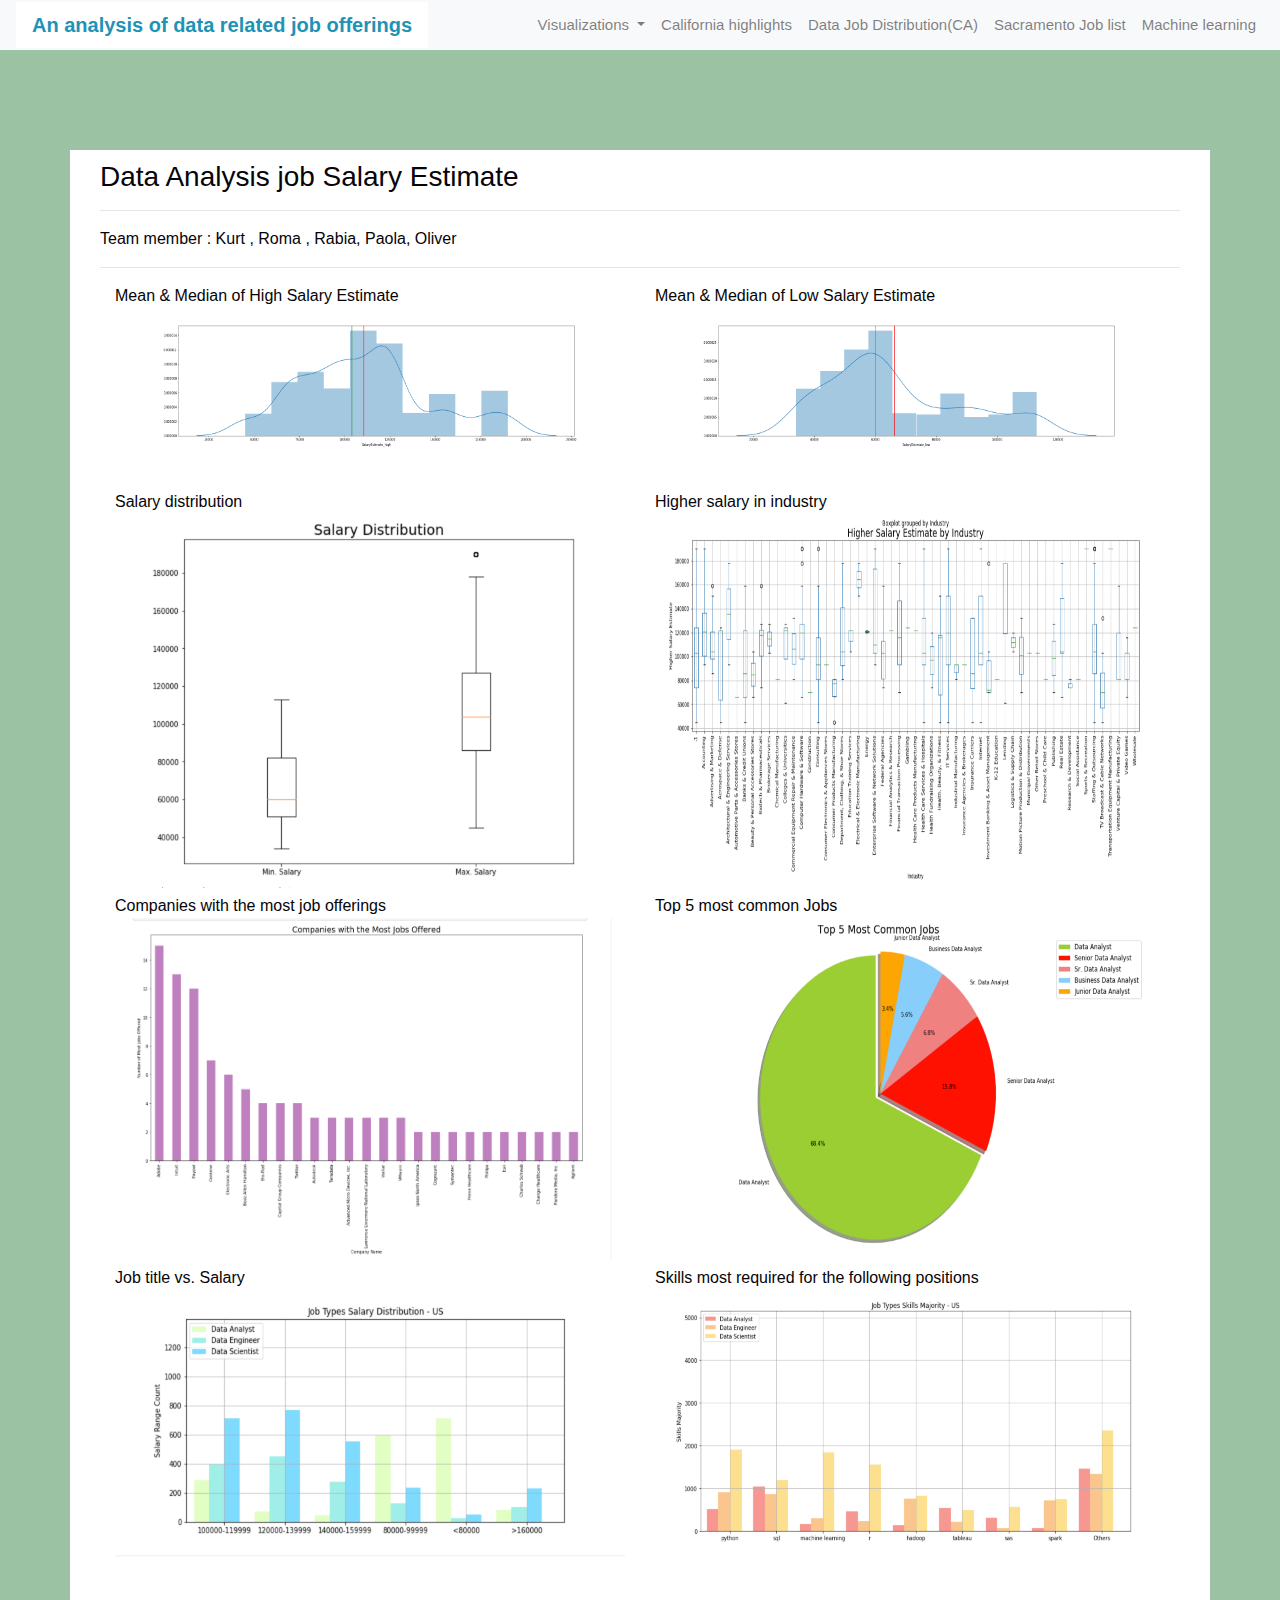
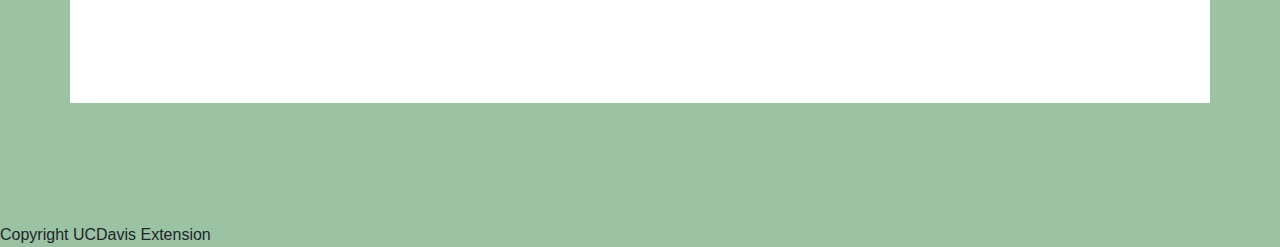
<file: fin_html/index.html>
<!-- main page -->
<!doctype html>
<html lang="en">
<head>
    <meta charset="utf-8">
    <meta http-equiv="X-UA-Compatible" content="IE=edge">
    <meta name="viewport" content="width=device-width, initial-scale=1">
    <link rel="stylesheet" href="https://stackpath.bootstrapcdn.com/bootstrap/4.3.1/css/bootstrap.min.css" 
    integrity="sha384-ggOyR0iXCbMQv3Xipma34MD+dH/1fQ784/j6cY/iJTQUOhcWr7x9JvoRxT2MZw1T" 
    crossorigin="anonymous">
    <link rel="stylesheet" type="text/css" href="style.css">
    <title>Data Analyst Salary Analysis</title>
</head>
<body>
    <script src="https://code.jquery.com/jquery-3.3.1.slim.min.js" 
    integrity="sha384-q8i/X+965DzO0rT7abK41JStQIAqVgRVzpbzo5smXKp4YfRvH+8abtTE1Pi6jizo" 
    crossorigin="anonymous"></script>
    <script src="https://cdnjs.cloudflare.com/ajax/libs/popper.js/1.14.7/umd/popper.min.js" 
    integrity="sha384-UO2eT0CpHqdSJQ6hJty5KVphtPhzWj9WO1clHTMGa3JDZwrnQq4sF86dIHNDz0W1" 
    crossorigin="anonymous"></script>
    <script src="https://stackpath.bootstrapcdn.com/bootstrap/4.3.1/js/bootstrap.min.js" 
    integrity="sha384-JjSmVgyd0p3pXB1rRibZUAYoIIy6OrQ6VrjIEaFf/nJGzIxFDsf4x0xIM+B07jRM" 
    crossorigin="anonymous"></script>
    <!-- nav bar -->
    <div class="navigation">
        <nav class="navbar navbar-expand-lg navbar-light bg-light">
            <a class="navbar-brand" style="background-color: #ffffff;" href="index.html">An analysis of data related job offerings</a>
            <button class="navbar-toggler" type="button" data-toggle="collapse" data-target="#navbarNavDropdown" aria-controls="navbarNavDropdown" aria-expanded="false" aria-label="Toggle navigation">
                <span class="navbar-toggler-icon"></span>
            </button>
            <div class="collapse navbar-collapse" id="navbarNavDropdown">
                <ul class="navbar-nav ml-auto">
                    <li class="nav-item dropdown">
                        <a class="nav-link dropdown-toggle" href="#" id="navbarDropdownMenuLink" role="button" data-toggle="dropdown" aria-haspopup="true" aria-expanded="false">
                            Visualizations
                        </a>
                        <div class="dropdown-menu" aria-labelledby="navbarDropdownMenuLink">
                            <a class="dropdown-item" href="viz/viz01.html">01.Mean and Median of High salary</a>
                            <a class="dropdown-item" href="viz/viz02.html">02.Mean and Median of Low salary</a>
                            <a class="dropdown-item" href="viz/viz03.html">03.Salary Distribution</a>
                            <a class="dropdown-item" href="viz/viz04.html">04.Higher salary estimate by industry</a>
                            <a class="dropdown-item" href="viz/viz05.html">05.Companies with the most job offerings</a>
                            <a class="dropdown-item" href="viz/viz06.html">06.Top 5 most common Jobs</a>
                            <a class="dropdown-item" href="viz/viz07.html">07.Job Title vs Salary (US) </a>
                            <a class="dropdown-item" href="viz/viz08.html">08.Skills most required for the following positions</a>
                        </div>
                    </li>
                    <li class="nav-item">
                        <a class="nav-link" href="cali.html">California highlights</a>
                    </li>
                    <li class="nav-item">
                        <a class="nav-link" href="tableau.html">Data Job Distribution(CA)</a>
                    </li>

                    <li class="nav-item">
                        <a class="nav-link" href="data.html">Sacramento Job list</a>
                    </li>

                    </li>
                    <li class="nav-item">
                    <a class="nav-link" href="mlearning.html">Machine learning</a>
                    </li>

                </ul>
            </div>
        </nav>
    </div>
    <div class="container">
        <div class="row">
            <div class="box">
                <h3 class="title">Data Analysis job Salary Estimate</h3>
                
                <hr>Team member : Kurt , Roma , Rabia, Paola, Oliver<hr>
               <div class="container" style="padding-bottom: 100px;">
                    <div class="row">
                        <div class="col-lg-6" style="padding-bottom: 60px;">
                            <div class="title">Mean & Median of High Salary Estimate</div>
                            <a href="viz/viz01.html">
                                <img class="panel" src="images/Mean & Median of High Salary Estimate.png" alt="#####">
                            </a>
                        </div>
                        <div class="col-lg-6" style="padding-bottom: 60px;">
                            <div class="title">Mean & Median of Low Salary Estimate</div>
                            <a href="viz/viz02.html">
                                <img class="panel" src="images/Mean & Median of Low Salary Estimate.png" alt="#####text ">
                            </a>
                        </div>
                        <div class="col-lg-6" style="padding-bottom: 30px;">
                            <div class="title">Salary distribution </div>
                            <a href="viz/viz03.html">
                                <img class="panel" src="images/salary distribudtion.png" alt="#####text ">
                            </a>
                        </div>
                        <div class="col-lg-6" style="padding-bottom: 30px;">
                            <div class="title">Higher salary in industry </div>
                            <a href="viz/viz04.html">
                                <img class="panel" src="images/higher salary industry.png" alt="#####text ">
                            </a>
                        </div>
                    </div>
                    <div class="row">
                        <div class="col-lg-6" style="padding-bottom: 30px;">
                            <div class="title">Companies with the most job offerings</div>
                            <a href="viz/viz05.html">
                                <img class="panel" src="images/company offer most job.png" alt="text######">
                            </a>
                        </div>
                        <div class="col-lg-6" style="padding-bottom: 30px;">
                            <div class="title">Top 5 most common Jobs</div>
                            <a href="viz/viz06.html">
                                <img class="panel" src="images/top 5 job .png" alt="text........">
                            </a>
                        </div>
                        <div class="col-lg-6" style="padding-bottom: 60px;">
                            <div class="title">Job title vs. Salary</div>
                            <a href="viz/viz07.html">
                                <img class="panel" src="images/job_title_salary_us.png" alt="text........">
                            </a>
                        </div>

                        <div class="col-lg-6" style="padding-bottom: 60px;">
                            <div class="title">Skills most required for the following positions</div>
                            <a href="viz/viz08.html">
                                <img class="panel" src="images/job_title_skill_us.png" alt="text........">
                            </a>
                        </div>
                        

                    </div>
                </div>
            </div>
        </div>
    </div>
    <footer class="footer">
        
        <span class="bottom">Copyright UCDavis Extension</span>
        
      </footer>
</body>
</html>
</file>
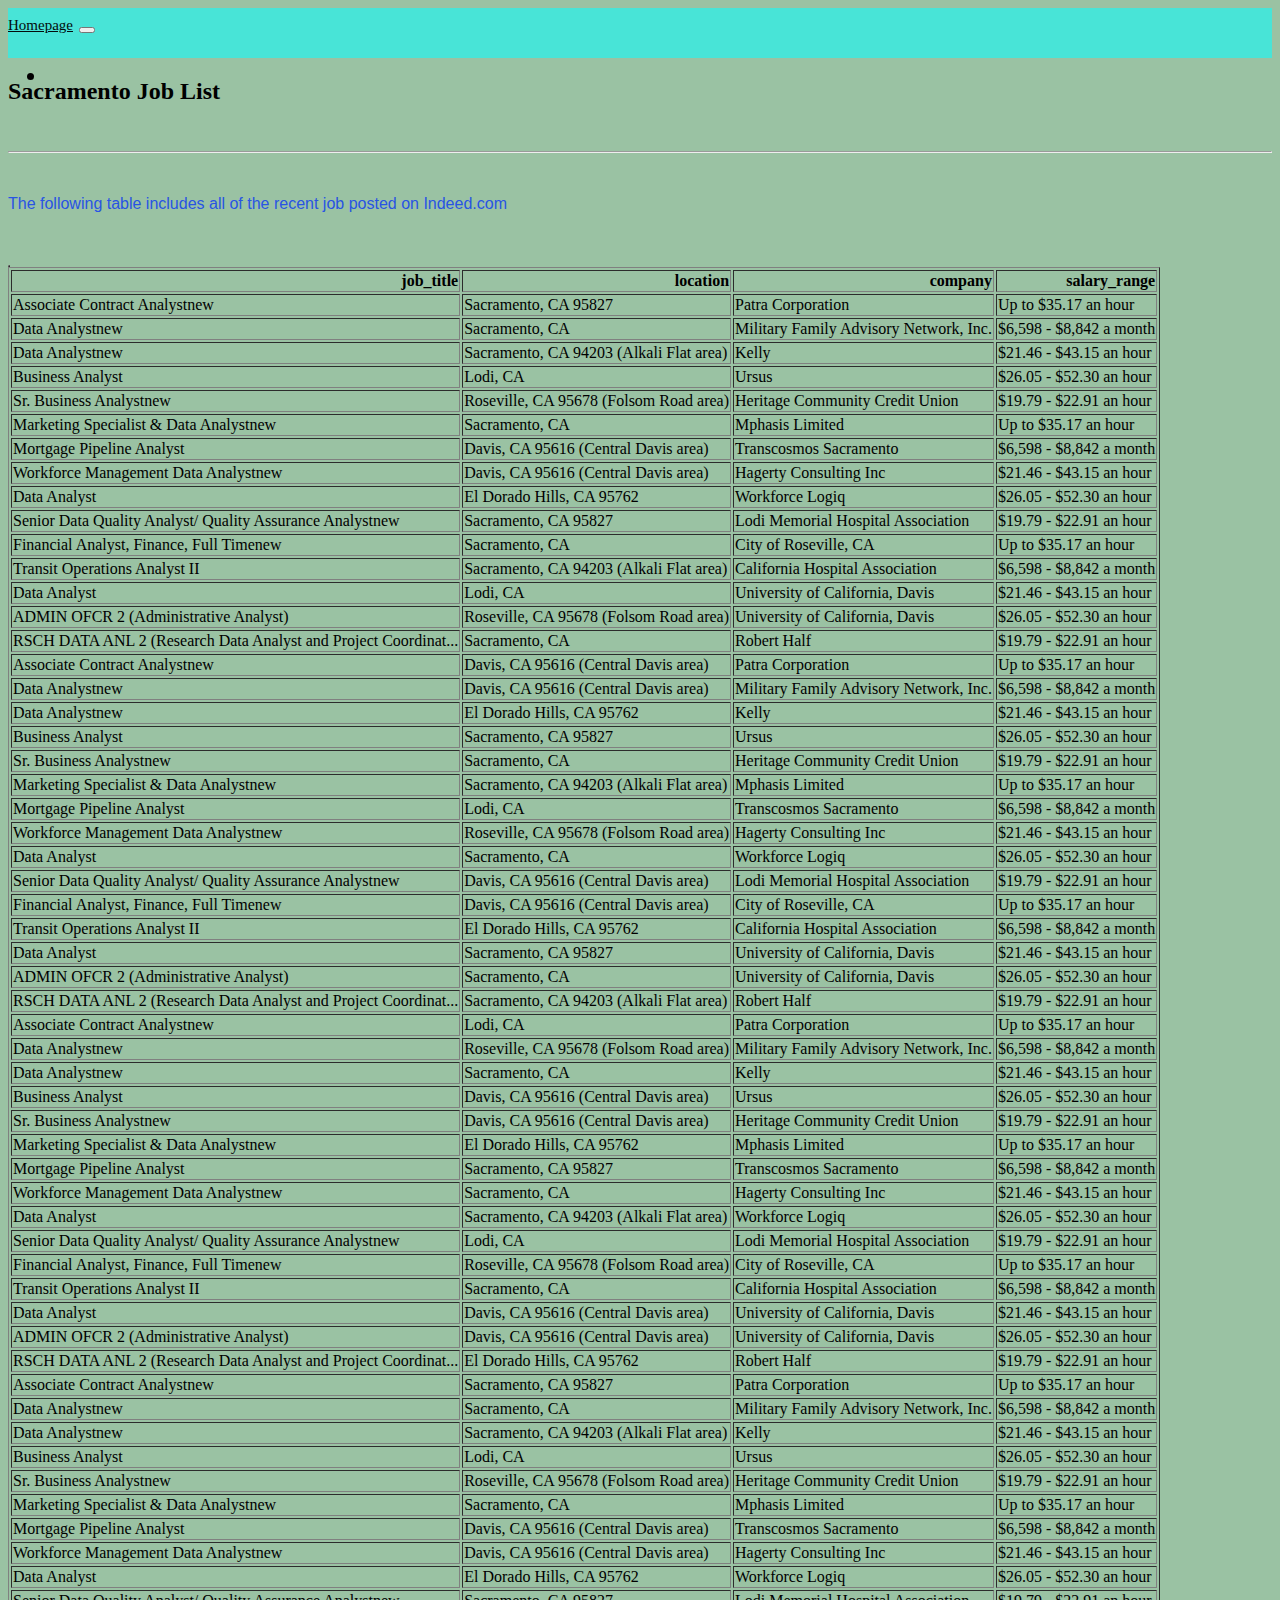
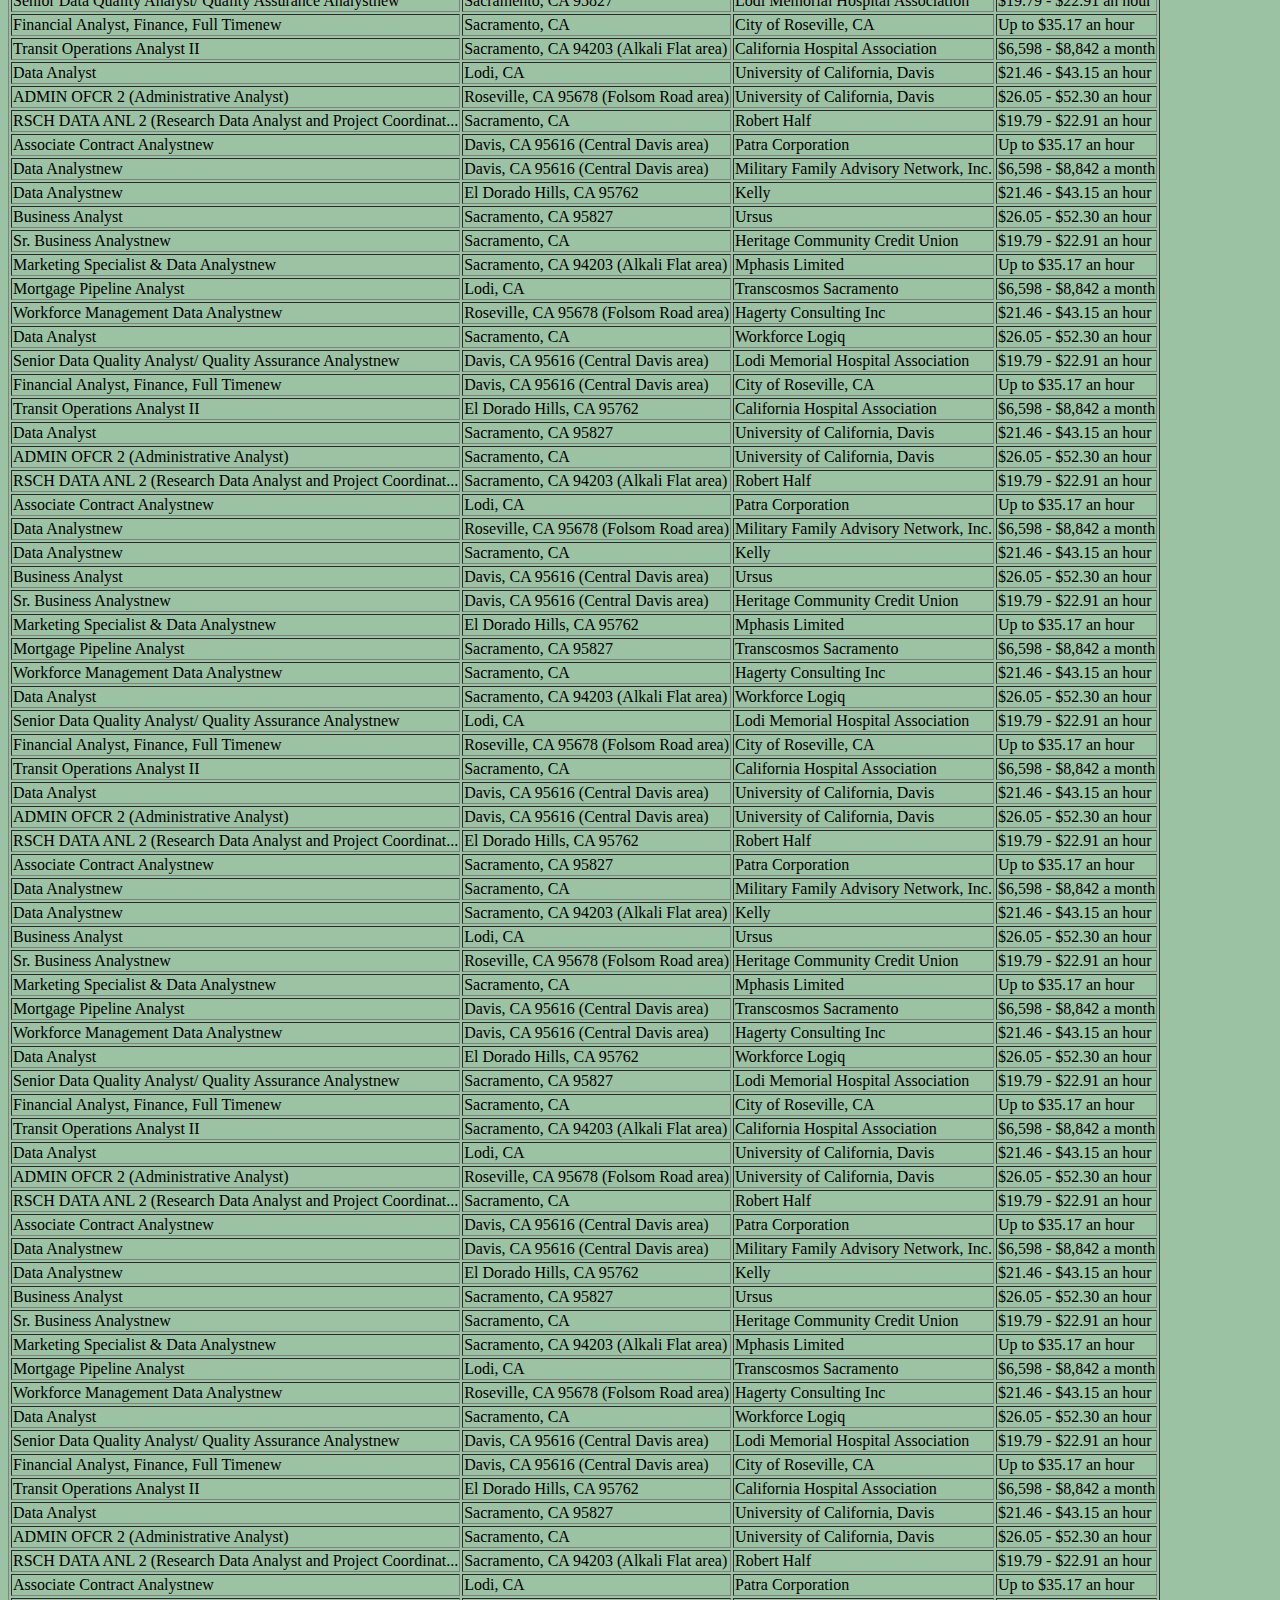
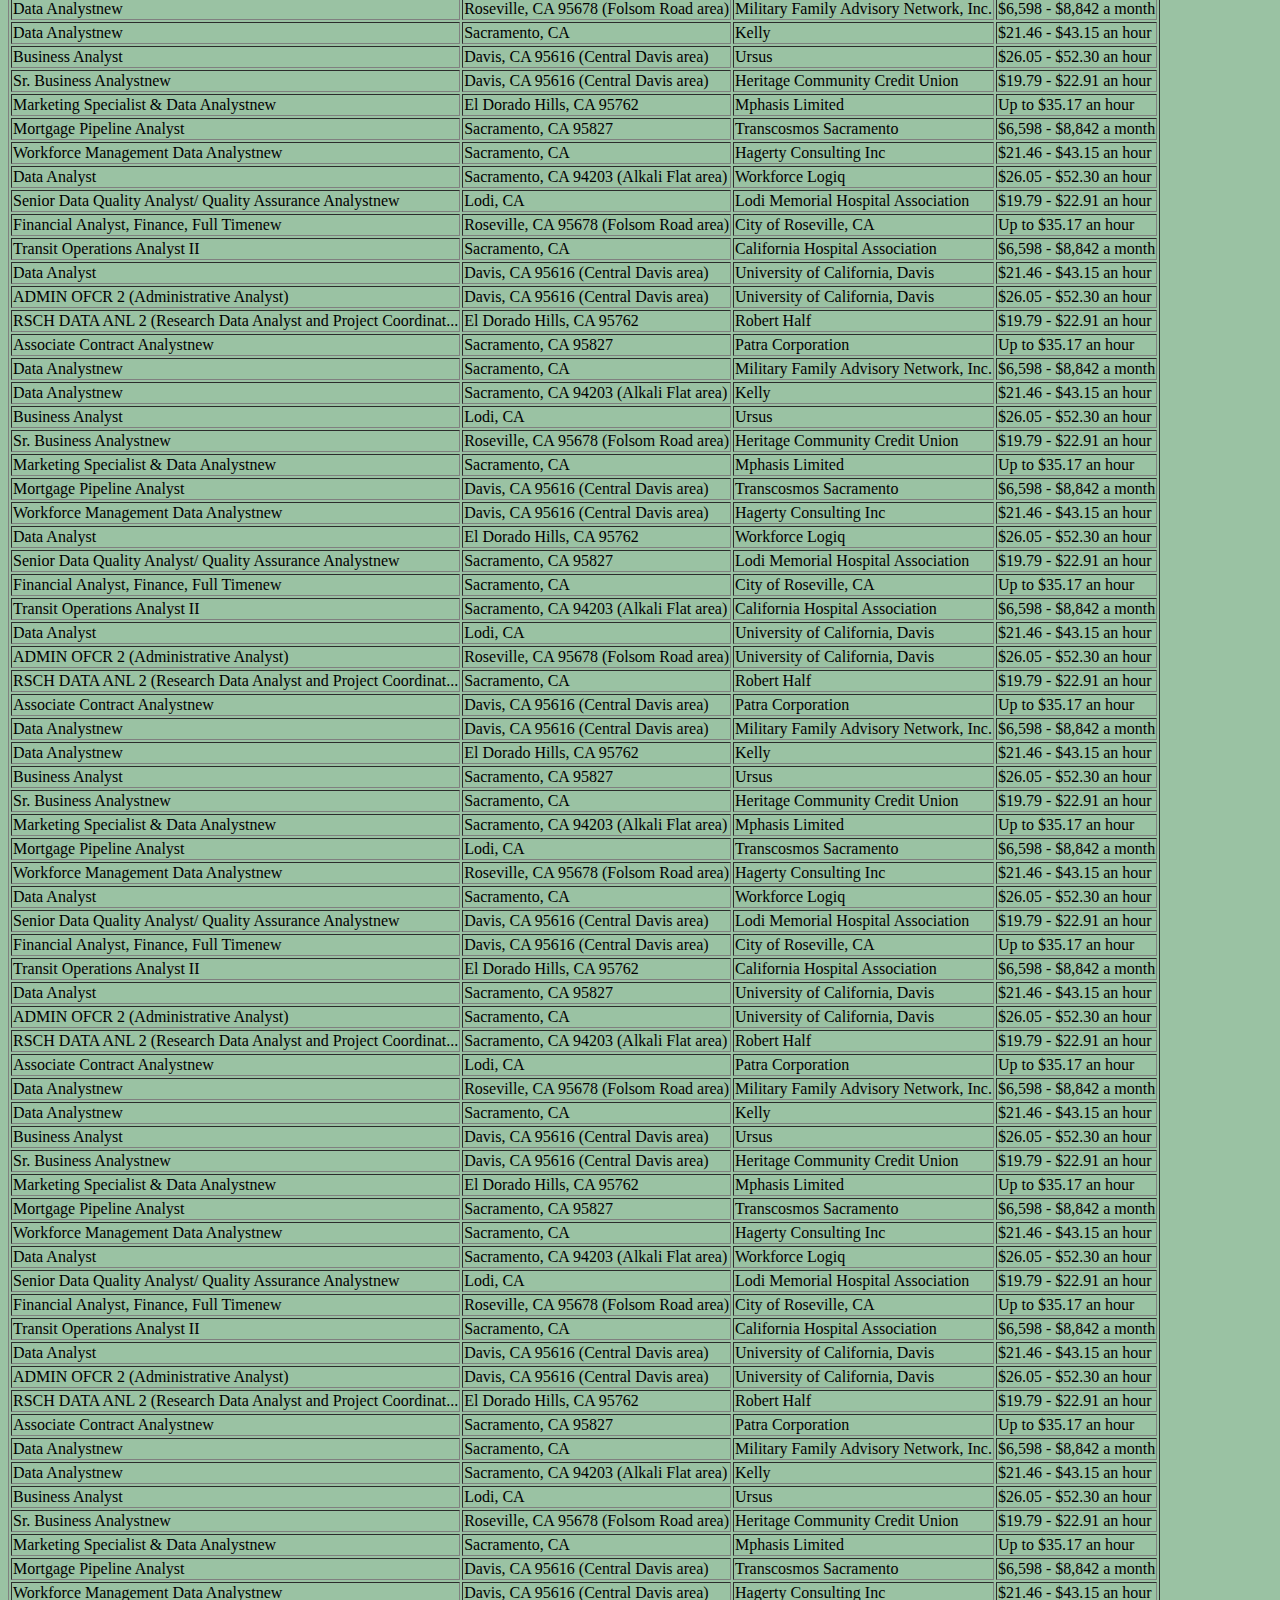
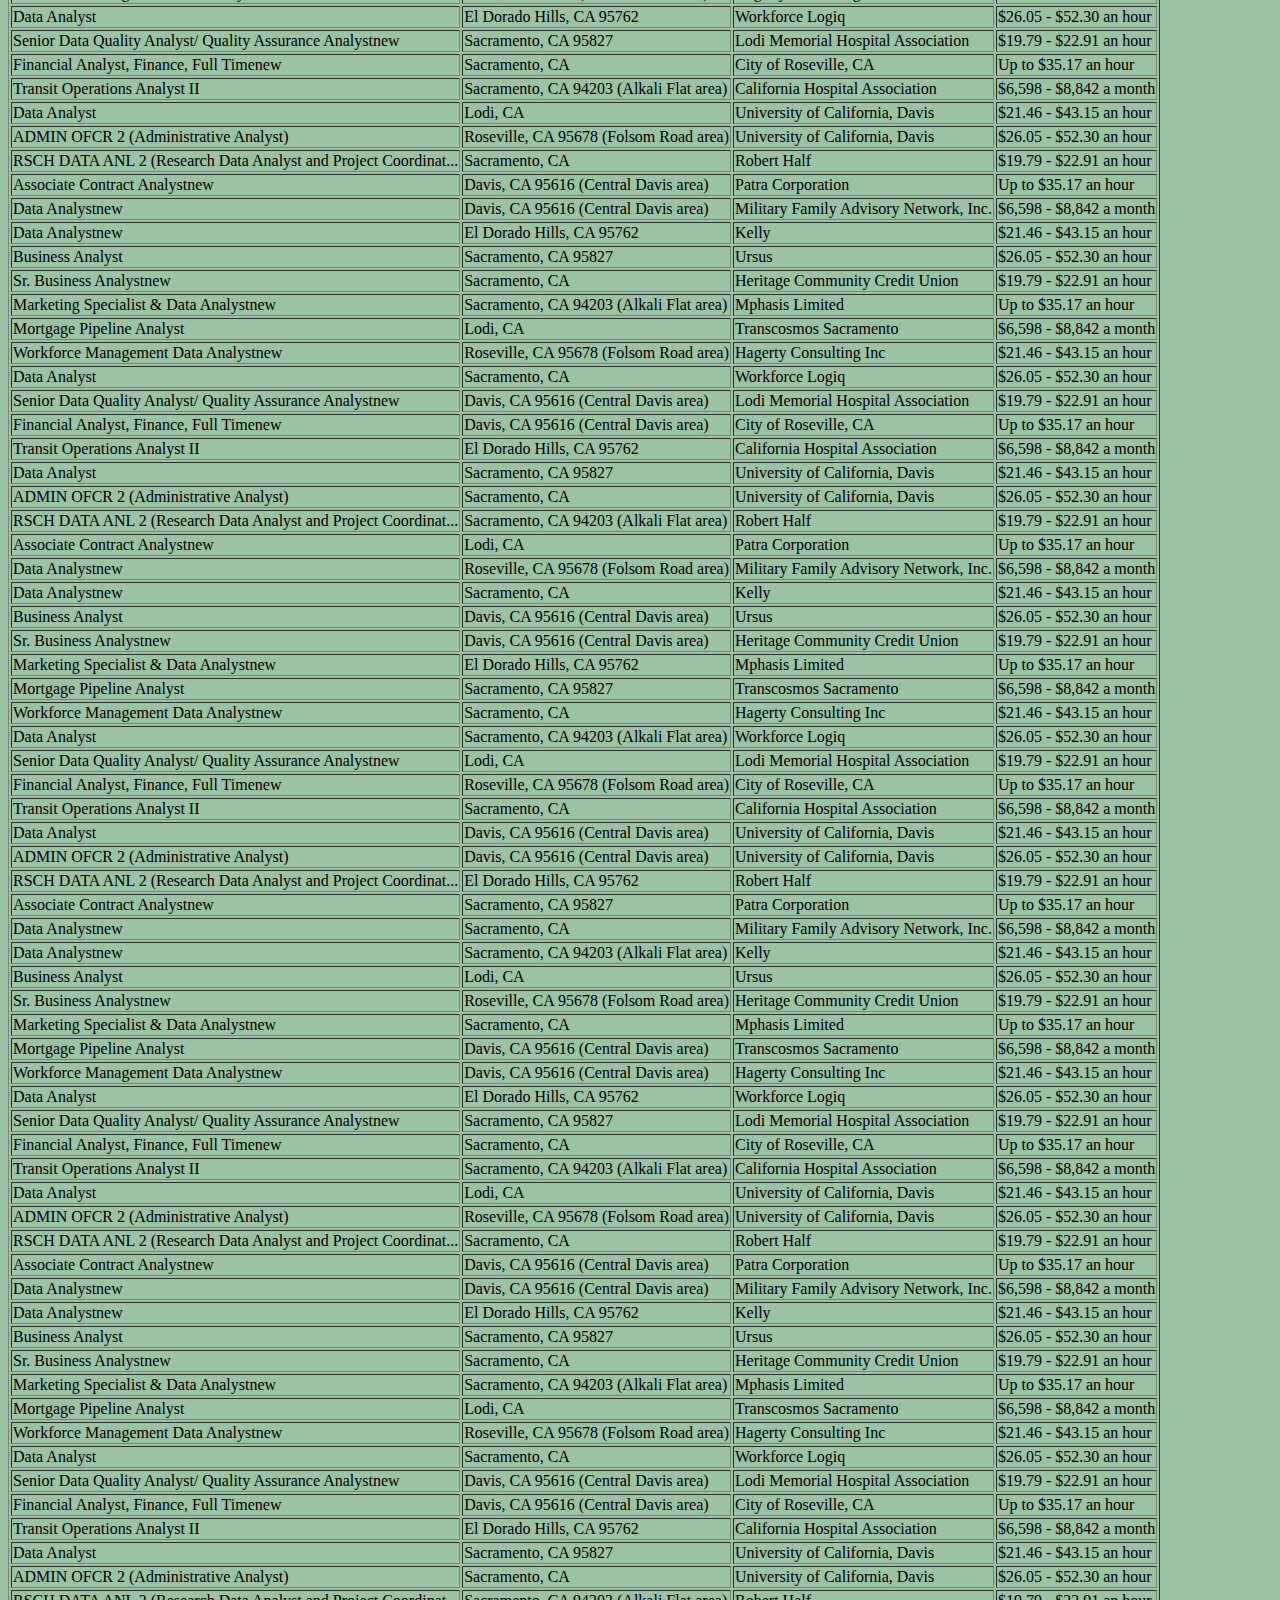
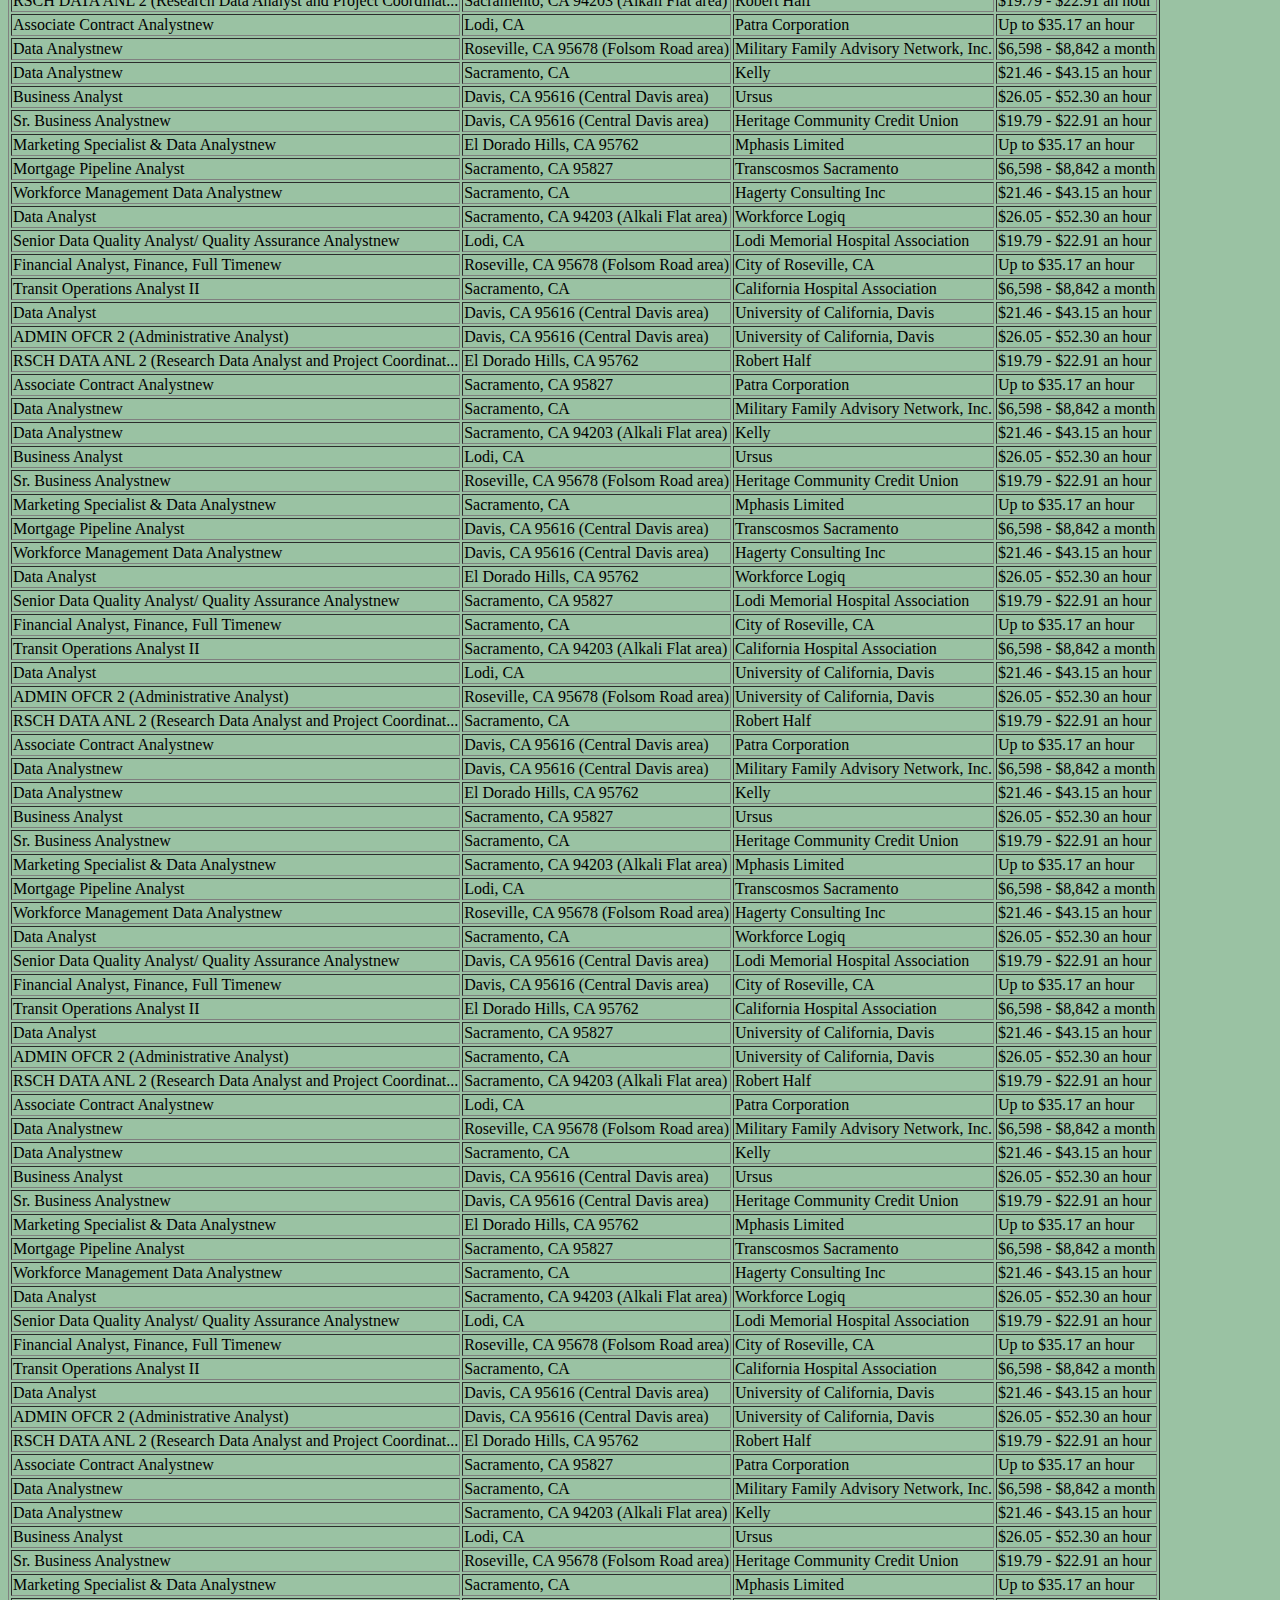
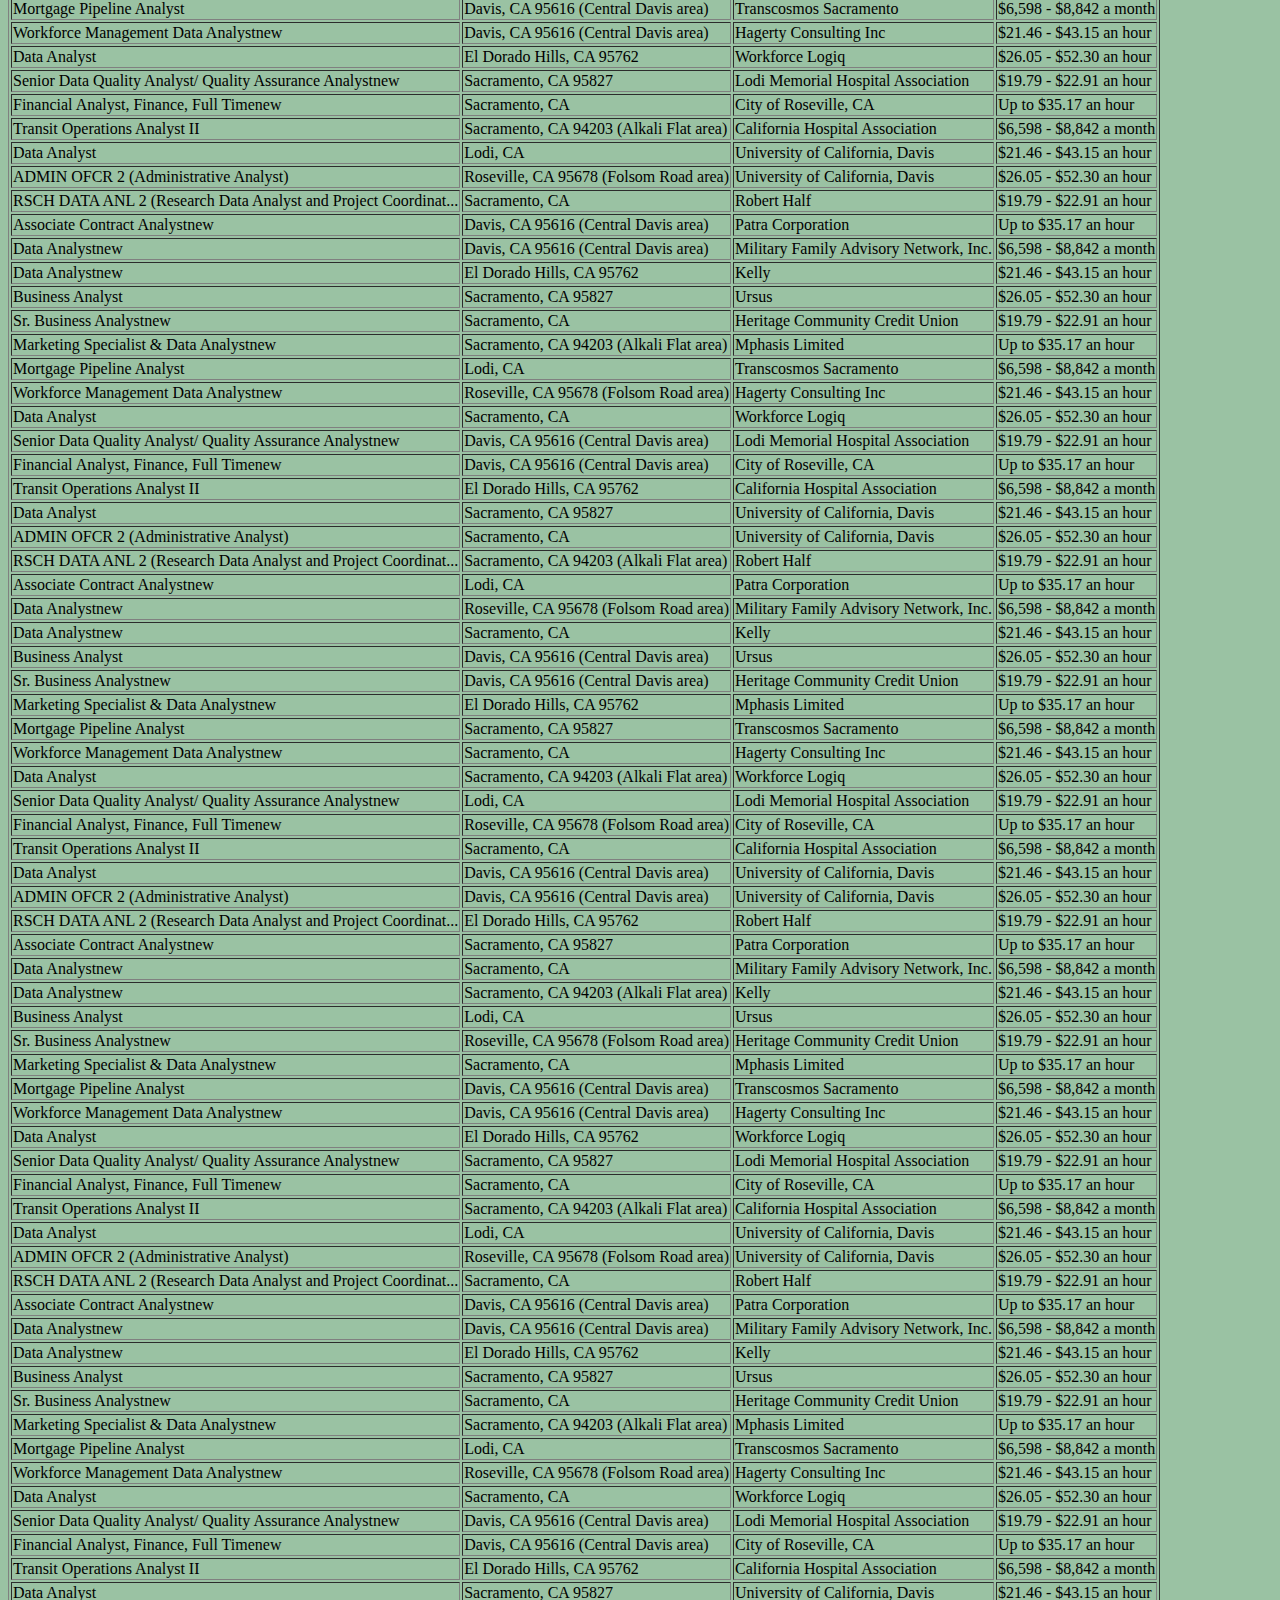
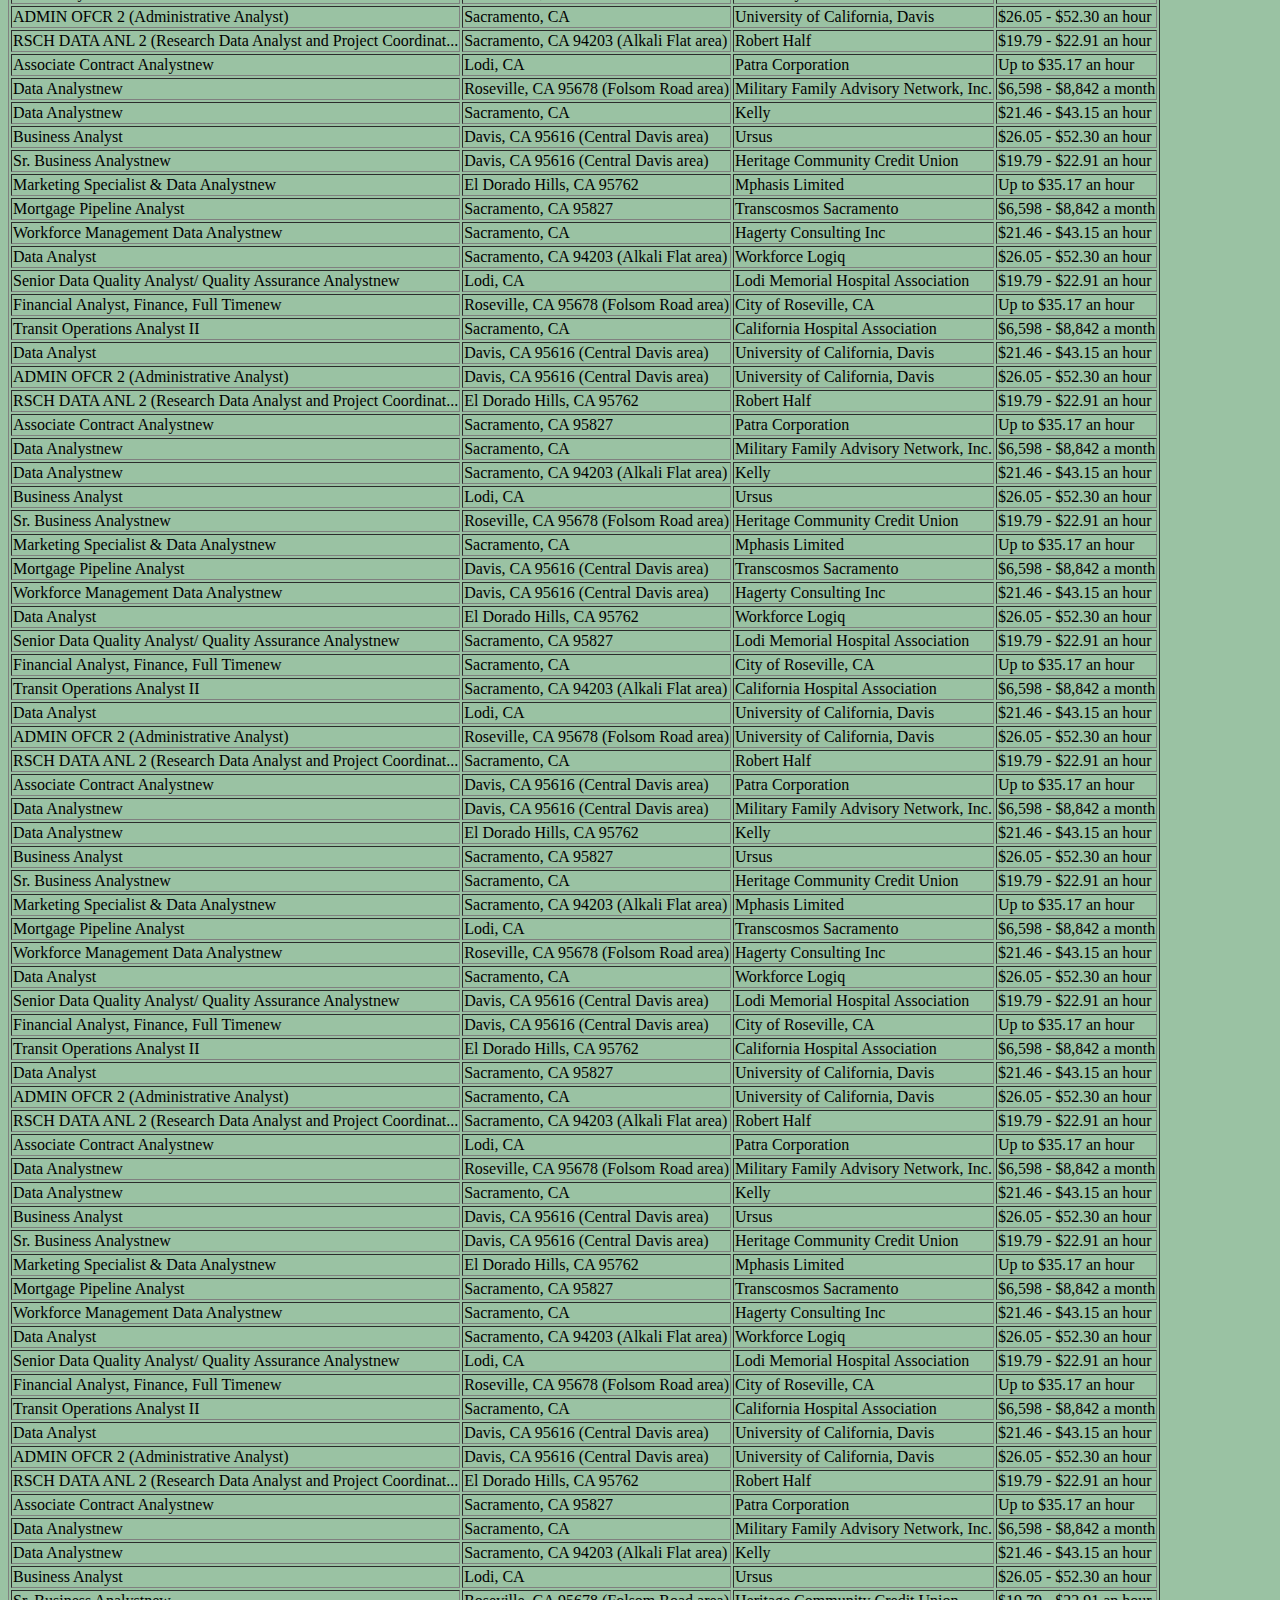
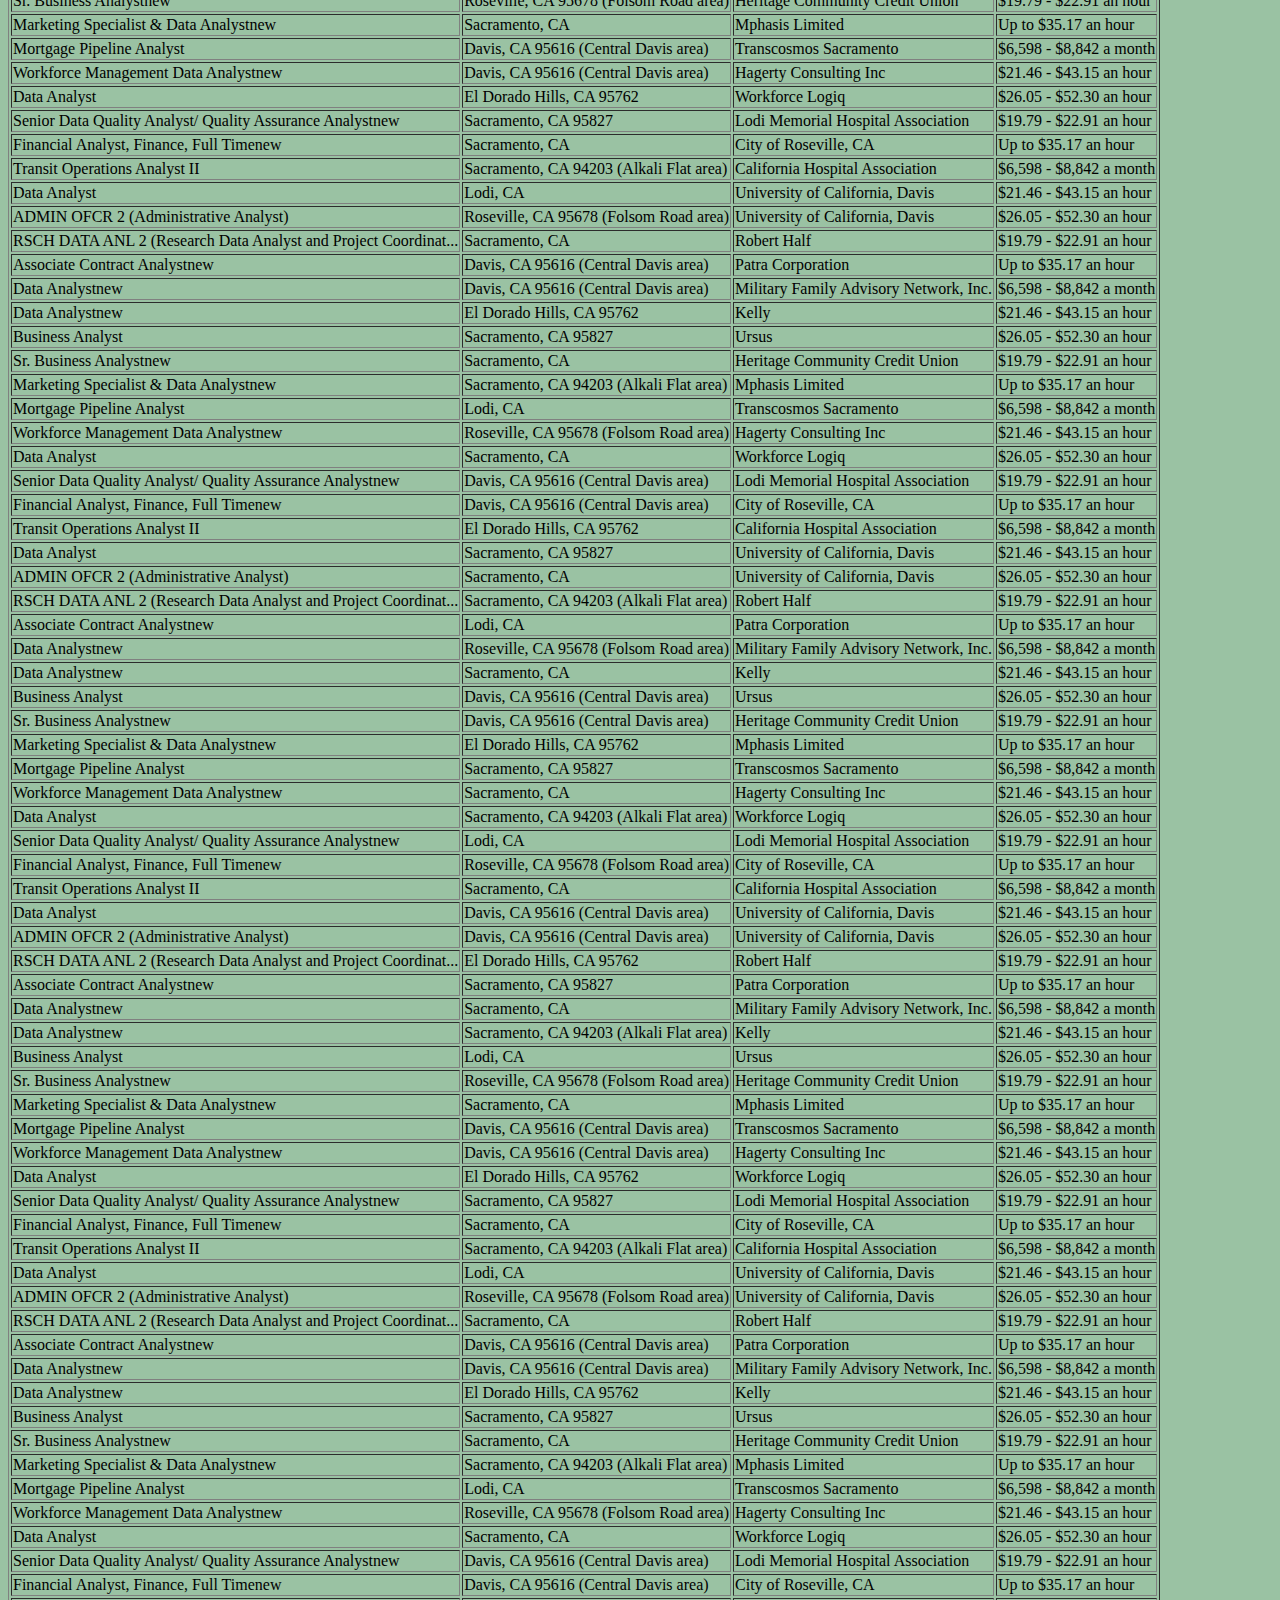
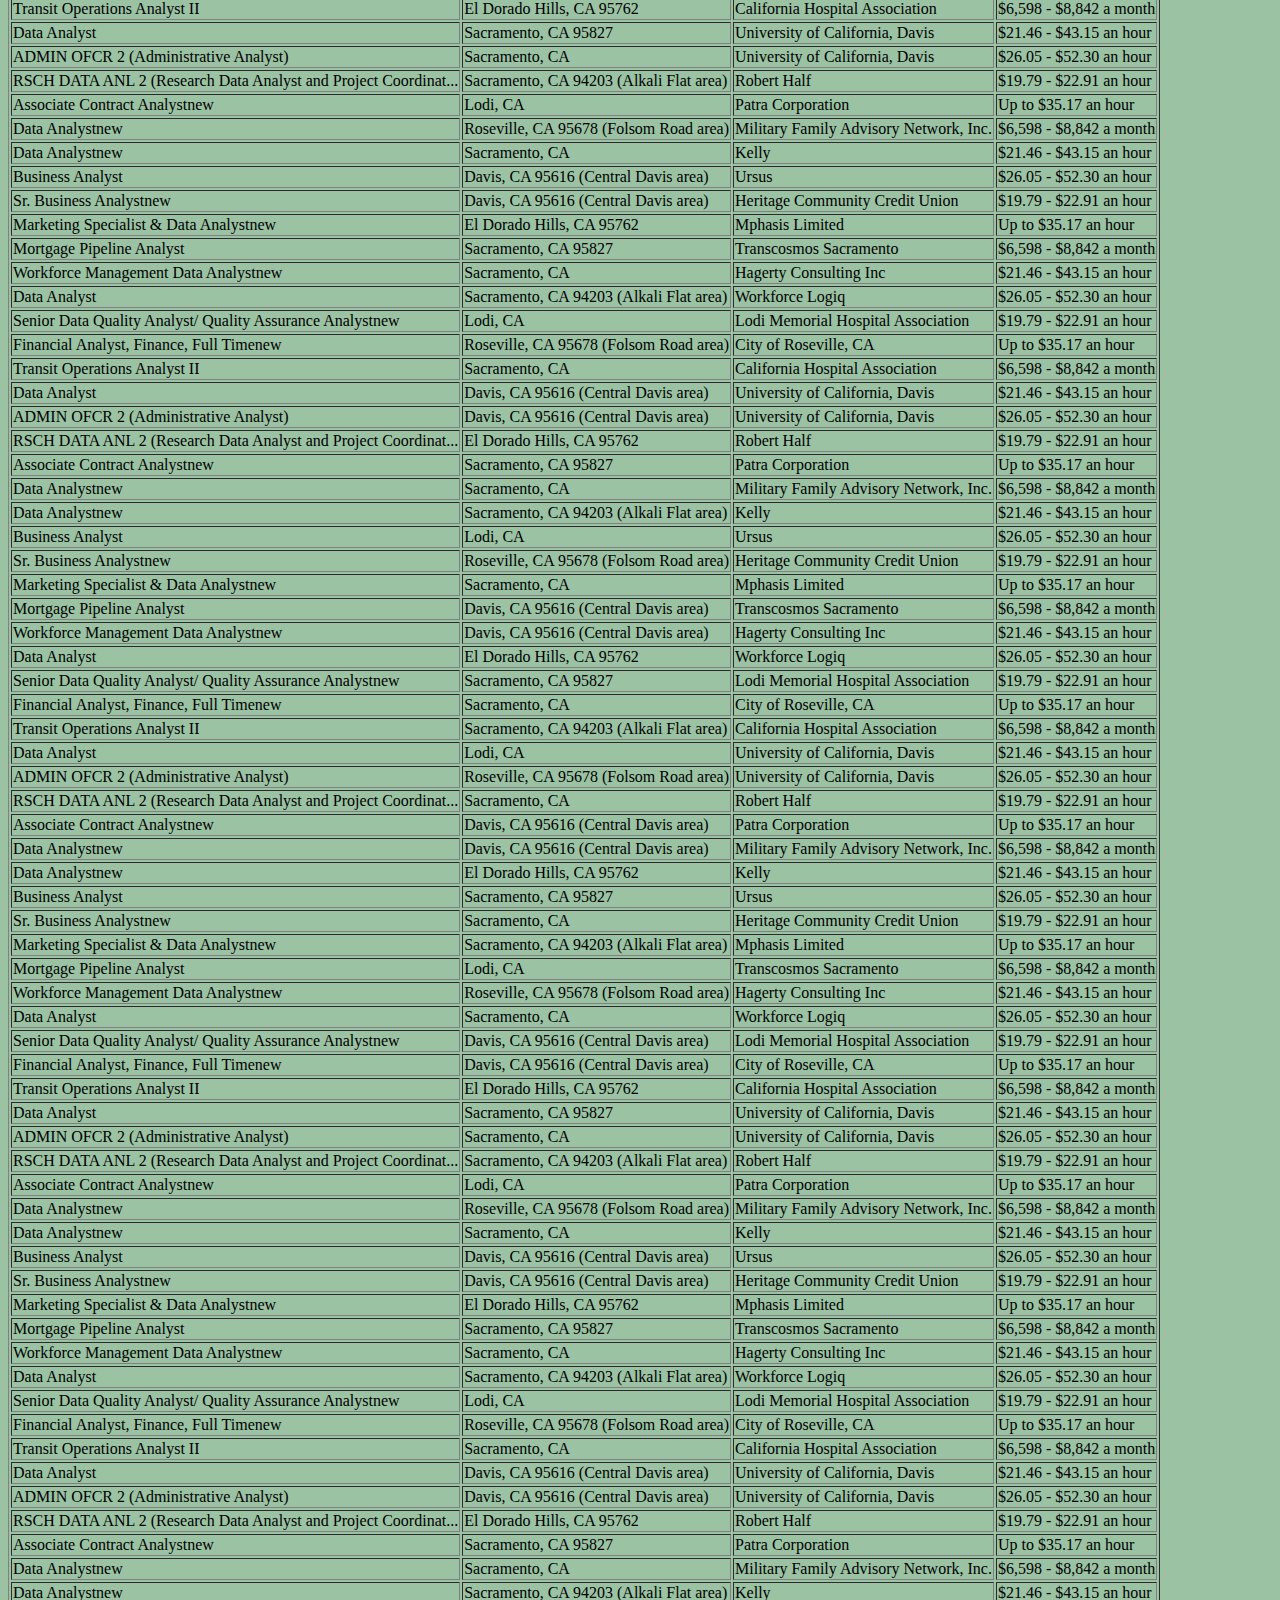
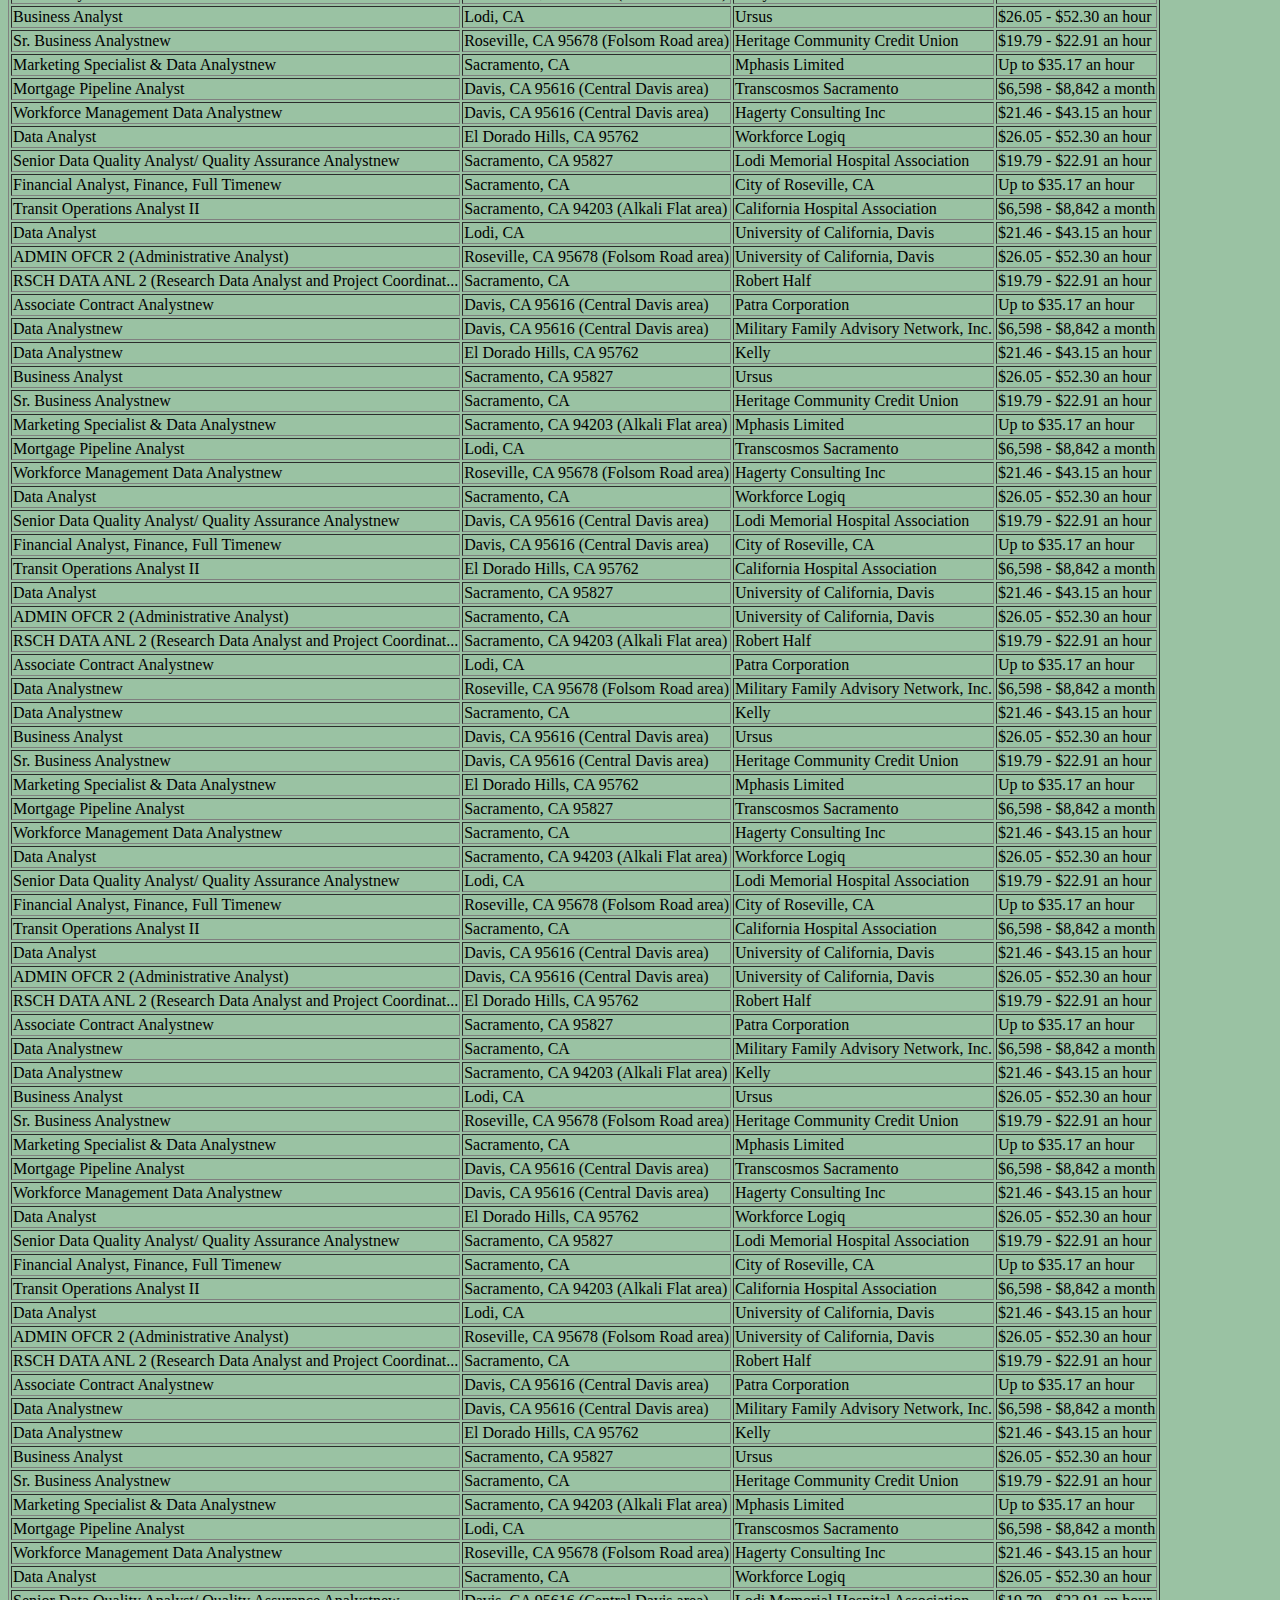
<file: fin_html/data.html>
<!DOCTYPE html>
<html lang="en">

<head>
    <meta charset="UTF-8">
    <meta name="viewport" content="width=device-width, initial-scale=1.0">
    <title>Sacramento Job List</title>
    <link rel="stylesheet" type="text/css" href="style.css">
    <link rel="stylesheet" href="https://stackpath.bootstrapcdn.com/bootstrap/4.5.0/css/bootstrap.min.css"
        integrity="sha384-9aIt2nRpC12Uk9gS9baDl411NQApFmC26EwAOH8WgZl5MYYxFfc+NcPb1dKGj7Sk" crossorigin="anonymous">
</head>

<body>

    <nav class="navbar navbar-expand-lg navbar-light bg-light" >
        <a class="navbar-brand" id="lat" href="index.html">Homepage</a>
        <button class="navbar-toggler" type="button" data-toggle="collapse" data-target="#navbarNavDropdown"
            aria-controls="navbarNavDropdown" aria-expanded="false" aria-label="Toggle navigation">
            <span class="navbar-toggler-icon"></span>
        </button>
        <div class="collapse navbar-collapse" id="navbarNavDropdown">
            <ul class="navbar-nav ml-auto">

                <li class="nav-item dropdown">
                   
                </li>
                
                
            </ul>
        </div>
    </nav>

    <div class="container">
        <div class="row">
            <div class="col-sm-12">
                <h2>Sacramento Job List</h2>
                <br>
                <hr>
                <br>
                <p>The following table includes all of the recent job posted on Indeed.com
                </p>
                <br>
                <br>
            </div>
        </div>
        <div class="row">
            <div class="table-responsive">
                <table border="1" class="dataframe">
                    <thead>
                      <tr style="text-align: right;">
                        <table border="1" class="dataframe">
                            <thead>
                              <tr style="text-align: right;">
                                <th>job_title</th>
                                <th>location</th>
                                <th>company</th>
                                <th>salary_range</th>
                              </tr>
                            </thead>
                            <tbody>
                              <tr>
                                <td>Associate Contract Analystnew</td>
                                <td>Sacramento, CA 95827</td>
                                <td>Patra Corporation</td>
                                <td>Up to $35.17 an hour</td>
                              </tr>
                              <tr>
                                <td>Data Analystnew</td>
                                <td>Sacramento, CA</td>
                                <td>Military Family Advisory Network, Inc.</td>
                                <td>$6,598 - $8,842 a month</td>
                              </tr>
                              <tr>
                                <td>Data Analystnew</td>
                                <td>Sacramento, CA 94203 (Alkali Flat area)</td>
                                <td>Kelly</td>
                                <td>$21.46 - $43.15 an hour</td>
                              </tr>
                              <tr>
                                <td>Business Analyst</td>
                                <td>Lodi, CA</td>
                                <td>Ursus</td>
                                <td>$26.05 - $52.30 an hour</td>
                              </tr>
                              <tr>
                                <td>Sr. Business Analystnew</td>
                                <td>Roseville, CA 95678 (Folsom Road area)</td>
                                <td>Heritage Community Credit Union</td>
                                <td>$19.79 - $22.91 an hour</td>
                              </tr>
                              <tr>
                                <td>Marketing Specialist &amp; Data Analystnew</td>
                                <td>Sacramento, CA</td>
                                <td>Mphasis Limited</td>
                                <td>Up to $35.17 an hour</td>
                              </tr>
                              <tr>
                                <td>Mortgage Pipeline Analyst</td>
                                <td>Davis, CA 95616 (Central Davis area)</td>
                                <td>Transcosmos Sacramento</td>
                                <td>$6,598 - $8,842 a month</td>
                              </tr>
                              <tr>
                                <td>Workforce Management Data Analystnew</td>
                                <td>Davis, CA 95616 (Central Davis area)</td>
                                <td>Hagerty Consulting Inc</td>
                                <td>$21.46 - $43.15 an hour</td>
                              </tr>
                              <tr>
                                <td>Data Analyst</td>
                                <td>El Dorado Hills, CA 95762</td>
                                <td>Workforce Logiq</td>
                                <td>$26.05 - $52.30 an hour</td>
                              </tr>
                              <tr>
                                <td>Senior Data Quality Analyst/ Quality Assurance Analystnew</td>
                                <td>Sacramento, CA 95827</td>
                                <td>Lodi Memorial Hospital Association</td>
                                <td>$19.79 - $22.91 an hour</td>
                              </tr>
                              <tr>
                                <td>Financial Analyst, Finance, Full Timenew</td>
                                <td>Sacramento, CA</td>
                                <td>City of Roseville, CA</td>
                                <td>Up to $35.17 an hour</td>
                              </tr>
                              <tr>
                                <td>Transit Operations Analyst II</td>
                                <td>Sacramento, CA 94203 (Alkali Flat area)</td>
                                <td>California Hospital Association</td>
                                <td>$6,598 - $8,842 a month</td>
                              </tr>
                              <tr>
                                <td>Data Analyst</td>
                                <td>Lodi, CA</td>
                                <td>University of California, Davis</td>
                                <td>$21.46 - $43.15 an hour</td>
                              </tr>
                              <tr>
                                <td>ADMIN OFCR 2 (Administrative Analyst)</td>
                                <td>Roseville, CA 95678 (Folsom Road area)</td>
                                <td>University of California, Davis</td>
                                <td>$26.05 - $52.30 an hour</td>
                              </tr>
                              <tr>
                                <td>RSCH DATA ANL 2 (Research Data Analyst and Project Coordinat...</td>
                                <td>Sacramento, CA</td>
                                <td>Robert Half</td>
                                <td>$19.79 - $22.91 an hour</td>
                              </tr>
                              <tr>
                                <td>Associate Contract Analystnew</td>
                                <td>Davis, CA 95616 (Central Davis area)</td>
                                <td>Patra Corporation</td>
                                <td>Up to $35.17 an hour</td>
                              </tr>
                              <tr>
                                <td>Data Analystnew</td>
                                <td>Davis, CA 95616 (Central Davis area)</td>
                                <td>Military Family Advisory Network, Inc.</td>
                                <td>$6,598 - $8,842 a month</td>
                              </tr>
                              <tr>
                                <td>Data Analystnew</td>
                                <td>El Dorado Hills, CA 95762</td>
                                <td>Kelly</td>
                                <td>$21.46 - $43.15 an hour</td>
                              </tr>
                              <tr>
                                <td>Business Analyst</td>
                                <td>Sacramento, CA 95827</td>
                                <td>Ursus</td>
                                <td>$26.05 - $52.30 an hour</td>
                              </tr>
                              <tr>
                                <td>Sr. Business Analystnew</td>
                                <td>Sacramento, CA</td>
                                <td>Heritage Community Credit Union</td>
                                <td>$19.79 - $22.91 an hour</td>
                              </tr>
                              <tr>
                                <td>Marketing Specialist &amp; Data Analystnew</td>
                                <td>Sacramento, CA 94203 (Alkali Flat area)</td>
                                <td>Mphasis Limited</td>
                                <td>Up to $35.17 an hour</td>
                              </tr>
                              <tr>
                                <td>Mortgage Pipeline Analyst</td>
                                <td>Lodi, CA</td>
                                <td>Transcosmos Sacramento</td>
                                <td>$6,598 - $8,842 a month</td>
                              </tr>
                              <tr>
                                <td>Workforce Management Data Analystnew</td>
                                <td>Roseville, CA 95678 (Folsom Road area)</td>
                                <td>Hagerty Consulting Inc</td>
                                <td>$21.46 - $43.15 an hour</td>
                              </tr>
                              <tr>
                                <td>Data Analyst</td>
                                <td>Sacramento, CA</td>
                                <td>Workforce Logiq</td>
                                <td>$26.05 - $52.30 an hour</td>
                              </tr>
                              <tr>
                                <td>Senior Data Quality Analyst/ Quality Assurance Analystnew</td>
                                <td>Davis, CA 95616 (Central Davis area)</td>
                                <td>Lodi Memorial Hospital Association</td>
                                <td>$19.79 - $22.91 an hour</td>
                              </tr>
                              <tr>
                                <td>Financial Analyst, Finance, Full Timenew</td>
                                <td>Davis, CA 95616 (Central Davis area)</td>
                                <td>City of Roseville, CA</td>
                                <td>Up to $35.17 an hour</td>
                              </tr>
                              <tr>
                                <td>Transit Operations Analyst II</td>
                                <td>El Dorado Hills, CA 95762</td>
                                <td>California Hospital Association</td>
                                <td>$6,598 - $8,842 a month</td>
                              </tr>
                              <tr>
                                <td>Data Analyst</td>
                                <td>Sacramento, CA 95827</td>
                                <td>University of California, Davis</td>
                                <td>$21.46 - $43.15 an hour</td>
                              </tr>
                              <tr>
                                <td>ADMIN OFCR 2 (Administrative Analyst)</td>
                                <td>Sacramento, CA</td>
                                <td>University of California, Davis</td>
                                <td>$26.05 - $52.30 an hour</td>
                              </tr>
                              <tr>
                                <td>RSCH DATA ANL 2 (Research Data Analyst and Project Coordinat...</td>
                                <td>Sacramento, CA 94203 (Alkali Flat area)</td>
                                <td>Robert Half</td>
                                <td>$19.79 - $22.91 an hour</td>
                              </tr>
                              <tr>
                                <td>Associate Contract Analystnew</td>
                                <td>Lodi, CA</td>
                                <td>Patra Corporation</td>
                                <td>Up to $35.17 an hour</td>
                              </tr>
                              <tr>
                                <td>Data Analystnew</td>
                                <td>Roseville, CA 95678 (Folsom Road area)</td>
                                <td>Military Family Advisory Network, Inc.</td>
                                <td>$6,598 - $8,842 a month</td>
                              </tr>
                              <tr>
                                <td>Data Analystnew</td>
                                <td>Sacramento, CA</td>
                                <td>Kelly</td>
                                <td>$21.46 - $43.15 an hour</td>
                              </tr>
                              <tr>
                                <td>Business Analyst</td>
                                <td>Davis, CA 95616 (Central Davis area)</td>
                                <td>Ursus</td>
                                <td>$26.05 - $52.30 an hour</td>
                              </tr>
                              <tr>
                                <td>Sr. Business Analystnew</td>
                                <td>Davis, CA 95616 (Central Davis area)</td>
                                <td>Heritage Community Credit Union</td>
                                <td>$19.79 - $22.91 an hour</td>
                              </tr>
                              <tr>
                                <td>Marketing Specialist &amp; Data Analystnew</td>
                                <td>El Dorado Hills, CA 95762</td>
                                <td>Mphasis Limited</td>
                                <td>Up to $35.17 an hour</td>
                              </tr>
                              <tr>
                                <td>Mortgage Pipeline Analyst</td>
                                <td>Sacramento, CA 95827</td>
                                <td>Transcosmos Sacramento</td>
                                <td>$6,598 - $8,842 a month</td>
                              </tr>
                              <tr>
                                <td>Workforce Management Data Analystnew</td>
                                <td>Sacramento, CA</td>
                                <td>Hagerty Consulting Inc</td>
                                <td>$21.46 - $43.15 an hour</td>
                              </tr>
                              <tr>
                                <td>Data Analyst</td>
                                <td>Sacramento, CA 94203 (Alkali Flat area)</td>
                                <td>Workforce Logiq</td>
                                <td>$26.05 - $52.30 an hour</td>
                              </tr>
                              <tr>
                                <td>Senior Data Quality Analyst/ Quality Assurance Analystnew</td>
                                <td>Lodi, CA</td>
                                <td>Lodi Memorial Hospital Association</td>
                                <td>$19.79 - $22.91 an hour</td>
                              </tr>
                              <tr>
                                <td>Financial Analyst, Finance, Full Timenew</td>
                                <td>Roseville, CA 95678 (Folsom Road area)</td>
                                <td>City of Roseville, CA</td>
                                <td>Up to $35.17 an hour</td>
                              </tr>
                              <tr>
                                <td>Transit Operations Analyst II</td>
                                <td>Sacramento, CA</td>
                                <td>California Hospital Association</td>
                                <td>$6,598 - $8,842 a month</td>
                              </tr>
                              <tr>
                                <td>Data Analyst</td>
                                <td>Davis, CA 95616 (Central Davis area)</td>
                                <td>University of California, Davis</td>
                                <td>$21.46 - $43.15 an hour</td>
                              </tr>
                              <tr>
                                <td>ADMIN OFCR 2 (Administrative Analyst)</td>
                                <td>Davis, CA 95616 (Central Davis area)</td>
                                <td>University of California, Davis</td>
                                <td>$26.05 - $52.30 an hour</td>
                              </tr>
                              <tr>
                                <td>RSCH DATA ANL 2 (Research Data Analyst and Project Coordinat...</td>
                                <td>El Dorado Hills, CA 95762</td>
                                <td>Robert Half</td>
                                <td>$19.79 - $22.91 an hour</td>
                              </tr>
                              <tr>
                                <td>Associate Contract Analystnew</td>
                                <td>Sacramento, CA 95827</td>
                                <td>Patra Corporation</td>
                                <td>Up to $35.17 an hour</td>
                              </tr>
                              <tr>
                                <td>Data Analystnew</td>
                                <td>Sacramento, CA</td>
                                <td>Military Family Advisory Network, Inc.</td>
                                <td>$6,598 - $8,842 a month</td>
                              </tr>
                              <tr>
                                <td>Data Analystnew</td>
                                <td>Sacramento, CA 94203 (Alkali Flat area)</td>
                                <td>Kelly</td>
                                <td>$21.46 - $43.15 an hour</td>
                              </tr>
                              <tr>
                                <td>Business Analyst</td>
                                <td>Lodi, CA</td>
                                <td>Ursus</td>
                                <td>$26.05 - $52.30 an hour</td>
                              </tr>
                              <tr>
                                <td>Sr. Business Analystnew</td>
                                <td>Roseville, CA 95678 (Folsom Road area)</td>
                                <td>Heritage Community Credit Union</td>
                                <td>$19.79 - $22.91 an hour</td>
                              </tr>
                              <tr>
                                <td>Marketing Specialist &amp; Data Analystnew</td>
                                <td>Sacramento, CA</td>
                                <td>Mphasis Limited</td>
                                <td>Up to $35.17 an hour</td>
                              </tr>
                              <tr>
                                <td>Mortgage Pipeline Analyst</td>
                                <td>Davis, CA 95616 (Central Davis area)</td>
                                <td>Transcosmos Sacramento</td>
                                <td>$6,598 - $8,842 a month</td>
                              </tr>
                              <tr>
                                <td>Workforce Management Data Analystnew</td>
                                <td>Davis, CA 95616 (Central Davis area)</td>
                                <td>Hagerty Consulting Inc</td>
                                <td>$21.46 - $43.15 an hour</td>
                              </tr>
                              <tr>
                                <td>Data Analyst</td>
                                <td>El Dorado Hills, CA 95762</td>
                                <td>Workforce Logiq</td>
                                <td>$26.05 - $52.30 an hour</td>
                              </tr>
                              <tr>
                                <td>Senior Data Quality Analyst/ Quality Assurance Analystnew</td>
                                <td>Sacramento, CA 95827</td>
                                <td>Lodi Memorial Hospital Association</td>
                                <td>$19.79 - $22.91 an hour</td>
                              </tr>
                              <tr>
                                <td>Financial Analyst, Finance, Full Timenew</td>
                                <td>Sacramento, CA</td>
                                <td>City of Roseville, CA</td>
                                <td>Up to $35.17 an hour</td>
                              </tr>
                              <tr>
                                <td>Transit Operations Analyst II</td>
                                <td>Sacramento, CA 94203 (Alkali Flat area)</td>
                                <td>California Hospital Association</td>
                                <td>$6,598 - $8,842 a month</td>
                              </tr>
                              <tr>
                                <td>Data Analyst</td>
                                <td>Lodi, CA</td>
                                <td>University of California, Davis</td>
                                <td>$21.46 - $43.15 an hour</td>
                              </tr>
                              <tr>
                                <td>ADMIN OFCR 2 (Administrative Analyst)</td>
                                <td>Roseville, CA 95678 (Folsom Road area)</td>
                                <td>University of California, Davis</td>
                                <td>$26.05 - $52.30 an hour</td>
                              </tr>
                              <tr>
                                <td>RSCH DATA ANL 2 (Research Data Analyst and Project Coordinat...</td>
                                <td>Sacramento, CA</td>
                                <td>Robert Half</td>
                                <td>$19.79 - $22.91 an hour</td>
                              </tr>
                              <tr>
                                <td>Associate Contract Analystnew</td>
                                <td>Davis, CA 95616 (Central Davis area)</td>
                                <td>Patra Corporation</td>
                                <td>Up to $35.17 an hour</td>
                              </tr>
                              <tr>
                                <td>Data Analystnew</td>
                                <td>Davis, CA 95616 (Central Davis area)</td>
                                <td>Military Family Advisory Network, Inc.</td>
                                <td>$6,598 - $8,842 a month</td>
                              </tr>
                              <tr>
                                <td>Data Analystnew</td>
                                <td>El Dorado Hills, CA 95762</td>
                                <td>Kelly</td>
                                <td>$21.46 - $43.15 an hour</td>
                              </tr>
                              <tr>
                                <td>Business Analyst</td>
                                <td>Sacramento, CA 95827</td>
                                <td>Ursus</td>
                                <td>$26.05 - $52.30 an hour</td>
                              </tr>
                              <tr>
                                <td>Sr. Business Analystnew</td>
                                <td>Sacramento, CA</td>
                                <td>Heritage Community Credit Union</td>
                                <td>$19.79 - $22.91 an hour</td>
                              </tr>
                              <tr>
                                <td>Marketing Specialist &amp; Data Analystnew</td>
                                <td>Sacramento, CA 94203 (Alkali Flat area)</td>
                                <td>Mphasis Limited</td>
                                <td>Up to $35.17 an hour</td>
                              </tr>
                              <tr>
                                <td>Mortgage Pipeline Analyst</td>
                                <td>Lodi, CA</td>
                                <td>Transcosmos Sacramento</td>
                                <td>$6,598 - $8,842 a month</td>
                              </tr>
                              <tr>
                                <td>Workforce Management Data Analystnew</td>
                                <td>Roseville, CA 95678 (Folsom Road area)</td>
                                <td>Hagerty Consulting Inc</td>
                                <td>$21.46 - $43.15 an hour</td>
                              </tr>
                              <tr>
                                <td>Data Analyst</td>
                                <td>Sacramento, CA</td>
                                <td>Workforce Logiq</td>
                                <td>$26.05 - $52.30 an hour</td>
                              </tr>
                              <tr>
                                <td>Senior Data Quality Analyst/ Quality Assurance Analystnew</td>
                                <td>Davis, CA 95616 (Central Davis area)</td>
                                <td>Lodi Memorial Hospital Association</td>
                                <td>$19.79 - $22.91 an hour</td>
                              </tr>
                              <tr>
                                <td>Financial Analyst, Finance, Full Timenew</td>
                                <td>Davis, CA 95616 (Central Davis area)</td>
                                <td>City of Roseville, CA</td>
                                <td>Up to $35.17 an hour</td>
                              </tr>
                              <tr>
                                <td>Transit Operations Analyst II</td>
                                <td>El Dorado Hills, CA 95762</td>
                                <td>California Hospital Association</td>
                                <td>$6,598 - $8,842 a month</td>
                              </tr>
                              <tr>
                                <td>Data Analyst</td>
                                <td>Sacramento, CA 95827</td>
                                <td>University of California, Davis</td>
                                <td>$21.46 - $43.15 an hour</td>
                              </tr>
                              <tr>
                                <td>ADMIN OFCR 2 (Administrative Analyst)</td>
                                <td>Sacramento, CA</td>
                                <td>University of California, Davis</td>
                                <td>$26.05 - $52.30 an hour</td>
                              </tr>
                              <tr>
                                <td>RSCH DATA ANL 2 (Research Data Analyst and Project Coordinat...</td>
                                <td>Sacramento, CA 94203 (Alkali Flat area)</td>
                                <td>Robert Half</td>
                                <td>$19.79 - $22.91 an hour</td>
                              </tr>
                              <tr>
                                <td>Associate Contract Analystnew</td>
                                <td>Lodi, CA</td>
                                <td>Patra Corporation</td>
                                <td>Up to $35.17 an hour</td>
                              </tr>
                              <tr>
                                <td>Data Analystnew</td>
                                <td>Roseville, CA 95678 (Folsom Road area)</td>
                                <td>Military Family Advisory Network, Inc.</td>
                                <td>$6,598 - $8,842 a month</td>
                              </tr>
                              <tr>
                                <td>Data Analystnew</td>
                                <td>Sacramento, CA</td>
                                <td>Kelly</td>
                                <td>$21.46 - $43.15 an hour</td>
                              </tr>
                              <tr>
                                <td>Business Analyst</td>
                                <td>Davis, CA 95616 (Central Davis area)</td>
                                <td>Ursus</td>
                                <td>$26.05 - $52.30 an hour</td>
                              </tr>
                              <tr>
                                <td>Sr. Business Analystnew</td>
                                <td>Davis, CA 95616 (Central Davis area)</td>
                                <td>Heritage Community Credit Union</td>
                                <td>$19.79 - $22.91 an hour</td>
                              </tr>
                              <tr>
                                <td>Marketing Specialist &amp; Data Analystnew</td>
                                <td>El Dorado Hills, CA 95762</td>
                                <td>Mphasis Limited</td>
                                <td>Up to $35.17 an hour</td>
                              </tr>
                              <tr>
                                <td>Mortgage Pipeline Analyst</td>
                                <td>Sacramento, CA 95827</td>
                                <td>Transcosmos Sacramento</td>
                                <td>$6,598 - $8,842 a month</td>
                              </tr>
                              <tr>
                                <td>Workforce Management Data Analystnew</td>
                                <td>Sacramento, CA</td>
                                <td>Hagerty Consulting Inc</td>
                                <td>$21.46 - $43.15 an hour</td>
                              </tr>
                              <tr>
                                <td>Data Analyst</td>
                                <td>Sacramento, CA 94203 (Alkali Flat area)</td>
                                <td>Workforce Logiq</td>
                                <td>$26.05 - $52.30 an hour</td>
                              </tr>
                              <tr>
                                <td>Senior Data Quality Analyst/ Quality Assurance Analystnew</td>
                                <td>Lodi, CA</td>
                                <td>Lodi Memorial Hospital Association</td>
                                <td>$19.79 - $22.91 an hour</td>
                              </tr>
                              <tr>
                                <td>Financial Analyst, Finance, Full Timenew</td>
                                <td>Roseville, CA 95678 (Folsom Road area)</td>
                                <td>City of Roseville, CA</td>
                                <td>Up to $35.17 an hour</td>
                              </tr>
                              <tr>
                                <td>Transit Operations Analyst II</td>
                                <td>Sacramento, CA</td>
                                <td>California Hospital Association</td>
                                <td>$6,598 - $8,842 a month</td>
                              </tr>
                              <tr>
                                <td>Data Analyst</td>
                                <td>Davis, CA 95616 (Central Davis area)</td>
                                <td>University of California, Davis</td>
                                <td>$21.46 - $43.15 an hour</td>
                              </tr>
                              <tr>
                                <td>ADMIN OFCR 2 (Administrative Analyst)</td>
                                <td>Davis, CA 95616 (Central Davis area)</td>
                                <td>University of California, Davis</td>
                                <td>$26.05 - $52.30 an hour</td>
                              </tr>
                              <tr>
                                <td>RSCH DATA ANL 2 (Research Data Analyst and Project Coordinat...</td>
                                <td>El Dorado Hills, CA 95762</td>
                                <td>Robert Half</td>
                                <td>$19.79 - $22.91 an hour</td>
                              </tr>
                              <tr>
                                <td>Associate Contract Analystnew</td>
                                <td>Sacramento, CA 95827</td>
                                <td>Patra Corporation</td>
                                <td>Up to $35.17 an hour</td>
                              </tr>
                              <tr>
                                <td>Data Analystnew</td>
                                <td>Sacramento, CA</td>
                                <td>Military Family Advisory Network, Inc.</td>
                                <td>$6,598 - $8,842 a month</td>
                              </tr>
                              <tr>
                                <td>Data Analystnew</td>
                                <td>Sacramento, CA 94203 (Alkali Flat area)</td>
                                <td>Kelly</td>
                                <td>$21.46 - $43.15 an hour</td>
                              </tr>
                              <tr>
                                <td>Business Analyst</td>
                                <td>Lodi, CA</td>
                                <td>Ursus</td>
                                <td>$26.05 - $52.30 an hour</td>
                              </tr>
                              <tr>
                                <td>Sr. Business Analystnew</td>
                                <td>Roseville, CA 95678 (Folsom Road area)</td>
                                <td>Heritage Community Credit Union</td>
                                <td>$19.79 - $22.91 an hour</td>
                              </tr>
                              <tr>
                                <td>Marketing Specialist &amp; Data Analystnew</td>
                                <td>Sacramento, CA</td>
                                <td>Mphasis Limited</td>
                                <td>Up to $35.17 an hour</td>
                              </tr>
                              <tr>
                                <td>Mortgage Pipeline Analyst</td>
                                <td>Davis, CA 95616 (Central Davis area)</td>
                                <td>Transcosmos Sacramento</td>
                                <td>$6,598 - $8,842 a month</td>
                              </tr>
                              <tr>
                                <td>Workforce Management Data Analystnew</td>
                                <td>Davis, CA 95616 (Central Davis area)</td>
                                <td>Hagerty Consulting Inc</td>
                                <td>$21.46 - $43.15 an hour</td>
                              </tr>
                              <tr>
                                <td>Data Analyst</td>
                                <td>El Dorado Hills, CA 95762</td>
                                <td>Workforce Logiq</td>
                                <td>$26.05 - $52.30 an hour</td>
                              </tr>
                              <tr>
                                <td>Senior Data Quality Analyst/ Quality Assurance Analystnew</td>
                                <td>Sacramento, CA 95827</td>
                                <td>Lodi Memorial Hospital Association</td>
                                <td>$19.79 - $22.91 an hour</td>
                              </tr>
                              <tr>
                                <td>Financial Analyst, Finance, Full Timenew</td>
                                <td>Sacramento, CA</td>
                                <td>City of Roseville, CA</td>
                                <td>Up to $35.17 an hour</td>
                              </tr>
                              <tr>
                                <td>Transit Operations Analyst II</td>
                                <td>Sacramento, CA 94203 (Alkali Flat area)</td>
                                <td>California Hospital Association</td>
                                <td>$6,598 - $8,842 a month</td>
                              </tr>
                              <tr>
                                <td>Data Analyst</td>
                                <td>Lodi, CA</td>
                                <td>University of California, Davis</td>
                                <td>$21.46 - $43.15 an hour</td>
                              </tr>
                              <tr>
                                <td>ADMIN OFCR 2 (Administrative Analyst)</td>
                                <td>Roseville, CA 95678 (Folsom Road area)</td>
                                <td>University of California, Davis</td>
                                <td>$26.05 - $52.30 an hour</td>
                              </tr>
                              <tr>
                                <td>RSCH DATA ANL 2 (Research Data Analyst and Project Coordinat...</td>
                                <td>Sacramento, CA</td>
                                <td>Robert Half</td>
                                <td>$19.79 - $22.91 an hour</td>
                              </tr>
                              <tr>
                                <td>Associate Contract Analystnew</td>
                                <td>Davis, CA 95616 (Central Davis area)</td>
                                <td>Patra Corporation</td>
                                <td>Up to $35.17 an hour</td>
                              </tr>
                              <tr>
                                <td>Data Analystnew</td>
                                <td>Davis, CA 95616 (Central Davis area)</td>
                                <td>Military Family Advisory Network, Inc.</td>
                                <td>$6,598 - $8,842 a month</td>
                              </tr>
                              <tr>
                                <td>Data Analystnew</td>
                                <td>El Dorado Hills, CA 95762</td>
                                <td>Kelly</td>
                                <td>$21.46 - $43.15 an hour</td>
                              </tr>
                              <tr>
                                <td>Business Analyst</td>
                                <td>Sacramento, CA 95827</td>
                                <td>Ursus</td>
                                <td>$26.05 - $52.30 an hour</td>
                              </tr>
                              <tr>
                                <td>Sr. Business Analystnew</td>
                                <td>Sacramento, CA</td>
                                <td>Heritage Community Credit Union</td>
                                <td>$19.79 - $22.91 an hour</td>
                              </tr>
                              <tr>
                                <td>Marketing Specialist &amp; Data Analystnew</td>
                                <td>Sacramento, CA 94203 (Alkali Flat area)</td>
                                <td>Mphasis Limited</td>
                                <td>Up to $35.17 an hour</td>
                              </tr>
                              <tr>
                                <td>Mortgage Pipeline Analyst</td>
                                <td>Lodi, CA</td>
                                <td>Transcosmos Sacramento</td>
                                <td>$6,598 - $8,842 a month</td>
                              </tr>
                              <tr>
                                <td>Workforce Management Data Analystnew</td>
                                <td>Roseville, CA 95678 (Folsom Road area)</td>
                                <td>Hagerty Consulting Inc</td>
                                <td>$21.46 - $43.15 an hour</td>
                              </tr>
                              <tr>
                                <td>Data Analyst</td>
                                <td>Sacramento, CA</td>
                                <td>Workforce Logiq</td>
                                <td>$26.05 - $52.30 an hour</td>
                              </tr>
                              <tr>
                                <td>Senior Data Quality Analyst/ Quality Assurance Analystnew</td>
                                <td>Davis, CA 95616 (Central Davis area)</td>
                                <td>Lodi Memorial Hospital Association</td>
                                <td>$19.79 - $22.91 an hour</td>
                              </tr>
                              <tr>
                                <td>Financial Analyst, Finance, Full Timenew</td>
                                <td>Davis, CA 95616 (Central Davis area)</td>
                                <td>City of Roseville, CA</td>
                                <td>Up to $35.17 an hour</td>
                              </tr>
                              <tr>
                                <td>Transit Operations Analyst II</td>
                                <td>El Dorado Hills, CA 95762</td>
                                <td>California Hospital Association</td>
                                <td>$6,598 - $8,842 a month</td>
                              </tr>
                              <tr>
                                <td>Data Analyst</td>
                                <td>Sacramento, CA 95827</td>
                                <td>University of California, Davis</td>
                                <td>$21.46 - $43.15 an hour</td>
                              </tr>
                              <tr>
                                <td>ADMIN OFCR 2 (Administrative Analyst)</td>
                                <td>Sacramento, CA</td>
                                <td>University of California, Davis</td>
                                <td>$26.05 - $52.30 an hour</td>
                              </tr>
                              <tr>
                                <td>RSCH DATA ANL 2 (Research Data Analyst and Project Coordinat...</td>
                                <td>Sacramento, CA 94203 (Alkali Flat area)</td>
                                <td>Robert Half</td>
                                <td>$19.79 - $22.91 an hour</td>
                              </tr>
                              <tr>
                                <td>Associate Contract Analystnew</td>
                                <td>Lodi, CA</td>
                                <td>Patra Corporation</td>
                                <td>Up to $35.17 an hour</td>
                              </tr>
                              <tr>
                                <td>Data Analystnew</td>
                                <td>Roseville, CA 95678 (Folsom Road area)</td>
                                <td>Military Family Advisory Network, Inc.</td>
                                <td>$6,598 - $8,842 a month</td>
                              </tr>
                              <tr>
                                <td>Data Analystnew</td>
                                <td>Sacramento, CA</td>
                                <td>Kelly</td>
                                <td>$21.46 - $43.15 an hour</td>
                              </tr>
                              <tr>
                                <td>Business Analyst</td>
                                <td>Davis, CA 95616 (Central Davis area)</td>
                                <td>Ursus</td>
                                <td>$26.05 - $52.30 an hour</td>
                              </tr>
                              <tr>
                                <td>Sr. Business Analystnew</td>
                                <td>Davis, CA 95616 (Central Davis area)</td>
                                <td>Heritage Community Credit Union</td>
                                <td>$19.79 - $22.91 an hour</td>
                              </tr>
                              <tr>
                                <td>Marketing Specialist &amp; Data Analystnew</td>
                                <td>El Dorado Hills, CA 95762</td>
                                <td>Mphasis Limited</td>
                                <td>Up to $35.17 an hour</td>
                              </tr>
                              <tr>
                                <td>Mortgage Pipeline Analyst</td>
                                <td>Sacramento, CA 95827</td>
                                <td>Transcosmos Sacramento</td>
                                <td>$6,598 - $8,842 a month</td>
                              </tr>
                              <tr>
                                <td>Workforce Management Data Analystnew</td>
                                <td>Sacramento, CA</td>
                                <td>Hagerty Consulting Inc</td>
                                <td>$21.46 - $43.15 an hour</td>
                              </tr>
                              <tr>
                                <td>Data Analyst</td>
                                <td>Sacramento, CA 94203 (Alkali Flat area)</td>
                                <td>Workforce Logiq</td>
                                <td>$26.05 - $52.30 an hour</td>
                              </tr>
                              <tr>
                                <td>Senior Data Quality Analyst/ Quality Assurance Analystnew</td>
                                <td>Lodi, CA</td>
                                <td>Lodi Memorial Hospital Association</td>
                                <td>$19.79 - $22.91 an hour</td>
                              </tr>
                              <tr>
                                <td>Financial Analyst, Finance, Full Timenew</td>
                                <td>Roseville, CA 95678 (Folsom Road area)</td>
                                <td>City of Roseville, CA</td>
                                <td>Up to $35.17 an hour</td>
                              </tr>
                              <tr>
                                <td>Transit Operations Analyst II</td>
                                <td>Sacramento, CA</td>
                                <td>California Hospital Association</td>
                                <td>$6,598 - $8,842 a month</td>
                              </tr>
                              <tr>
                                <td>Data Analyst</td>
                                <td>Davis, CA 95616 (Central Davis area)</td>
                                <td>University of California, Davis</td>
                                <td>$21.46 - $43.15 an hour</td>
                              </tr>
                              <tr>
                                <td>ADMIN OFCR 2 (Administrative Analyst)</td>
                                <td>Davis, CA 95616 (Central Davis area)</td>
                                <td>University of California, Davis</td>
                                <td>$26.05 - $52.30 an hour</td>
                              </tr>
                              <tr>
                                <td>RSCH DATA ANL 2 (Research Data Analyst and Project Coordinat...</td>
                                <td>El Dorado Hills, CA 95762</td>
                                <td>Robert Half</td>
                                <td>$19.79 - $22.91 an hour</td>
                              </tr>
                              <tr>
                                <td>Associate Contract Analystnew</td>
                                <td>Sacramento, CA 95827</td>
                                <td>Patra Corporation</td>
                                <td>Up to $35.17 an hour</td>
                              </tr>
                              <tr>
                                <td>Data Analystnew</td>
                                <td>Sacramento, CA</td>
                                <td>Military Family Advisory Network, Inc.</td>
                                <td>$6,598 - $8,842 a month</td>
                              </tr>
                              <tr>
                                <td>Data Analystnew</td>
                                <td>Sacramento, CA 94203 (Alkali Flat area)</td>
                                <td>Kelly</td>
                                <td>$21.46 - $43.15 an hour</td>
                              </tr>
                              <tr>
                                <td>Business Analyst</td>
                                <td>Lodi, CA</td>
                                <td>Ursus</td>
                                <td>$26.05 - $52.30 an hour</td>
                              </tr>
                              <tr>
                                <td>Sr. Business Analystnew</td>
                                <td>Roseville, CA 95678 (Folsom Road area)</td>
                                <td>Heritage Community Credit Union</td>
                                <td>$19.79 - $22.91 an hour</td>
                              </tr>
                              <tr>
                                <td>Marketing Specialist &amp; Data Analystnew</td>
                                <td>Sacramento, CA</td>
                                <td>Mphasis Limited</td>
                                <td>Up to $35.17 an hour</td>
                              </tr>
                              <tr>
                                <td>Mortgage Pipeline Analyst</td>
                                <td>Davis, CA 95616 (Central Davis area)</td>
                                <td>Transcosmos Sacramento</td>
                                <td>$6,598 - $8,842 a month</td>
                              </tr>
                              <tr>
                                <td>Workforce Management Data Analystnew</td>
                                <td>Davis, CA 95616 (Central Davis area)</td>
                                <td>Hagerty Consulting Inc</td>
                                <td>$21.46 - $43.15 an hour</td>
                              </tr>
                              <tr>
                                <td>Data Analyst</td>
                                <td>El Dorado Hills, CA 95762</td>
                                <td>Workforce Logiq</td>
                                <td>$26.05 - $52.30 an hour</td>
                              </tr>
                              <tr>
                                <td>Senior Data Quality Analyst/ Quality Assurance Analystnew</td>
                                <td>Sacramento, CA 95827</td>
                                <td>Lodi Memorial Hospital Association</td>
                                <td>$19.79 - $22.91 an hour</td>
                              </tr>
                              <tr>
                                <td>Financial Analyst, Finance, Full Timenew</td>
                                <td>Sacramento, CA</td>
                                <td>City of Roseville, CA</td>
                                <td>Up to $35.17 an hour</td>
                              </tr>
                              <tr>
                                <td>Transit Operations Analyst II</td>
                                <td>Sacramento, CA 94203 (Alkali Flat area)</td>
                                <td>California Hospital Association</td>
                                <td>$6,598 - $8,842 a month</td>
                              </tr>
                              <tr>
                                <td>Data Analyst</td>
                                <td>Lodi, CA</td>
                                <td>University of California, Davis</td>
                                <td>$21.46 - $43.15 an hour</td>
                              </tr>
                              <tr>
                                <td>ADMIN OFCR 2 (Administrative Analyst)</td>
                                <td>Roseville, CA 95678 (Folsom Road area)</td>
                                <td>University of California, Davis</td>
                                <td>$26.05 - $52.30 an hour</td>
                              </tr>
                              <tr>
                                <td>RSCH DATA ANL 2 (Research Data Analyst and Project Coordinat...</td>
                                <td>Sacramento, CA</td>
                                <td>Robert Half</td>
                                <td>$19.79 - $22.91 an hour</td>
                              </tr>
                              <tr>
                                <td>Associate Contract Analystnew</td>
                                <td>Davis, CA 95616 (Central Davis area)</td>
                                <td>Patra Corporation</td>
                                <td>Up to $35.17 an hour</td>
                              </tr>
                              <tr>
                                <td>Data Analystnew</td>
                                <td>Davis, CA 95616 (Central Davis area)</td>
                                <td>Military Family Advisory Network, Inc.</td>
                                <td>$6,598 - $8,842 a month</td>
                              </tr>
                              <tr>
                                <td>Data Analystnew</td>
                                <td>El Dorado Hills, CA 95762</td>
                                <td>Kelly</td>
                                <td>$21.46 - $43.15 an hour</td>
                              </tr>
                              <tr>
                                <td>Business Analyst</td>
                                <td>Sacramento, CA 95827</td>
                                <td>Ursus</td>
                                <td>$26.05 - $52.30 an hour</td>
                              </tr>
                              <tr>
                                <td>Sr. Business Analystnew</td>
                                <td>Sacramento, CA</td>
                                <td>Heritage Community Credit Union</td>
                                <td>$19.79 - $22.91 an hour</td>
                              </tr>
                              <tr>
                                <td>Marketing Specialist &amp; Data Analystnew</td>
                                <td>Sacramento, CA 94203 (Alkali Flat area)</td>
                                <td>Mphasis Limited</td>
                                <td>Up to $35.17 an hour</td>
                              </tr>
                              <tr>
                                <td>Mortgage Pipeline Analyst</td>
                                <td>Lodi, CA</td>
                                <td>Transcosmos Sacramento</td>
                                <td>$6,598 - $8,842 a month</td>
                              </tr>
                              <tr>
                                <td>Workforce Management Data Analystnew</td>
                                <td>Roseville, CA 95678 (Folsom Road area)</td>
                                <td>Hagerty Consulting Inc</td>
                                <td>$21.46 - $43.15 an hour</td>
                              </tr>
                              <tr>
                                <td>Data Analyst</td>
                                <td>Sacramento, CA</td>
                                <td>Workforce Logiq</td>
                                <td>$26.05 - $52.30 an hour</td>
                              </tr>
                              <tr>
                                <td>Senior Data Quality Analyst/ Quality Assurance Analystnew</td>
                                <td>Davis, CA 95616 (Central Davis area)</td>
                                <td>Lodi Memorial Hospital Association</td>
                                <td>$19.79 - $22.91 an hour</td>
                              </tr>
                              <tr>
                                <td>Financial Analyst, Finance, Full Timenew</td>
                                <td>Davis, CA 95616 (Central Davis area)</td>
                                <td>City of Roseville, CA</td>
                                <td>Up to $35.17 an hour</td>
                              </tr>
                              <tr>
                                <td>Transit Operations Analyst II</td>
                                <td>El Dorado Hills, CA 95762</td>
                                <td>California Hospital Association</td>
                                <td>$6,598 - $8,842 a month</td>
                              </tr>
                              <tr>
                                <td>Data Analyst</td>
                                <td>Sacramento, CA 95827</td>
                                <td>University of California, Davis</td>
                                <td>$21.46 - $43.15 an hour</td>
                              </tr>
                              <tr>
                                <td>ADMIN OFCR 2 (Administrative Analyst)</td>
                                <td>Sacramento, CA</td>
                                <td>University of California, Davis</td>
                                <td>$26.05 - $52.30 an hour</td>
                              </tr>
                              <tr>
                                <td>RSCH DATA ANL 2 (Research Data Analyst and Project Coordinat...</td>
                                <td>Sacramento, CA 94203 (Alkali Flat area)</td>
                                <td>Robert Half</td>
                                <td>$19.79 - $22.91 an hour</td>
                              </tr>
                              <tr>
                                <td>Associate Contract Analystnew</td>
                                <td>Lodi, CA</td>
                                <td>Patra Corporation</td>
                                <td>Up to $35.17 an hour</td>
                              </tr>
                              <tr>
                                <td>Data Analystnew</td>
                                <td>Roseville, CA 95678 (Folsom Road area)</td>
                                <td>Military Family Advisory Network, Inc.</td>
                                <td>$6,598 - $8,842 a month</td>
                              </tr>
                              <tr>
                                <td>Data Analystnew</td>
                                <td>Sacramento, CA</td>
                                <td>Kelly</td>
                                <td>$21.46 - $43.15 an hour</td>
                              </tr>
                              <tr>
                                <td>Business Analyst</td>
                                <td>Davis, CA 95616 (Central Davis area)</td>
                                <td>Ursus</td>
                                <td>$26.05 - $52.30 an hour</td>
                              </tr>
                              <tr>
                                <td>Sr. Business Analystnew</td>
                                <td>Davis, CA 95616 (Central Davis area)</td>
                                <td>Heritage Community Credit Union</td>
                                <td>$19.79 - $22.91 an hour</td>
                              </tr>
                              <tr>
                                <td>Marketing Specialist &amp; Data Analystnew</td>
                                <td>El Dorado Hills, CA 95762</td>
                                <td>Mphasis Limited</td>
                                <td>Up to $35.17 an hour</td>
                              </tr>
                              <tr>
                                <td>Mortgage Pipeline Analyst</td>
                                <td>Sacramento, CA 95827</td>
                                <td>Transcosmos Sacramento</td>
                                <td>$6,598 - $8,842 a month</td>
                              </tr>
                              <tr>
                                <td>Workforce Management Data Analystnew</td>
                                <td>Sacramento, CA</td>
                                <td>Hagerty Consulting Inc</td>
                                <td>$21.46 - $43.15 an hour</td>
                              </tr>
                              <tr>
                                <td>Data Analyst</td>
                                <td>Sacramento, CA 94203 (Alkali Flat area)</td>
                                <td>Workforce Logiq</td>
                                <td>$26.05 - $52.30 an hour</td>
                              </tr>
                              <tr>
                                <td>Senior Data Quality Analyst/ Quality Assurance Analystnew</td>
                                <td>Lodi, CA</td>
                                <td>Lodi Memorial Hospital Association</td>
                                <td>$19.79 - $22.91 an hour</td>
                              </tr>
                              <tr>
                                <td>Financial Analyst, Finance, Full Timenew</td>
                                <td>Roseville, CA 95678 (Folsom Road area)</td>
                                <td>City of Roseville, CA</td>
                                <td>Up to $35.17 an hour</td>
                              </tr>
                              <tr>
                                <td>Transit Operations Analyst II</td>
                                <td>Sacramento, CA</td>
                                <td>California Hospital Association</td>
                                <td>$6,598 - $8,842 a month</td>
                              </tr>
                              <tr>
                                <td>Data Analyst</td>
                                <td>Davis, CA 95616 (Central Davis area)</td>
                                <td>University of California, Davis</td>
                                <td>$21.46 - $43.15 an hour</td>
                              </tr>
                              <tr>
                                <td>ADMIN OFCR 2 (Administrative Analyst)</td>
                                <td>Davis, CA 95616 (Central Davis area)</td>
                                <td>University of California, Davis</td>
                                <td>$26.05 - $52.30 an hour</td>
                              </tr>
                              <tr>
                                <td>RSCH DATA ANL 2 (Research Data Analyst and Project Coordinat...</td>
                                <td>El Dorado Hills, CA 95762</td>
                                <td>Robert Half</td>
                                <td>$19.79 - $22.91 an hour</td>
                              </tr>
                              <tr>
                                <td>Associate Contract Analystnew</td>
                                <td>Sacramento, CA 95827</td>
                                <td>Patra Corporation</td>
                                <td>Up to $35.17 an hour</td>
                              </tr>
                              <tr>
                                <td>Data Analystnew</td>
                                <td>Sacramento, CA</td>
                                <td>Military Family Advisory Network, Inc.</td>
                                <td>$6,598 - $8,842 a month</td>
                              </tr>
                              <tr>
                                <td>Data Analystnew</td>
                                <td>Sacramento, CA 94203 (Alkali Flat area)</td>
                                <td>Kelly</td>
                                <td>$21.46 - $43.15 an hour</td>
                              </tr>
                              <tr>
                                <td>Business Analyst</td>
                                <td>Lodi, CA</td>
                                <td>Ursus</td>
                                <td>$26.05 - $52.30 an hour</td>
                              </tr>
                              <tr>
                                <td>Sr. Business Analystnew</td>
                                <td>Roseville, CA 95678 (Folsom Road area)</td>
                                <td>Heritage Community Credit Union</td>
                                <td>$19.79 - $22.91 an hour</td>
                              </tr>
                              <tr>
                                <td>Marketing Specialist &amp; Data Analystnew</td>
                                <td>Sacramento, CA</td>
                                <td>Mphasis Limited</td>
                                <td>Up to $35.17 an hour</td>
                              </tr>
                              <tr>
                                <td>Mortgage Pipeline Analyst</td>
                                <td>Davis, CA 95616 (Central Davis area)</td>
                                <td>Transcosmos Sacramento</td>
                                <td>$6,598 - $8,842 a month</td>
                              </tr>
                              <tr>
                                <td>Workforce Management Data Analystnew</td>
                                <td>Davis, CA 95616 (Central Davis area)</td>
                                <td>Hagerty Consulting Inc</td>
                                <td>$21.46 - $43.15 an hour</td>
                              </tr>
                              <tr>
                                <td>Data Analyst</td>
                                <td>El Dorado Hills, CA 95762</td>
                                <td>Workforce Logiq</td>
                                <td>$26.05 - $52.30 an hour</td>
                              </tr>
                              <tr>
                                <td>Senior Data Quality Analyst/ Quality Assurance Analystnew</td>
                                <td>Sacramento, CA 95827</td>
                                <td>Lodi Memorial Hospital Association</td>
                                <td>$19.79 - $22.91 an hour</td>
                              </tr>
                              <tr>
                                <td>Financial Analyst, Finance, Full Timenew</td>
                                <td>Sacramento, CA</td>
                                <td>City of Roseville, CA</td>
                                <td>Up to $35.17 an hour</td>
                              </tr>
                              <tr>
                                <td>Transit Operations Analyst II</td>
                                <td>Sacramento, CA 94203 (Alkali Flat area)</td>
                                <td>California Hospital Association</td>
                                <td>$6,598 - $8,842 a month</td>
                              </tr>
                              <tr>
                                <td>Data Analyst</td>
                                <td>Lodi, CA</td>
                                <td>University of California, Davis</td>
                                <td>$21.46 - $43.15 an hour</td>
                              </tr>
                              <tr>
                                <td>ADMIN OFCR 2 (Administrative Analyst)</td>
                                <td>Roseville, CA 95678 (Folsom Road area)</td>
                                <td>University of California, Davis</td>
                                <td>$26.05 - $52.30 an hour</td>
                              </tr>
                              <tr>
                                <td>RSCH DATA ANL 2 (Research Data Analyst and Project Coordinat...</td>
                                <td>Sacramento, CA</td>
                                <td>Robert Half</td>
                                <td>$19.79 - $22.91 an hour</td>
                              </tr>
                              <tr>
                                <td>Associate Contract Analystnew</td>
                                <td>Davis, CA 95616 (Central Davis area)</td>
                                <td>Patra Corporation</td>
                                <td>Up to $35.17 an hour</td>
                              </tr>
                              <tr>
                                <td>Data Analystnew</td>
                                <td>Davis, CA 95616 (Central Davis area)</td>
                                <td>Military Family Advisory Network, Inc.</td>
                                <td>$6,598 - $8,842 a month</td>
                              </tr>
                              <tr>
                                <td>Data Analystnew</td>
                                <td>El Dorado Hills, CA 95762</td>
                                <td>Kelly</td>
                                <td>$21.46 - $43.15 an hour</td>
                              </tr>
                              <tr>
                                <td>Business Analyst</td>
                                <td>Sacramento, CA 95827</td>
                                <td>Ursus</td>
                                <td>$26.05 - $52.30 an hour</td>
                              </tr>
                              <tr>
                                <td>Sr. Business Analystnew</td>
                                <td>Sacramento, CA</td>
                                <td>Heritage Community Credit Union</td>
                                <td>$19.79 - $22.91 an hour</td>
                              </tr>
                              <tr>
                                <td>Marketing Specialist &amp; Data Analystnew</td>
                                <td>Sacramento, CA 94203 (Alkali Flat area)</td>
                                <td>Mphasis Limited</td>
                                <td>Up to $35.17 an hour</td>
                              </tr>
                              <tr>
                                <td>Mortgage Pipeline Analyst</td>
                                <td>Lodi, CA</td>
                                <td>Transcosmos Sacramento</td>
                                <td>$6,598 - $8,842 a month</td>
                              </tr>
                              <tr>
                                <td>Workforce Management Data Analystnew</td>
                                <td>Roseville, CA 95678 (Folsom Road area)</td>
                                <td>Hagerty Consulting Inc</td>
                                <td>$21.46 - $43.15 an hour</td>
                              </tr>
                              <tr>
                                <td>Data Analyst</td>
                                <td>Sacramento, CA</td>
                                <td>Workforce Logiq</td>
                                <td>$26.05 - $52.30 an hour</td>
                              </tr>
                              <tr>
                                <td>Senior Data Quality Analyst/ Quality Assurance Analystnew</td>
                                <td>Davis, CA 95616 (Central Davis area)</td>
                                <td>Lodi Memorial Hospital Association</td>
                                <td>$19.79 - $22.91 an hour</td>
                              </tr>
                              <tr>
                                <td>Financial Analyst, Finance, Full Timenew</td>
                                <td>Davis, CA 95616 (Central Davis area)</td>
                                <td>City of Roseville, CA</td>
                                <td>Up to $35.17 an hour</td>
                              </tr>
                              <tr>
                                <td>Transit Operations Analyst II</td>
                                <td>El Dorado Hills, CA 95762</td>
                                <td>California Hospital Association</td>
                                <td>$6,598 - $8,842 a month</td>
                              </tr>
                              <tr>
                                <td>Data Analyst</td>
                                <td>Sacramento, CA 95827</td>
                                <td>University of California, Davis</td>
                                <td>$21.46 - $43.15 an hour</td>
                              </tr>
                              <tr>
                                <td>ADMIN OFCR 2 (Administrative Analyst)</td>
                                <td>Sacramento, CA</td>
                                <td>University of California, Davis</td>
                                <td>$26.05 - $52.30 an hour</td>
                              </tr>
                              <tr>
                                <td>RSCH DATA ANL 2 (Research Data Analyst and Project Coordinat...</td>
                                <td>Sacramento, CA 94203 (Alkali Flat area)</td>
                                <td>Robert Half</td>
                                <td>$19.79 - $22.91 an hour</td>
                              </tr>
                              <tr>
                                <td>Associate Contract Analystnew</td>
                                <td>Lodi, CA</td>
                                <td>Patra Corporation</td>
                                <td>Up to $35.17 an hour</td>
                              </tr>
                              <tr>
                                <td>Data Analystnew</td>
                                <td>Roseville, CA 95678 (Folsom Road area)</td>
                                <td>Military Family Advisory Network, Inc.</td>
                                <td>$6,598 - $8,842 a month</td>
                              </tr>
                              <tr>
                                <td>Data Analystnew</td>
                                <td>Sacramento, CA</td>
                                <td>Kelly</td>
                                <td>$21.46 - $43.15 an hour</td>
                              </tr>
                              <tr>
                                <td>Business Analyst</td>
                                <td>Davis, CA 95616 (Central Davis area)</td>
                                <td>Ursus</td>
                                <td>$26.05 - $52.30 an hour</td>
                              </tr>
                              <tr>
                                <td>Sr. Business Analystnew</td>
                                <td>Davis, CA 95616 (Central Davis area)</td>
                                <td>Heritage Community Credit Union</td>
                                <td>$19.79 - $22.91 an hour</td>
                              </tr>
                              <tr>
                                <td>Marketing Specialist &amp; Data Analystnew</td>
                                <td>El Dorado Hills, CA 95762</td>
                                <td>Mphasis Limited</td>
                                <td>Up to $35.17 an hour</td>
                              </tr>
                              <tr>
                                <td>Mortgage Pipeline Analyst</td>
                                <td>Sacramento, CA 95827</td>
                                <td>Transcosmos Sacramento</td>
                                <td>$6,598 - $8,842 a month</td>
                              </tr>
                              <tr>
                                <td>Workforce Management Data Analystnew</td>
                                <td>Sacramento, CA</td>
                                <td>Hagerty Consulting Inc</td>
                                <td>$21.46 - $43.15 an hour</td>
                              </tr>
                              <tr>
                                <td>Data Analyst</td>
                                <td>Sacramento, CA 94203 (Alkali Flat area)</td>
                                <td>Workforce Logiq</td>
                                <td>$26.05 - $52.30 an hour</td>
                              </tr>
                              <tr>
                                <td>Senior Data Quality Analyst/ Quality Assurance Analystnew</td>
                                <td>Lodi, CA</td>
                                <td>Lodi Memorial Hospital Association</td>
                                <td>$19.79 - $22.91 an hour</td>
                              </tr>
                              <tr>
                                <td>Financial Analyst, Finance, Full Timenew</td>
                                <td>Roseville, CA 95678 (Folsom Road area)</td>
                                <td>City of Roseville, CA</td>
                                <td>Up to $35.17 an hour</td>
                              </tr>
                              <tr>
                                <td>Transit Operations Analyst II</td>
                                <td>Sacramento, CA</td>
                                <td>California Hospital Association</td>
                                <td>$6,598 - $8,842 a month</td>
                              </tr>
                              <tr>
                                <td>Data Analyst</td>
                                <td>Davis, CA 95616 (Central Davis area)</td>
                                <td>University of California, Davis</td>
                                <td>$21.46 - $43.15 an hour</td>
                              </tr>
                              <tr>
                                <td>ADMIN OFCR 2 (Administrative Analyst)</td>
                                <td>Davis, CA 95616 (Central Davis area)</td>
                                <td>University of California, Davis</td>
                                <td>$26.05 - $52.30 an hour</td>
                              </tr>
                              <tr>
                                <td>RSCH DATA ANL 2 (Research Data Analyst and Project Coordinat...</td>
                                <td>El Dorado Hills, CA 95762</td>
                                <td>Robert Half</td>
                                <td>$19.79 - $22.91 an hour</td>
                              </tr>
                              <tr>
                                <td>Associate Contract Analystnew</td>
                                <td>Sacramento, CA 95827</td>
                                <td>Patra Corporation</td>
                                <td>Up to $35.17 an hour</td>
                              </tr>
                              <tr>
                                <td>Data Analystnew</td>
                                <td>Sacramento, CA</td>
                                <td>Military Family Advisory Network, Inc.</td>
                                <td>$6,598 - $8,842 a month</td>
                              </tr>
                              <tr>
                                <td>Data Analystnew</td>
                                <td>Sacramento, CA 94203 (Alkali Flat area)</td>
                                <td>Kelly</td>
                                <td>$21.46 - $43.15 an hour</td>
                              </tr>
                              <tr>
                                <td>Business Analyst</td>
                                <td>Lodi, CA</td>
                                <td>Ursus</td>
                                <td>$26.05 - $52.30 an hour</td>
                              </tr>
                              <tr>
                                <td>Sr. Business Analystnew</td>
                                <td>Roseville, CA 95678 (Folsom Road area)</td>
                                <td>Heritage Community Credit Union</td>
                                <td>$19.79 - $22.91 an hour</td>
                              </tr>
                              <tr>
                                <td>Marketing Specialist &amp; Data Analystnew</td>
                                <td>Sacramento, CA</td>
                                <td>Mphasis Limited</td>
                                <td>Up to $35.17 an hour</td>
                              </tr>
                              <tr>
                                <td>Mortgage Pipeline Analyst</td>
                                <td>Davis, CA 95616 (Central Davis area)</td>
                                <td>Transcosmos Sacramento</td>
                                <td>$6,598 - $8,842 a month</td>
                              </tr>
                              <tr>
                                <td>Workforce Management Data Analystnew</td>
                                <td>Davis, CA 95616 (Central Davis area)</td>
                                <td>Hagerty Consulting Inc</td>
                                <td>$21.46 - $43.15 an hour</td>
                              </tr>
                              <tr>
                                <td>Data Analyst</td>
                                <td>El Dorado Hills, CA 95762</td>
                                <td>Workforce Logiq</td>
                                <td>$26.05 - $52.30 an hour</td>
                              </tr>
                              <tr>
                                <td>Senior Data Quality Analyst/ Quality Assurance Analystnew</td>
                                <td>Sacramento, CA 95827</td>
                                <td>Lodi Memorial Hospital Association</td>
                                <td>$19.79 - $22.91 an hour</td>
                              </tr>
                              <tr>
                                <td>Financial Analyst, Finance, Full Timenew</td>
                                <td>Sacramento, CA</td>
                                <td>City of Roseville, CA</td>
                                <td>Up to $35.17 an hour</td>
                              </tr>
                              <tr>
                                <td>Transit Operations Analyst II</td>
                                <td>Sacramento, CA 94203 (Alkali Flat area)</td>
                                <td>California Hospital Association</td>
                                <td>$6,598 - $8,842 a month</td>
                              </tr>
                              <tr>
                                <td>Data Analyst</td>
                                <td>Lodi, CA</td>
                                <td>University of California, Davis</td>
                                <td>$21.46 - $43.15 an hour</td>
                              </tr>
                              <tr>
                                <td>ADMIN OFCR 2 (Administrative Analyst)</td>
                                <td>Roseville, CA 95678 (Folsom Road area)</td>
                                <td>University of California, Davis</td>
                                <td>$26.05 - $52.30 an hour</td>
                              </tr>
                              <tr>
                                <td>RSCH DATA ANL 2 (Research Data Analyst and Project Coordinat...</td>
                                <td>Sacramento, CA</td>
                                <td>Robert Half</td>
                                <td>$19.79 - $22.91 an hour</td>
                              </tr>
                              <tr>
                                <td>Associate Contract Analystnew</td>
                                <td>Davis, CA 95616 (Central Davis area)</td>
                                <td>Patra Corporation</td>
                                <td>Up to $35.17 an hour</td>
                              </tr>
                              <tr>
                                <td>Data Analystnew</td>
                                <td>Davis, CA 95616 (Central Davis area)</td>
                                <td>Military Family Advisory Network, Inc.</td>
                                <td>$6,598 - $8,842 a month</td>
                              </tr>
                              <tr>
                                <td>Data Analystnew</td>
                                <td>El Dorado Hills, CA 95762</td>
                                <td>Kelly</td>
                                <td>$21.46 - $43.15 an hour</td>
                              </tr>
                              <tr>
                                <td>Business Analyst</td>
                                <td>Sacramento, CA 95827</td>
                                <td>Ursus</td>
                                <td>$26.05 - $52.30 an hour</td>
                              </tr>
                              <tr>
                                <td>Sr. Business Analystnew</td>
                                <td>Sacramento, CA</td>
                                <td>Heritage Community Credit Union</td>
                                <td>$19.79 - $22.91 an hour</td>
                              </tr>
                              <tr>
                                <td>Marketing Specialist &amp; Data Analystnew</td>
                                <td>Sacramento, CA 94203 (Alkali Flat area)</td>
                                <td>Mphasis Limited</td>
                                <td>Up to $35.17 an hour</td>
                              </tr>
                              <tr>
                                <td>Mortgage Pipeline Analyst</td>
                                <td>Lodi, CA</td>
                                <td>Transcosmos Sacramento</td>
                                <td>$6,598 - $8,842 a month</td>
                              </tr>
                              <tr>
                                <td>Workforce Management Data Analystnew</td>
                                <td>Roseville, CA 95678 (Folsom Road area)</td>
                                <td>Hagerty Consulting Inc</td>
                                <td>$21.46 - $43.15 an hour</td>
                              </tr>
                              <tr>
                                <td>Data Analyst</td>
                                <td>Sacramento, CA</td>
                                <td>Workforce Logiq</td>
                                <td>$26.05 - $52.30 an hour</td>
                              </tr>
                              <tr>
                                <td>Senior Data Quality Analyst/ Quality Assurance Analystnew</td>
                                <td>Davis, CA 95616 (Central Davis area)</td>
                                <td>Lodi Memorial Hospital Association</td>
                                <td>$19.79 - $22.91 an hour</td>
                              </tr>
                              <tr>
                                <td>Financial Analyst, Finance, Full Timenew</td>
                                <td>Davis, CA 95616 (Central Davis area)</td>
                                <td>City of Roseville, CA</td>
                                <td>Up to $35.17 an hour</td>
                              </tr>
                              <tr>
                                <td>Transit Operations Analyst II</td>
                                <td>El Dorado Hills, CA 95762</td>
                                <td>California Hospital Association</td>
                                <td>$6,598 - $8,842 a month</td>
                              </tr>
                              <tr>
                                <td>Data Analyst</td>
                                <td>Sacramento, CA 95827</td>
                                <td>University of California, Davis</td>
                                <td>$21.46 - $43.15 an hour</td>
                              </tr>
                              <tr>
                                <td>ADMIN OFCR 2 (Administrative Analyst)</td>
                                <td>Sacramento, CA</td>
                                <td>University of California, Davis</td>
                                <td>$26.05 - $52.30 an hour</td>
                              </tr>
                              <tr>
                                <td>RSCH DATA ANL 2 (Research Data Analyst and Project Coordinat...</td>
                                <td>Sacramento, CA 94203 (Alkali Flat area)</td>
                                <td>Robert Half</td>
                                <td>$19.79 - $22.91 an hour</td>
                              </tr>
                              <tr>
                                <td>Associate Contract Analystnew</td>
                                <td>Lodi, CA</td>
                                <td>Patra Corporation</td>
                                <td>Up to $35.17 an hour</td>
                              </tr>
                              <tr>
                                <td>Data Analystnew</td>
                                <td>Roseville, CA 95678 (Folsom Road area)</td>
                                <td>Military Family Advisory Network, Inc.</td>
                                <td>$6,598 - $8,842 a month</td>
                              </tr>
                              <tr>
                                <td>Data Analystnew</td>
                                <td>Sacramento, CA</td>
                                <td>Kelly</td>
                                <td>$21.46 - $43.15 an hour</td>
                              </tr>
                              <tr>
                                <td>Business Analyst</td>
                                <td>Davis, CA 95616 (Central Davis area)</td>
                                <td>Ursus</td>
                                <td>$26.05 - $52.30 an hour</td>
                              </tr>
                              <tr>
                                <td>Sr. Business Analystnew</td>
                                <td>Davis, CA 95616 (Central Davis area)</td>
                                <td>Heritage Community Credit Union</td>
                                <td>$19.79 - $22.91 an hour</td>
                              </tr>
                              <tr>
                                <td>Marketing Specialist &amp; Data Analystnew</td>
                                <td>El Dorado Hills, CA 95762</td>
                                <td>Mphasis Limited</td>
                                <td>Up to $35.17 an hour</td>
                              </tr>
                              <tr>
                                <td>Mortgage Pipeline Analyst</td>
                                <td>Sacramento, CA 95827</td>
                                <td>Transcosmos Sacramento</td>
                                <td>$6,598 - $8,842 a month</td>
                              </tr>
                              <tr>
                                <td>Workforce Management Data Analystnew</td>
                                <td>Sacramento, CA</td>
                                <td>Hagerty Consulting Inc</td>
                                <td>$21.46 - $43.15 an hour</td>
                              </tr>
                              <tr>
                                <td>Data Analyst</td>
                                <td>Sacramento, CA 94203 (Alkali Flat area)</td>
                                <td>Workforce Logiq</td>
                                <td>$26.05 - $52.30 an hour</td>
                              </tr>
                              <tr>
                                <td>Senior Data Quality Analyst/ Quality Assurance Analystnew</td>
                                <td>Lodi, CA</td>
                                <td>Lodi Memorial Hospital Association</td>
                                <td>$19.79 - $22.91 an hour</td>
                              </tr>
                              <tr>
                                <td>Financial Analyst, Finance, Full Timenew</td>
                                <td>Roseville, CA 95678 (Folsom Road area)</td>
                                <td>City of Roseville, CA</td>
                                <td>Up to $35.17 an hour</td>
                              </tr>
                              <tr>
                                <td>Transit Operations Analyst II</td>
                                <td>Sacramento, CA</td>
                                <td>California Hospital Association</td>
                                <td>$6,598 - $8,842 a month</td>
                              </tr>
                              <tr>
                                <td>Data Analyst</td>
                                <td>Davis, CA 95616 (Central Davis area)</td>
                                <td>University of California, Davis</td>
                                <td>$21.46 - $43.15 an hour</td>
                              </tr>
                              <tr>
                                <td>ADMIN OFCR 2 (Administrative Analyst)</td>
                                <td>Davis, CA 95616 (Central Davis area)</td>
                                <td>University of California, Davis</td>
                                <td>$26.05 - $52.30 an hour</td>
                              </tr>
                              <tr>
                                <td>RSCH DATA ANL 2 (Research Data Analyst and Project Coordinat...</td>
                                <td>El Dorado Hills, CA 95762</td>
                                <td>Robert Half</td>
                                <td>$19.79 - $22.91 an hour</td>
                              </tr>
                              <tr>
                                <td>Associate Contract Analystnew</td>
                                <td>Sacramento, CA 95827</td>
                                <td>Patra Corporation</td>
                                <td>Up to $35.17 an hour</td>
                              </tr>
                              <tr>
                                <td>Data Analystnew</td>
                                <td>Sacramento, CA</td>
                                <td>Military Family Advisory Network, Inc.</td>
                                <td>$6,598 - $8,842 a month</td>
                              </tr>
                              <tr>
                                <td>Data Analystnew</td>
                                <td>Sacramento, CA 94203 (Alkali Flat area)</td>
                                <td>Kelly</td>
                                <td>$21.46 - $43.15 an hour</td>
                              </tr>
                              <tr>
                                <td>Business Analyst</td>
                                <td>Lodi, CA</td>
                                <td>Ursus</td>
                                <td>$26.05 - $52.30 an hour</td>
                              </tr>
                              <tr>
                                <td>Sr. Business Analystnew</td>
                                <td>Roseville, CA 95678 (Folsom Road area)</td>
                                <td>Heritage Community Credit Union</td>
                                <td>$19.79 - $22.91 an hour</td>
                              </tr>
                              <tr>
                                <td>Marketing Specialist &amp; Data Analystnew</td>
                                <td>Sacramento, CA</td>
                                <td>Mphasis Limited</td>
                                <td>Up to $35.17 an hour</td>
                              </tr>
                              <tr>
                                <td>Mortgage Pipeline Analyst</td>
                                <td>Davis, CA 95616 (Central Davis area)</td>
                                <td>Transcosmos Sacramento</td>
                                <td>$6,598 - $8,842 a month</td>
                              </tr>
                              <tr>
                                <td>Workforce Management Data Analystnew</td>
                                <td>Davis, CA 95616 (Central Davis area)</td>
                                <td>Hagerty Consulting Inc</td>
                                <td>$21.46 - $43.15 an hour</td>
                              </tr>
                              <tr>
                                <td>Data Analyst</td>
                                <td>El Dorado Hills, CA 95762</td>
                                <td>Workforce Logiq</td>
                                <td>$26.05 - $52.30 an hour</td>
                              </tr>
                              <tr>
                                <td>Senior Data Quality Analyst/ Quality Assurance Analystnew</td>
                                <td>Sacramento, CA 95827</td>
                                <td>Lodi Memorial Hospital Association</td>
                                <td>$19.79 - $22.91 an hour</td>
                              </tr>
                              <tr>
                                <td>Financial Analyst, Finance, Full Timenew</td>
                                <td>Sacramento, CA</td>
                                <td>City of Roseville, CA</td>
                                <td>Up to $35.17 an hour</td>
                              </tr>
                              <tr>
                                <td>Transit Operations Analyst II</td>
                                <td>Sacramento, CA 94203 (Alkali Flat area)</td>
                                <td>California Hospital Association</td>
                                <td>$6,598 - $8,842 a month</td>
                              </tr>
                              <tr>
                                <td>Data Analyst</td>
                                <td>Lodi, CA</td>
                                <td>University of California, Davis</td>
                                <td>$21.46 - $43.15 an hour</td>
                              </tr>
                              <tr>
                                <td>ADMIN OFCR 2 (Administrative Analyst)</td>
                                <td>Roseville, CA 95678 (Folsom Road area)</td>
                                <td>University of California, Davis</td>
                                <td>$26.05 - $52.30 an hour</td>
                              </tr>
                              <tr>
                                <td>RSCH DATA ANL 2 (Research Data Analyst and Project Coordinat...</td>
                                <td>Sacramento, CA</td>
                                <td>Robert Half</td>
                                <td>$19.79 - $22.91 an hour</td>
                              </tr>
                              <tr>
                                <td>Associate Contract Analystnew</td>
                                <td>Davis, CA 95616 (Central Davis area)</td>
                                <td>Patra Corporation</td>
                                <td>Up to $35.17 an hour</td>
                              </tr>
                              <tr>
                                <td>Data Analystnew</td>
                                <td>Davis, CA 95616 (Central Davis area)</td>
                                <td>Military Family Advisory Network, Inc.</td>
                                <td>$6,598 - $8,842 a month</td>
                              </tr>
                              <tr>
                                <td>Data Analystnew</td>
                                <td>El Dorado Hills, CA 95762</td>
                                <td>Kelly</td>
                                <td>$21.46 - $43.15 an hour</td>
                              </tr>
                              <tr>
                                <td>Business Analyst</td>
                                <td>Sacramento, CA 95827</td>
                                <td>Ursus</td>
                                <td>$26.05 - $52.30 an hour</td>
                              </tr>
                              <tr>
                                <td>Sr. Business Analystnew</td>
                                <td>Sacramento, CA</td>
                                <td>Heritage Community Credit Union</td>
                                <td>$19.79 - $22.91 an hour</td>
                              </tr>
                              <tr>
                                <td>Marketing Specialist &amp; Data Analystnew</td>
                                <td>Sacramento, CA 94203 (Alkali Flat area)</td>
                                <td>Mphasis Limited</td>
                                <td>Up to $35.17 an hour</td>
                              </tr>
                              <tr>
                                <td>Mortgage Pipeline Analyst</td>
                                <td>Lodi, CA</td>
                                <td>Transcosmos Sacramento</td>
                                <td>$6,598 - $8,842 a month</td>
                              </tr>
                              <tr>
                                <td>Workforce Management Data Analystnew</td>
                                <td>Roseville, CA 95678 (Folsom Road area)</td>
                                <td>Hagerty Consulting Inc</td>
                                <td>$21.46 - $43.15 an hour</td>
                              </tr>
                              <tr>
                                <td>Data Analyst</td>
                                <td>Sacramento, CA</td>
                                <td>Workforce Logiq</td>
                                <td>$26.05 - $52.30 an hour</td>
                              </tr>
                              <tr>
                                <td>Senior Data Quality Analyst/ Quality Assurance Analystnew</td>
                                <td>Davis, CA 95616 (Central Davis area)</td>
                                <td>Lodi Memorial Hospital Association</td>
                                <td>$19.79 - $22.91 an hour</td>
                              </tr>
                              <tr>
                                <td>Financial Analyst, Finance, Full Timenew</td>
                                <td>Davis, CA 95616 (Central Davis area)</td>
                                <td>City of Roseville, CA</td>
                                <td>Up to $35.17 an hour</td>
                              </tr>
                              <tr>
                                <td>Transit Operations Analyst II</td>
                                <td>El Dorado Hills, CA 95762</td>
                                <td>California Hospital Association</td>
                                <td>$6,598 - $8,842 a month</td>
                              </tr>
                              <tr>
                                <td>Data Analyst</td>
                                <td>Sacramento, CA 95827</td>
                                <td>University of California, Davis</td>
                                <td>$21.46 - $43.15 an hour</td>
                              </tr>
                              <tr>
                                <td>ADMIN OFCR 2 (Administrative Analyst)</td>
                                <td>Sacramento, CA</td>
                                <td>University of California, Davis</td>
                                <td>$26.05 - $52.30 an hour</td>
                              </tr>
                              <tr>
                                <td>RSCH DATA ANL 2 (Research Data Analyst and Project Coordinat...</td>
                                <td>Sacramento, CA 94203 (Alkali Flat area)</td>
                                <td>Robert Half</td>
                                <td>$19.79 - $22.91 an hour</td>
                              </tr>
                              <tr>
                                <td>Associate Contract Analystnew</td>
                                <td>Lodi, CA</td>
                                <td>Patra Corporation</td>
                                <td>Up to $35.17 an hour</td>
                              </tr>
                              <tr>
                                <td>Data Analystnew</td>
                                <td>Roseville, CA 95678 (Folsom Road area)</td>
                                <td>Military Family Advisory Network, Inc.</td>
                                <td>$6,598 - $8,842 a month</td>
                              </tr>
                              <tr>
                                <td>Data Analystnew</td>
                                <td>Sacramento, CA</td>
                                <td>Kelly</td>
                                <td>$21.46 - $43.15 an hour</td>
                              </tr>
                              <tr>
                                <td>Business Analyst</td>
                                <td>Davis, CA 95616 (Central Davis area)</td>
                                <td>Ursus</td>
                                <td>$26.05 - $52.30 an hour</td>
                              </tr>
                              <tr>
                                <td>Sr. Business Analystnew</td>
                                <td>Davis, CA 95616 (Central Davis area)</td>
                                <td>Heritage Community Credit Union</td>
                                <td>$19.79 - $22.91 an hour</td>
                              </tr>
                              <tr>
                                <td>Marketing Specialist &amp; Data Analystnew</td>
                                <td>El Dorado Hills, CA 95762</td>
                                <td>Mphasis Limited</td>
                                <td>Up to $35.17 an hour</td>
                              </tr>
                              <tr>
                                <td>Mortgage Pipeline Analyst</td>
                                <td>Sacramento, CA 95827</td>
                                <td>Transcosmos Sacramento</td>
                                <td>$6,598 - $8,842 a month</td>
                              </tr>
                              <tr>
                                <td>Workforce Management Data Analystnew</td>
                                <td>Sacramento, CA</td>
                                <td>Hagerty Consulting Inc</td>
                                <td>$21.46 - $43.15 an hour</td>
                              </tr>
                              <tr>
                                <td>Data Analyst</td>
                                <td>Sacramento, CA 94203 (Alkali Flat area)</td>
                                <td>Workforce Logiq</td>
                                <td>$26.05 - $52.30 an hour</td>
                              </tr>
                              <tr>
                                <td>Senior Data Quality Analyst/ Quality Assurance Analystnew</td>
                                <td>Lodi, CA</td>
                                <td>Lodi Memorial Hospital Association</td>
                                <td>$19.79 - $22.91 an hour</td>
                              </tr>
                              <tr>
                                <td>Financial Analyst, Finance, Full Timenew</td>
                                <td>Roseville, CA 95678 (Folsom Road area)</td>
                                <td>City of Roseville, CA</td>
                                <td>Up to $35.17 an hour</td>
                              </tr>
                              <tr>
                                <td>Transit Operations Analyst II</td>
                                <td>Sacramento, CA</td>
                                <td>California Hospital Association</td>
                                <td>$6,598 - $8,842 a month</td>
                              </tr>
                              <tr>
                                <td>Data Analyst</td>
                                <td>Davis, CA 95616 (Central Davis area)</td>
                                <td>University of California, Davis</td>
                                <td>$21.46 - $43.15 an hour</td>
                              </tr>
                              <tr>
                                <td>ADMIN OFCR 2 (Administrative Analyst)</td>
                                <td>Davis, CA 95616 (Central Davis area)</td>
                                <td>University of California, Davis</td>
                                <td>$26.05 - $52.30 an hour</td>
                              </tr>
                              <tr>
                                <td>RSCH DATA ANL 2 (Research Data Analyst and Project Coordinat...</td>
                                <td>El Dorado Hills, CA 95762</td>
                                <td>Robert Half</td>
                                <td>$19.79 - $22.91 an hour</td>
                              </tr>
                              <tr>
                                <td>Associate Contract Analystnew</td>
                                <td>Sacramento, CA 95827</td>
                                <td>Patra Corporation</td>
                                <td>Up to $35.17 an hour</td>
                              </tr>
                              <tr>
                                <td>Data Analystnew</td>
                                <td>Sacramento, CA</td>
                                <td>Military Family Advisory Network, Inc.</td>
                                <td>$6,598 - $8,842 a month</td>
                              </tr>
                              <tr>
                                <td>Data Analystnew</td>
                                <td>Sacramento, CA 94203 (Alkali Flat area)</td>
                                <td>Kelly</td>
                                <td>$21.46 - $43.15 an hour</td>
                              </tr>
                              <tr>
                                <td>Business Analyst</td>
                                <td>Lodi, CA</td>
                                <td>Ursus</td>
                                <td>$26.05 - $52.30 an hour</td>
                              </tr>
                              <tr>
                                <td>Sr. Business Analystnew</td>
                                <td>Roseville, CA 95678 (Folsom Road area)</td>
                                <td>Heritage Community Credit Union</td>
                                <td>$19.79 - $22.91 an hour</td>
                              </tr>
                              <tr>
                                <td>Marketing Specialist &amp; Data Analystnew</td>
                                <td>Sacramento, CA</td>
                                <td>Mphasis Limited</td>
                                <td>Up to $35.17 an hour</td>
                              </tr>
                              <tr>
                                <td>Mortgage Pipeline Analyst</td>
                                <td>Davis, CA 95616 (Central Davis area)</td>
                                <td>Transcosmos Sacramento</td>
                                <td>$6,598 - $8,842 a month</td>
                              </tr>
                              <tr>
                                <td>Workforce Management Data Analystnew</td>
                                <td>Davis, CA 95616 (Central Davis area)</td>
                                <td>Hagerty Consulting Inc</td>
                                <td>$21.46 - $43.15 an hour</td>
                              </tr>
                              <tr>
                                <td>Data Analyst</td>
                                <td>El Dorado Hills, CA 95762</td>
                                <td>Workforce Logiq</td>
                                <td>$26.05 - $52.30 an hour</td>
                              </tr>
                              <tr>
                                <td>Senior Data Quality Analyst/ Quality Assurance Analystnew</td>
                                <td>Sacramento, CA 95827</td>
                                <td>Lodi Memorial Hospital Association</td>
                                <td>$19.79 - $22.91 an hour</td>
                              </tr>
                              <tr>
                                <td>Financial Analyst, Finance, Full Timenew</td>
                                <td>Sacramento, CA</td>
                                <td>City of Roseville, CA</td>
                                <td>Up to $35.17 an hour</td>
                              </tr>
                              <tr>
                                <td>Transit Operations Analyst II</td>
                                <td>Sacramento, CA 94203 (Alkali Flat area)</td>
                                <td>California Hospital Association</td>
                                <td>$6,598 - $8,842 a month</td>
                              </tr>
                              <tr>
                                <td>Data Analyst</td>
                                <td>Lodi, CA</td>
                                <td>University of California, Davis</td>
                                <td>$21.46 - $43.15 an hour</td>
                              </tr>
                              <tr>
                                <td>ADMIN OFCR 2 (Administrative Analyst)</td>
                                <td>Roseville, CA 95678 (Folsom Road area)</td>
                                <td>University of California, Davis</td>
                                <td>$26.05 - $52.30 an hour</td>
                              </tr>
                              <tr>
                                <td>RSCH DATA ANL 2 (Research Data Analyst and Project Coordinat...</td>
                                <td>Sacramento, CA</td>
                                <td>Robert Half</td>
                                <td>$19.79 - $22.91 an hour</td>
                              </tr>
                              <tr>
                                <td>Associate Contract Analystnew</td>
                                <td>Davis, CA 95616 (Central Davis area)</td>
                                <td>Patra Corporation</td>
                                <td>Up to $35.17 an hour</td>
                              </tr>
                              <tr>
                                <td>Data Analystnew</td>
                                <td>Davis, CA 95616 (Central Davis area)</td>
                                <td>Military Family Advisory Network, Inc.</td>
                                <td>$6,598 - $8,842 a month</td>
                              </tr>
                              <tr>
                                <td>Data Analystnew</td>
                                <td>El Dorado Hills, CA 95762</td>
                                <td>Kelly</td>
                                <td>$21.46 - $43.15 an hour</td>
                              </tr>
                              <tr>
                                <td>Business Analyst</td>
                                <td>Sacramento, CA 95827</td>
                                <td>Ursus</td>
                                <td>$26.05 - $52.30 an hour</td>
                              </tr>
                              <tr>
                                <td>Sr. Business Analystnew</td>
                                <td>Sacramento, CA</td>
                                <td>Heritage Community Credit Union</td>
                                <td>$19.79 - $22.91 an hour</td>
                              </tr>
                              <tr>
                                <td>Marketing Specialist &amp; Data Analystnew</td>
                                <td>Sacramento, CA 94203 (Alkali Flat area)</td>
                                <td>Mphasis Limited</td>
                                <td>Up to $35.17 an hour</td>
                              </tr>
                              <tr>
                                <td>Mortgage Pipeline Analyst</td>
                                <td>Lodi, CA</td>
                                <td>Transcosmos Sacramento</td>
                                <td>$6,598 - $8,842 a month</td>
                              </tr>
                              <tr>
                                <td>Workforce Management Data Analystnew</td>
                                <td>Roseville, CA 95678 (Folsom Road area)</td>
                                <td>Hagerty Consulting Inc</td>
                                <td>$21.46 - $43.15 an hour</td>
                              </tr>
                              <tr>
                                <td>Data Analyst</td>
                                <td>Sacramento, CA</td>
                                <td>Workforce Logiq</td>
                                <td>$26.05 - $52.30 an hour</td>
                              </tr>
                              <tr>
                                <td>Senior Data Quality Analyst/ Quality Assurance Analystnew</td>
                                <td>Davis, CA 95616 (Central Davis area)</td>
                                <td>Lodi Memorial Hospital Association</td>
                                <td>$19.79 - $22.91 an hour</td>
                              </tr>
                              <tr>
                                <td>Financial Analyst, Finance, Full Timenew</td>
                                <td>Davis, CA 95616 (Central Davis area)</td>
                                <td>City of Roseville, CA</td>
                                <td>Up to $35.17 an hour</td>
                              </tr>
                              <tr>
                                <td>Transit Operations Analyst II</td>
                                <td>El Dorado Hills, CA 95762</td>
                                <td>California Hospital Association</td>
                                <td>$6,598 - $8,842 a month</td>
                              </tr>
                              <tr>
                                <td>Data Analyst</td>
                                <td>Sacramento, CA 95827</td>
                                <td>University of California, Davis</td>
                                <td>$21.46 - $43.15 an hour</td>
                              </tr>
                              <tr>
                                <td>ADMIN OFCR 2 (Administrative Analyst)</td>
                                <td>Sacramento, CA</td>
                                <td>University of California, Davis</td>
                                <td>$26.05 - $52.30 an hour</td>
                              </tr>
                              <tr>
                                <td>RSCH DATA ANL 2 (Research Data Analyst and Project Coordinat...</td>
                                <td>Sacramento, CA 94203 (Alkali Flat area)</td>
                                <td>Robert Half</td>
                                <td>$19.79 - $22.91 an hour</td>
                              </tr>
                              <tr>
                                <td>Associate Contract Analystnew</td>
                                <td>Lodi, CA</td>
                                <td>Patra Corporation</td>
                                <td>Up to $35.17 an hour</td>
                              </tr>
                              <tr>
                                <td>Data Analystnew</td>
                                <td>Roseville, CA 95678 (Folsom Road area)</td>
                                <td>Military Family Advisory Network, Inc.</td>
                                <td>$6,598 - $8,842 a month</td>
                              </tr>
                              <tr>
                                <td>Data Analystnew</td>
                                <td>Sacramento, CA</td>
                                <td>Kelly</td>
                                <td>$21.46 - $43.15 an hour</td>
                              </tr>
                              <tr>
                                <td>Business Analyst</td>
                                <td>Davis, CA 95616 (Central Davis area)</td>
                                <td>Ursus</td>
                                <td>$26.05 - $52.30 an hour</td>
                              </tr>
                              <tr>
                                <td>Sr. Business Analystnew</td>
                                <td>Davis, CA 95616 (Central Davis area)</td>
                                <td>Heritage Community Credit Union</td>
                                <td>$19.79 - $22.91 an hour</td>
                              </tr>
                              <tr>
                                <td>Marketing Specialist &amp; Data Analystnew</td>
                                <td>El Dorado Hills, CA 95762</td>
                                <td>Mphasis Limited</td>
                                <td>Up to $35.17 an hour</td>
                              </tr>
                              <tr>
                                <td>Mortgage Pipeline Analyst</td>
                                <td>Sacramento, CA 95827</td>
                                <td>Transcosmos Sacramento</td>
                                <td>$6,598 - $8,842 a month</td>
                              </tr>
                              <tr>
                                <td>Workforce Management Data Analystnew</td>
                                <td>Sacramento, CA</td>
                                <td>Hagerty Consulting Inc</td>
                                <td>$21.46 - $43.15 an hour</td>
                              </tr>
                              <tr>
                                <td>Data Analyst</td>
                                <td>Sacramento, CA 94203 (Alkali Flat area)</td>
                                <td>Workforce Logiq</td>
                                <td>$26.05 - $52.30 an hour</td>
                              </tr>
                              <tr>
                                <td>Senior Data Quality Analyst/ Quality Assurance Analystnew</td>
                                <td>Lodi, CA</td>
                                <td>Lodi Memorial Hospital Association</td>
                                <td>$19.79 - $22.91 an hour</td>
                              </tr>
                              <tr>
                                <td>Financial Analyst, Finance, Full Timenew</td>
                                <td>Roseville, CA 95678 (Folsom Road area)</td>
                                <td>City of Roseville, CA</td>
                                <td>Up to $35.17 an hour</td>
                              </tr>
                              <tr>
                                <td>Transit Operations Analyst II</td>
                                <td>Sacramento, CA</td>
                                <td>California Hospital Association</td>
                                <td>$6,598 - $8,842 a month</td>
                              </tr>
                              <tr>
                                <td>Data Analyst</td>
                                <td>Davis, CA 95616 (Central Davis area)</td>
                                <td>University of California, Davis</td>
                                <td>$21.46 - $43.15 an hour</td>
                              </tr>
                              <tr>
                                <td>ADMIN OFCR 2 (Administrative Analyst)</td>
                                <td>Davis, CA 95616 (Central Davis area)</td>
                                <td>University of California, Davis</td>
                                <td>$26.05 - $52.30 an hour</td>
                              </tr>
                              <tr>
                                <td>RSCH DATA ANL 2 (Research Data Analyst and Project Coordinat...</td>
                                <td>El Dorado Hills, CA 95762</td>
                                <td>Robert Half</td>
                                <td>$19.79 - $22.91 an hour</td>
                              </tr>
                              <tr>
                                <td>Associate Contract Analystnew</td>
                                <td>Sacramento, CA 95827</td>
                                <td>Patra Corporation</td>
                                <td>Up to $35.17 an hour</td>
                              </tr>
                              <tr>
                                <td>Data Analystnew</td>
                                <td>Sacramento, CA</td>
                                <td>Military Family Advisory Network, Inc.</td>
                                <td>$6,598 - $8,842 a month</td>
                              </tr>
                              <tr>
                                <td>Data Analystnew</td>
                                <td>Sacramento, CA 94203 (Alkali Flat area)</td>
                                <td>Kelly</td>
                                <td>$21.46 - $43.15 an hour</td>
                              </tr>
                              <tr>
                                <td>Business Analyst</td>
                                <td>Lodi, CA</td>
                                <td>Ursus</td>
                                <td>$26.05 - $52.30 an hour</td>
                              </tr>
                              <tr>
                                <td>Sr. Business Analystnew</td>
                                <td>Roseville, CA 95678 (Folsom Road area)</td>
                                <td>Heritage Community Credit Union</td>
                                <td>$19.79 - $22.91 an hour</td>
                              </tr>
                              <tr>
                                <td>Marketing Specialist &amp; Data Analystnew</td>
                                <td>Sacramento, CA</td>
                                <td>Mphasis Limited</td>
                                <td>Up to $35.17 an hour</td>
                              </tr>
                              <tr>
                                <td>Mortgage Pipeline Analyst</td>
                                <td>Davis, CA 95616 (Central Davis area)</td>
                                <td>Transcosmos Sacramento</td>
                                <td>$6,598 - $8,842 a month</td>
                              </tr>
                              <tr>
                                <td>Workforce Management Data Analystnew</td>
                                <td>Davis, CA 95616 (Central Davis area)</td>
                                <td>Hagerty Consulting Inc</td>
                                <td>$21.46 - $43.15 an hour</td>
                              </tr>
                              <tr>
                                <td>Data Analyst</td>
                                <td>El Dorado Hills, CA 95762</td>
                                <td>Workforce Logiq</td>
                                <td>$26.05 - $52.30 an hour</td>
                              </tr>
                              <tr>
                                <td>Senior Data Quality Analyst/ Quality Assurance Analystnew</td>
                                <td>Sacramento, CA 95827</td>
                                <td>Lodi Memorial Hospital Association</td>
                                <td>$19.79 - $22.91 an hour</td>
                              </tr>
                              <tr>
                                <td>Financial Analyst, Finance, Full Timenew</td>
                                <td>Sacramento, CA</td>
                                <td>City of Roseville, CA</td>
                                <td>Up to $35.17 an hour</td>
                              </tr>
                              <tr>
                                <td>Transit Operations Analyst II</td>
                                <td>Sacramento, CA 94203 (Alkali Flat area)</td>
                                <td>California Hospital Association</td>
                                <td>$6,598 - $8,842 a month</td>
                              </tr>
                              <tr>
                                <td>Data Analyst</td>
                                <td>Lodi, CA</td>
                                <td>University of California, Davis</td>
                                <td>$21.46 - $43.15 an hour</td>
                              </tr>
                              <tr>
                                <td>ADMIN OFCR 2 (Administrative Analyst)</td>
                                <td>Roseville, CA 95678 (Folsom Road area)</td>
                                <td>University of California, Davis</td>
                                <td>$26.05 - $52.30 an hour</td>
                              </tr>
                              <tr>
                                <td>RSCH DATA ANL 2 (Research Data Analyst and Project Coordinat...</td>
                                <td>Sacramento, CA</td>
                                <td>Robert Half</td>
                                <td>$19.79 - $22.91 an hour</td>
                              </tr>
                              <tr>
                                <td>Associate Contract Analystnew</td>
                                <td>Davis, CA 95616 (Central Davis area)</td>
                                <td>Patra Corporation</td>
                                <td>Up to $35.17 an hour</td>
                              </tr>
                              <tr>
                                <td>Data Analystnew</td>
                                <td>Davis, CA 95616 (Central Davis area)</td>
                                <td>Military Family Advisory Network, Inc.</td>
                                <td>$6,598 - $8,842 a month</td>
                              </tr>
                              <tr>
                                <td>Data Analystnew</td>
                                <td>El Dorado Hills, CA 95762</td>
                                <td>Kelly</td>
                                <td>$21.46 - $43.15 an hour</td>
                              </tr>
                              <tr>
                                <td>Business Analyst</td>
                                <td>Sacramento, CA 95827</td>
                                <td>Ursus</td>
                                <td>$26.05 - $52.30 an hour</td>
                              </tr>
                              <tr>
                                <td>Sr. Business Analystnew</td>
                                <td>Sacramento, CA</td>
                                <td>Heritage Community Credit Union</td>
                                <td>$19.79 - $22.91 an hour</td>
                              </tr>
                              <tr>
                                <td>Marketing Specialist &amp; Data Analystnew</td>
                                <td>Sacramento, CA 94203 (Alkali Flat area)</td>
                                <td>Mphasis Limited</td>
                                <td>Up to $35.17 an hour</td>
                              </tr>
                              <tr>
                                <td>Mortgage Pipeline Analyst</td>
                                <td>Lodi, CA</td>
                                <td>Transcosmos Sacramento</td>
                                <td>$6,598 - $8,842 a month</td>
                              </tr>
                              <tr>
                                <td>Workforce Management Data Analystnew</td>
                                <td>Roseville, CA 95678 (Folsom Road area)</td>
                                <td>Hagerty Consulting Inc</td>
                                <td>$21.46 - $43.15 an hour</td>
                              </tr>
                              <tr>
                                <td>Data Analyst</td>
                                <td>Sacramento, CA</td>
                                <td>Workforce Logiq</td>
                                <td>$26.05 - $52.30 an hour</td>
                              </tr>
                              <tr>
                                <td>Senior Data Quality Analyst/ Quality Assurance Analystnew</td>
                                <td>Davis, CA 95616 (Central Davis area)</td>
                                <td>Lodi Memorial Hospital Association</td>
                                <td>$19.79 - $22.91 an hour</td>
                              </tr>
                              <tr>
                                <td>Financial Analyst, Finance, Full Timenew</td>
                                <td>Davis, CA 95616 (Central Davis area)</td>
                                <td>City of Roseville, CA</td>
                                <td>Up to $35.17 an hour</td>
                              </tr>
                              <tr>
                                <td>Transit Operations Analyst II</td>
                                <td>El Dorado Hills, CA 95762</td>
                                <td>California Hospital Association</td>
                                <td>$6,598 - $8,842 a month</td>
                              </tr>
                              <tr>
                                <td>Data Analyst</td>
                                <td>Sacramento, CA 95827</td>
                                <td>University of California, Davis</td>
                                <td>$21.46 - $43.15 an hour</td>
                              </tr>
                              <tr>
                                <td>ADMIN OFCR 2 (Administrative Analyst)</td>
                                <td>Sacramento, CA</td>
                                <td>University of California, Davis</td>
                                <td>$26.05 - $52.30 an hour</td>
                              </tr>
                              <tr>
                                <td>RSCH DATA ANL 2 (Research Data Analyst and Project Coordinat...</td>
                                <td>Sacramento, CA 94203 (Alkali Flat area)</td>
                                <td>Robert Half</td>
                                <td>$19.79 - $22.91 an hour</td>
                              </tr>
                              <tr>
                                <td>Associate Contract Analystnew</td>
                                <td>Lodi, CA</td>
                                <td>Patra Corporation</td>
                                <td>Up to $35.17 an hour</td>
                              </tr>
                              <tr>
                                <td>Data Analystnew</td>
                                <td>Roseville, CA 95678 (Folsom Road area)</td>
                                <td>Military Family Advisory Network, Inc.</td>
                                <td>$6,598 - $8,842 a month</td>
                              </tr>
                              <tr>
                                <td>Data Analystnew</td>
                                <td>Sacramento, CA</td>
                                <td>Kelly</td>
                                <td>$21.46 - $43.15 an hour</td>
                              </tr>
                              <tr>
                                <td>Business Analyst</td>
                                <td>Davis, CA 95616 (Central Davis area)</td>
                                <td>Ursus</td>
                                <td>$26.05 - $52.30 an hour</td>
                              </tr>
                              <tr>
                                <td>Sr. Business Analystnew</td>
                                <td>Davis, CA 95616 (Central Davis area)</td>
                                <td>Heritage Community Credit Union</td>
                                <td>$19.79 - $22.91 an hour</td>
                              </tr>
                              <tr>
                                <td>Marketing Specialist &amp; Data Analystnew</td>
                                <td>El Dorado Hills, CA 95762</td>
                                <td>Mphasis Limited</td>
                                <td>Up to $35.17 an hour</td>
                              </tr>
                              <tr>
                                <td>Mortgage Pipeline Analyst</td>
                                <td>Sacramento, CA 95827</td>
                                <td>Transcosmos Sacramento</td>
                                <td>$6,598 - $8,842 a month</td>
                              </tr>
                              <tr>
                                <td>Workforce Management Data Analystnew</td>
                                <td>Sacramento, CA</td>
                                <td>Hagerty Consulting Inc</td>
                                <td>$21.46 - $43.15 an hour</td>
                              </tr>
                              <tr>
                                <td>Data Analyst</td>
                                <td>Sacramento, CA 94203 (Alkali Flat area)</td>
                                <td>Workforce Logiq</td>
                                <td>$26.05 - $52.30 an hour</td>
                              </tr>
                              <tr>
                                <td>Senior Data Quality Analyst/ Quality Assurance Analystnew</td>
                                <td>Lodi, CA</td>
                                <td>Lodi Memorial Hospital Association</td>
                                <td>$19.79 - $22.91 an hour</td>
                              </tr>
                              <tr>
                                <td>Financial Analyst, Finance, Full Timenew</td>
                                <td>Roseville, CA 95678 (Folsom Road area)</td>
                                <td>City of Roseville, CA</td>
                                <td>Up to $35.17 an hour</td>
                              </tr>
                              <tr>
                                <td>Transit Operations Analyst II</td>
                                <td>Sacramento, CA</td>
                                <td>California Hospital Association</td>
                                <td>$6,598 - $8,842 a month</td>
                              </tr>
                              <tr>
                                <td>Data Analyst</td>
                                <td>Davis, CA 95616 (Central Davis area)</td>
                                <td>University of California, Davis</td>
                                <td>$21.46 - $43.15 an hour</td>
                              </tr>
                              <tr>
                                <td>ADMIN OFCR 2 (Administrative Analyst)</td>
                                <td>Davis, CA 95616 (Central Davis area)</td>
                                <td>University of California, Davis</td>
                                <td>$26.05 - $52.30 an hour</td>
                              </tr>
                              <tr>
                                <td>RSCH DATA ANL 2 (Research Data Analyst and Project Coordinat...</td>
                                <td>El Dorado Hills, CA 95762</td>
                                <td>Robert Half</td>
                                <td>$19.79 - $22.91 an hour</td>
                              </tr>
                              <tr>
                                <td>Associate Contract Analystnew</td>
                                <td>Sacramento, CA 95827</td>
                                <td>Patra Corporation</td>
                                <td>Up to $35.17 an hour</td>
                              </tr>
                              <tr>
                                <td>Data Analystnew</td>
                                <td>Sacramento, CA</td>
                                <td>Military Family Advisory Network, Inc.</td>
                                <td>$6,598 - $8,842 a month</td>
                              </tr>
                              <tr>
                                <td>Data Analystnew</td>
                                <td>Sacramento, CA 94203 (Alkali Flat area)</td>
                                <td>Kelly</td>
                                <td>$21.46 - $43.15 an hour</td>
                              </tr>
                              <tr>
                                <td>Business Analyst</td>
                                <td>Lodi, CA</td>
                                <td>Ursus</td>
                                <td>$26.05 - $52.30 an hour</td>
                              </tr>
                              <tr>
                                <td>Sr. Business Analystnew</td>
                                <td>Roseville, CA 95678 (Folsom Road area)</td>
                                <td>Heritage Community Credit Union</td>
                                <td>$19.79 - $22.91 an hour</td>
                              </tr>
                              <tr>
                                <td>Marketing Specialist &amp; Data Analystnew</td>
                                <td>Sacramento, CA</td>
                                <td>Mphasis Limited</td>
                                <td>Up to $35.17 an hour</td>
                              </tr>
                              <tr>
                                <td>Mortgage Pipeline Analyst</td>
                                <td>Davis, CA 95616 (Central Davis area)</td>
                                <td>Transcosmos Sacramento</td>
                                <td>$6,598 - $8,842 a month</td>
                              </tr>
                              <tr>
                                <td>Workforce Management Data Analystnew</td>
                                <td>Davis, CA 95616 (Central Davis area)</td>
                                <td>Hagerty Consulting Inc</td>
                                <td>$21.46 - $43.15 an hour</td>
                              </tr>
                              <tr>
                                <td>Data Analyst</td>
                                <td>El Dorado Hills, CA 95762</td>
                                <td>Workforce Logiq</td>
                                <td>$26.05 - $52.30 an hour</td>
                              </tr>
                              <tr>
                                <td>Senior Data Quality Analyst/ Quality Assurance Analystnew</td>
                                <td>Sacramento, CA 95827</td>
                                <td>Lodi Memorial Hospital Association</td>
                                <td>$19.79 - $22.91 an hour</td>
                              </tr>
                              <tr>
                                <td>Financial Analyst, Finance, Full Timenew</td>
                                <td>Sacramento, CA</td>
                                <td>City of Roseville, CA</td>
                                <td>Up to $35.17 an hour</td>
                              </tr>
                              <tr>
                                <td>Transit Operations Analyst II</td>
                                <td>Sacramento, CA 94203 (Alkali Flat area)</td>
                                <td>California Hospital Association</td>
                                <td>$6,598 - $8,842 a month</td>
                              </tr>
                              <tr>
                                <td>Data Analyst</td>
                                <td>Lodi, CA</td>
                                <td>University of California, Davis</td>
                                <td>$21.46 - $43.15 an hour</td>
                              </tr>
                              <tr>
                                <td>ADMIN OFCR 2 (Administrative Analyst)</td>
                                <td>Roseville, CA 95678 (Folsom Road area)</td>
                                <td>University of California, Davis</td>
                                <td>$26.05 - $52.30 an hour</td>
                              </tr>
                              <tr>
                                <td>RSCH DATA ANL 2 (Research Data Analyst and Project Coordinat...</td>
                                <td>Sacramento, CA</td>
                                <td>Robert Half</td>
                                <td>$19.79 - $22.91 an hour</td>
                              </tr>
                              <tr>
                                <td>Associate Contract Analystnew</td>
                                <td>Davis, CA 95616 (Central Davis area)</td>
                                <td>Patra Corporation</td>
                                <td>Up to $35.17 an hour</td>
                              </tr>
                              <tr>
                                <td>Data Analystnew</td>
                                <td>Davis, CA 95616 (Central Davis area)</td>
                                <td>Military Family Advisory Network, Inc.</td>
                                <td>$6,598 - $8,842 a month</td>
                              </tr>
                              <tr>
                                <td>Data Analystnew</td>
                                <td>El Dorado Hills, CA 95762</td>
                                <td>Kelly</td>
                                <td>$21.46 - $43.15 an hour</td>
                              </tr>
                              <tr>
                                <td>Business Analyst</td>
                                <td>Sacramento, CA 95827</td>
                                <td>Ursus</td>
                                <td>$26.05 - $52.30 an hour</td>
                              </tr>
                              <tr>
                                <td>Sr. Business Analystnew</td>
                                <td>Sacramento, CA</td>
                                <td>Heritage Community Credit Union</td>
                                <td>$19.79 - $22.91 an hour</td>
                              </tr>
                              <tr>
                                <td>Marketing Specialist &amp; Data Analystnew</td>
                                <td>Sacramento, CA 94203 (Alkali Flat area)</td>
                                <td>Mphasis Limited</td>
                                <td>Up to $35.17 an hour</td>
                              </tr>
                              <tr>
                                <td>Mortgage Pipeline Analyst</td>
                                <td>Lodi, CA</td>
                                <td>Transcosmos Sacramento</td>
                                <td>$6,598 - $8,842 a month</td>
                              </tr>
                              <tr>
                                <td>Workforce Management Data Analystnew</td>
                                <td>Roseville, CA 95678 (Folsom Road area)</td>
                                <td>Hagerty Consulting Inc</td>
                                <td>$21.46 - $43.15 an hour</td>
                              </tr>
                              <tr>
                                <td>Data Analyst</td>
                                <td>Sacramento, CA</td>
                                <td>Workforce Logiq</td>
                                <td>$26.05 - $52.30 an hour</td>
                              </tr>
                              <tr>
                                <td>Senior Data Quality Analyst/ Quality Assurance Analystnew</td>
                                <td>Davis, CA 95616 (Central Davis area)</td>
                                <td>Lodi Memorial Hospital Association</td>
                                <td>$19.79 - $22.91 an hour</td>
                              </tr>
                              <tr>
                                <td>Financial Analyst, Finance, Full Timenew</td>
                                <td>Davis, CA 95616 (Central Davis area)</td>
                                <td>City of Roseville, CA</td>
                                <td>Up to $35.17 an hour</td>
                              </tr>
                              <tr>
                                <td>Transit Operations Analyst II</td>
                                <td>El Dorado Hills, CA 95762</td>
                                <td>California Hospital Association</td>
                                <td>$6,598 - $8,842 a month</td>
                              </tr>
                              <tr>
                                <td>Data Analyst</td>
                                <td>Sacramento, CA 95827</td>
                                <td>University of California, Davis</td>
                                <td>$21.46 - $43.15 an hour</td>
                              </tr>
                              <tr>
                                <td>ADMIN OFCR 2 (Administrative Analyst)</td>
                                <td>Sacramento, CA</td>
                                <td>University of California, Davis</td>
                                <td>$26.05 - $52.30 an hour</td>
                              </tr>
                              <tr>
                                <td>RSCH DATA ANL 2 (Research Data Analyst and Project Coordinat...</td>
                                <td>Sacramento, CA 94203 (Alkali Flat area)</td>
                                <td>Robert Half</td>
                                <td>$19.79 - $22.91 an hour</td>
                              </tr>
                              <tr>
                                <td>Associate Contract Analystnew</td>
                                <td>Lodi, CA</td>
                                <td>Patra Corporation</td>
                                <td>Up to $35.17 an hour</td>
                              </tr>
                              <tr>
                                <td>Data Analystnew</td>
                                <td>Roseville, CA 95678 (Folsom Road area)</td>
                                <td>Military Family Advisory Network, Inc.</td>
                                <td>$6,598 - $8,842 a month</td>
                              </tr>
                              <tr>
                                <td>Data Analystnew</td>
                                <td>Sacramento, CA</td>
                                <td>Kelly</td>
                                <td>$21.46 - $43.15 an hour</td>
                              </tr>
                              <tr>
                                <td>Business Analyst</td>
                                <td>Davis, CA 95616 (Central Davis area)</td>
                                <td>Ursus</td>
                                <td>$26.05 - $52.30 an hour</td>
                              </tr>
                              <tr>
                                <td>Sr. Business Analystnew</td>
                                <td>Davis, CA 95616 (Central Davis area)</td>
                                <td>Heritage Community Credit Union</td>
                                <td>$19.79 - $22.91 an hour</td>
                              </tr>
                              <tr>
                                <td>Marketing Specialist &amp; Data Analystnew</td>
                                <td>El Dorado Hills, CA 95762</td>
                                <td>Mphasis Limited</td>
                                <td>Up to $35.17 an hour</td>
                              </tr>
                              <tr>
                                <td>Mortgage Pipeline Analyst</td>
                                <td>Sacramento, CA 95827</td>
                                <td>Transcosmos Sacramento</td>
                                <td>$6,598 - $8,842 a month</td>
                              </tr>
                              <tr>
                                <td>Workforce Management Data Analystnew</td>
                                <td>Sacramento, CA</td>
                                <td>Hagerty Consulting Inc</td>
                                <td>$21.46 - $43.15 an hour</td>
                              </tr>
                              <tr>
                                <td>Data Analyst</td>
                                <td>Sacramento, CA 94203 (Alkali Flat area)</td>
                                <td>Workforce Logiq</td>
                                <td>$26.05 - $52.30 an hour</td>
                              </tr>
                              <tr>
                                <td>Senior Data Quality Analyst/ Quality Assurance Analystnew</td>
                                <td>Lodi, CA</td>
                                <td>Lodi Memorial Hospital Association</td>
                                <td>$19.79 - $22.91 an hour</td>
                              </tr>
                              <tr>
                                <td>Financial Analyst, Finance, Full Timenew</td>
                                <td>Roseville, CA 95678 (Folsom Road area)</td>
                                <td>City of Roseville, CA</td>
                                <td>Up to $35.17 an hour</td>
                              </tr>
                              <tr>
                                <td>Transit Operations Analyst II</td>
                                <td>Sacramento, CA</td>
                                <td>California Hospital Association</td>
                                <td>$6,598 - $8,842 a month</td>
                              </tr>
                              <tr>
                                <td>Data Analyst</td>
                                <td>Davis, CA 95616 (Central Davis area)</td>
                                <td>University of California, Davis</td>
                                <td>$21.46 - $43.15 an hour</td>
                              </tr>
                              <tr>
                                <td>ADMIN OFCR 2 (Administrative Analyst)</td>
                                <td>Davis, CA 95616 (Central Davis area)</td>
                                <td>University of California, Davis</td>
                                <td>$26.05 - $52.30 an hour</td>
                              </tr>
                              <tr>
                                <td>RSCH DATA ANL 2 (Research Data Analyst and Project Coordinat...</td>
                                <td>El Dorado Hills, CA 95762</td>
                                <td>Robert Half</td>
                                <td>$19.79 - $22.91 an hour</td>
                              </tr>
                              <tr>
                                <td>Associate Contract Analystnew</td>
                                <td>Sacramento, CA 95827</td>
                                <td>Patra Corporation</td>
                                <td>Up to $35.17 an hour</td>
                              </tr>
                              <tr>
                                <td>Data Analystnew</td>
                                <td>Sacramento, CA</td>
                                <td>Military Family Advisory Network, Inc.</td>
                                <td>$6,598 - $8,842 a month</td>
                              </tr>
                              <tr>
                                <td>Data Analystnew</td>
                                <td>Sacramento, CA 94203 (Alkali Flat area)</td>
                                <td>Kelly</td>
                                <td>$21.46 - $43.15 an hour</td>
                              </tr>
                              <tr>
                                <td>Business Analyst</td>
                                <td>Lodi, CA</td>
                                <td>Ursus</td>
                                <td>$26.05 - $52.30 an hour</td>
                              </tr>
                              <tr>
                                <td>Sr. Business Analystnew</td>
                                <td>Roseville, CA 95678 (Folsom Road area)</td>
                                <td>Heritage Community Credit Union</td>
                                <td>$19.79 - $22.91 an hour</td>
                              </tr>
                              <tr>
                                <td>Marketing Specialist &amp; Data Analystnew</td>
                                <td>Sacramento, CA</td>
                                <td>Mphasis Limited</td>
                                <td>Up to $35.17 an hour</td>
                              </tr>
                              <tr>
                                <td>Mortgage Pipeline Analyst</td>
                                <td>Davis, CA 95616 (Central Davis area)</td>
                                <td>Transcosmos Sacramento</td>
                                <td>$6,598 - $8,842 a month</td>
                              </tr>
                              <tr>
                                <td>Workforce Management Data Analystnew</td>
                                <td>Davis, CA 95616 (Central Davis area)</td>
                                <td>Hagerty Consulting Inc</td>
                                <td>$21.46 - $43.15 an hour</td>
                              </tr>
                              <tr>
                                <td>Data Analyst</td>
                                <td>El Dorado Hills, CA 95762</td>
                                <td>Workforce Logiq</td>
                                <td>$26.05 - $52.30 an hour</td>
                              </tr>
                              <tr>
                                <td>Senior Data Quality Analyst/ Quality Assurance Analystnew</td>
                                <td>Sacramento, CA 95827</td>
                                <td>Lodi Memorial Hospital Association</td>
                                <td>$19.79 - $22.91 an hour</td>
                              </tr>
                              <tr>
                                <td>Financial Analyst, Finance, Full Timenew</td>
                                <td>Sacramento, CA</td>
                                <td>City of Roseville, CA</td>
                                <td>Up to $35.17 an hour</td>
                              </tr>
                              <tr>
                                <td>Transit Operations Analyst II</td>
                                <td>Sacramento, CA 94203 (Alkali Flat area)</td>
                                <td>California Hospital Association</td>
                                <td>$6,598 - $8,842 a month</td>
                              </tr>
                              <tr>
                                <td>Data Analyst</td>
                                <td>Lodi, CA</td>
                                <td>University of California, Davis</td>
                                <td>$21.46 - $43.15 an hour</td>
                              </tr>
                              <tr>
                                <td>ADMIN OFCR 2 (Administrative Analyst)</td>
                                <td>Roseville, CA 95678 (Folsom Road area)</td>
                                <td>University of California, Davis</td>
                                <td>$26.05 - $52.30 an hour</td>
                              </tr>
                              <tr>
                                <td>RSCH DATA ANL 2 (Research Data Analyst and Project Coordinat...</td>
                                <td>Sacramento, CA</td>
                                <td>Robert Half</td>
                                <td>$19.79 - $22.91 an hour</td>
                              </tr>
                              <tr>
                                <td>Associate Contract Analystnew</td>
                                <td>Davis, CA 95616 (Central Davis area)</td>
                                <td>Patra Corporation</td>
                                <td>Up to $35.17 an hour</td>
                              </tr>
                              <tr>
                                <td>Data Analystnew</td>
                                <td>Davis, CA 95616 (Central Davis area)</td>
                                <td>Military Family Advisory Network, Inc.</td>
                                <td>$6,598 - $8,842 a month</td>
                              </tr>
                              <tr>
                                <td>Data Analystnew</td>
                                <td>El Dorado Hills, CA 95762</td>
                                <td>Kelly</td>
                                <td>$21.46 - $43.15 an hour</td>
                              </tr>
                              <tr>
                                <td>Business Analyst</td>
                                <td>Sacramento, CA 95827</td>
                                <td>Ursus</td>
                                <td>$26.05 - $52.30 an hour</td>
                              </tr>
                              <tr>
                                <td>Sr. Business Analystnew</td>
                                <td>Sacramento, CA</td>
                                <td>Heritage Community Credit Union</td>
                                <td>$19.79 - $22.91 an hour</td>
                              </tr>
                              <tr>
                                <td>Marketing Specialist &amp; Data Analystnew</td>
                                <td>Sacramento, CA 94203 (Alkali Flat area)</td>
                                <td>Mphasis Limited</td>
                                <td>Up to $35.17 an hour</td>
                              </tr>
                              <tr>
                                <td>Mortgage Pipeline Analyst</td>
                                <td>Lodi, CA</td>
                                <td>Transcosmos Sacramento</td>
                                <td>$6,598 - $8,842 a month</td>
                              </tr>
                              <tr>
                                <td>Workforce Management Data Analystnew</td>
                                <td>Roseville, CA 95678 (Folsom Road area)</td>
                                <td>Hagerty Consulting Inc</td>
                                <td>$21.46 - $43.15 an hour</td>
                              </tr>
                              <tr>
                                <td>Data Analyst</td>
                                <td>Sacramento, CA</td>
                                <td>Workforce Logiq</td>
                                <td>$26.05 - $52.30 an hour</td>
                              </tr>
                              <tr>
                                <td>Senior Data Quality Analyst/ Quality Assurance Analystnew</td>
                                <td>Davis, CA 95616 (Central Davis area)</td>
                                <td>Lodi Memorial Hospital Association</td>
                                <td>$19.79 - $22.91 an hour</td>
                              </tr>
                              <tr>
                                <td>Financial Analyst, Finance, Full Timenew</td>
                                <td>Davis, CA 95616 (Central Davis area)</td>
                                <td>City of Roseville, CA</td>
                                <td>Up to $35.17 an hour</td>
                              </tr>
                              <tr>
                                <td>Transit Operations Analyst II</td>
                                <td>El Dorado Hills, CA 95762</td>
                                <td>California Hospital Association</td>
                                <td>$6,598 - $8,842 a month</td>
                              </tr>
                              <tr>
                                <td>Data Analyst</td>
                                <td>Sacramento, CA 95827</td>
                                <td>University of California, Davis</td>
                                <td>$21.46 - $43.15 an hour</td>
                              </tr>
                              <tr>
                                <td>ADMIN OFCR 2 (Administrative Analyst)</td>
                                <td>Sacramento, CA</td>
                                <td>University of California, Davis</td>
                                <td>$26.05 - $52.30 an hour</td>
                              </tr>
                              <tr>
                                <td>RSCH DATA ANL 2 (Research Data Analyst and Project Coordinat...</td>
                                <td>Sacramento, CA 94203 (Alkali Flat area)</td>
                                <td>Robert Half</td>
                                <td>$19.79 - $22.91 an hour</td>
                              </tr>
                              <tr>
                                <td>Associate Contract Analystnew</td>
                                <td>Lodi, CA</td>
                                <td>Patra Corporation</td>
                                <td>Up to $35.17 an hour</td>
                              </tr>
                              <tr>
                                <td>Data Analystnew</td>
                                <td>Roseville, CA 95678 (Folsom Road area)</td>
                                <td>Military Family Advisory Network, Inc.</td>
                                <td>$6,598 - $8,842 a month</td>
                              </tr>
                              <tr>
                                <td>Data Analystnew</td>
                                <td>Sacramento, CA</td>
                                <td>Kelly</td>
                                <td>$21.46 - $43.15 an hour</td>
                              </tr>
                              <tr>
                                <td>Business Analyst</td>
                                <td>Davis, CA 95616 (Central Davis area)</td>
                                <td>Ursus</td>
                                <td>$26.05 - $52.30 an hour</td>
                              </tr>
                              <tr>
                                <td>Sr. Business Analystnew</td>
                                <td>Davis, CA 95616 (Central Davis area)</td>
                                <td>Heritage Community Credit Union</td>
                                <td>$19.79 - $22.91 an hour</td>
                              </tr>
                              <tr>
                                <td>Marketing Specialist &amp; Data Analystnew</td>
                                <td>El Dorado Hills, CA 95762</td>
                                <td>Mphasis Limited</td>
                                <td>Up to $35.17 an hour</td>
                              </tr>
                              <tr>
                                <td>Mortgage Pipeline Analyst</td>
                                <td>Sacramento, CA 95827</td>
                                <td>Transcosmos Sacramento</td>
                                <td>$6,598 - $8,842 a month</td>
                              </tr>
                              <tr>
                                <td>Workforce Management Data Analystnew</td>
                                <td>Sacramento, CA</td>
                                <td>Hagerty Consulting Inc</td>
                                <td>$21.46 - $43.15 an hour</td>
                              </tr>
                              <tr>
                                <td>Data Analyst</td>
                                <td>Sacramento, CA 94203 (Alkali Flat area)</td>
                                <td>Workforce Logiq</td>
                                <td>$26.05 - $52.30 an hour</td>
                              </tr>
                              <tr>
                                <td>Senior Data Quality Analyst/ Quality Assurance Analystnew</td>
                                <td>Lodi, CA</td>
                                <td>Lodi Memorial Hospital Association</td>
                                <td>$19.79 - $22.91 an hour</td>
                              </tr>
                              <tr>
                                <td>Financial Analyst, Finance, Full Timenew</td>
                                <td>Roseville, CA 95678 (Folsom Road area)</td>
                                <td>City of Roseville, CA</td>
                                <td>Up to $35.17 an hour</td>
                              </tr>
                              <tr>
                                <td>Transit Operations Analyst II</td>
                                <td>Sacramento, CA</td>
                                <td>California Hospital Association</td>
                                <td>$6,598 - $8,842 a month</td>
                              </tr>
                              <tr>
                                <td>Data Analyst</td>
                                <td>Davis, CA 95616 (Central Davis area)</td>
                                <td>University of California, Davis</td>
                                <td>$21.46 - $43.15 an hour</td>
                              </tr>
                              <tr>
                                <td>ADMIN OFCR 2 (Administrative Analyst)</td>
                                <td>Davis, CA 95616 (Central Davis area)</td>
                                <td>University of California, Davis</td>
                                <td>$26.05 - $52.30 an hour</td>
                              </tr>
                              <tr>
                                <td>RSCH DATA ANL 2 (Research Data Analyst and Project Coordinat...</td>
                                <td>El Dorado Hills, CA 95762</td>
                                <td>Robert Half</td>
                                <td>$19.79 - $22.91 an hour</td>
                              </tr>
                              <tr>
                                <td>Associate Contract Analystnew</td>
                                <td>Sacramento, CA 95827</td>
                                <td>Patra Corporation</td>
                                <td>Up to $35.17 an hour</td>
                              </tr>
                              <tr>
                                <td>Data Analystnew</td>
                                <td>Sacramento, CA</td>
                                <td>Military Family Advisory Network, Inc.</td>
                                <td>$6,598 - $8,842 a month</td>
                              </tr>
                              <tr>
                                <td>Data Analystnew</td>
                                <td>Sacramento, CA 94203 (Alkali Flat area)</td>
                                <td>Kelly</td>
                                <td>$21.46 - $43.15 an hour</td>
                              </tr>
                              <tr>
                                <td>Business Analyst</td>
                                <td>Lodi, CA</td>
                                <td>Ursus</td>
                                <td>$26.05 - $52.30 an hour</td>
                              </tr>
                              <tr>
                                <td>Sr. Business Analystnew</td>
                                <td>Roseville, CA 95678 (Folsom Road area)</td>
                                <td>Heritage Community Credit Union</td>
                                <td>$19.79 - $22.91 an hour</td>
                              </tr>
                              <tr>
                                <td>Marketing Specialist &amp; Data Analystnew</td>
                                <td>Sacramento, CA</td>
                                <td>Mphasis Limited</td>
                                <td>Up to $35.17 an hour</td>
                              </tr>
                              <tr>
                                <td>Mortgage Pipeline Analyst</td>
                                <td>Davis, CA 95616 (Central Davis area)</td>
                                <td>Transcosmos Sacramento</td>
                                <td>$6,598 - $8,842 a month</td>
                              </tr>
                              <tr>
                                <td>Workforce Management Data Analystnew</td>
                                <td>Davis, CA 95616 (Central Davis area)</td>
                                <td>Hagerty Consulting Inc</td>
                                <td>$21.46 - $43.15 an hour</td>
                              </tr>
                              <tr>
                                <td>Data Analyst</td>
                                <td>El Dorado Hills, CA 95762</td>
                                <td>Workforce Logiq</td>
                                <td>$26.05 - $52.30 an hour</td>
                              </tr>
                              <tr>
                                <td>Senior Data Quality Analyst/ Quality Assurance Analystnew</td>
                                <td>Sacramento, CA 95827</td>
                                <td>Lodi Memorial Hospital Association</td>
                                <td>$19.79 - $22.91 an hour</td>
                              </tr>
                              <tr>
                                <td>Financial Analyst, Finance, Full Timenew</td>
                                <td>Sacramento, CA</td>
                                <td>City of Roseville, CA</td>
                                <td>Up to $35.17 an hour</td>
                              </tr>
                              <tr>
                                <td>Transit Operations Analyst II</td>
                                <td>Sacramento, CA 94203 (Alkali Flat area)</td>
                                <td>California Hospital Association</td>
                                <td>$6,598 - $8,842 a month</td>
                              </tr>
                              <tr>
                                <td>Data Analyst</td>
                                <td>Lodi, CA</td>
                                <td>University of California, Davis</td>
                                <td>$21.46 - $43.15 an hour</td>
                              </tr>
                              <tr>
                                <td>ADMIN OFCR 2 (Administrative Analyst)</td>
                                <td>Roseville, CA 95678 (Folsom Road area)</td>
                                <td>University of California, Davis</td>
                                <td>$26.05 - $52.30 an hour</td>
                              </tr>
                              <tr>
                                <td>RSCH DATA ANL 2 (Research Data Analyst and Project Coordinat...</td>
                                <td>Sacramento, CA</td>
                                <td>Robert Half</td>
                                <td>$19.79 - $22.91 an hour</td>
                              </tr>
                              <tr>
                                <td>Associate Contract Analystnew</td>
                                <td>Davis, CA 95616 (Central Davis area)</td>
                                <td>Patra Corporation</td>
                                <td>Up to $35.17 an hour</td>
                              </tr>
                              <tr>
                                <td>Data Analystnew</td>
                                <td>Davis, CA 95616 (Central Davis area)</td>
                                <td>Military Family Advisory Network, Inc.</td>
                                <td>$6,598 - $8,842 a month</td>
                              </tr>
                              <tr>
                                <td>Data Analystnew</td>
                                <td>El Dorado Hills, CA 95762</td>
                                <td>Kelly</td>
                                <td>$21.46 - $43.15 an hour</td>
                              </tr>
                              <tr>
                                <td>Business Analyst</td>
                                <td>Sacramento, CA 95827</td>
                                <td>Ursus</td>
                                <td>$26.05 - $52.30 an hour</td>
                              </tr>
                              <tr>
                                <td>Sr. Business Analystnew</td>
                                <td>Sacramento, CA</td>
                                <td>Heritage Community Credit Union</td>
                                <td>$19.79 - $22.91 an hour</td>
                              </tr>
                              <tr>
                                <td>Marketing Specialist &amp; Data Analystnew</td>
                                <td>Sacramento, CA 94203 (Alkali Flat area)</td>
                                <td>Mphasis Limited</td>
                                <td>Up to $35.17 an hour</td>
                              </tr>
                              <tr>
                                <td>Mortgage Pipeline Analyst</td>
                                <td>Lodi, CA</td>
                                <td>Transcosmos Sacramento</td>
                                <td>$6,598 - $8,842 a month</td>
                              </tr>
                              <tr>
                                <td>Workforce Management Data Analystnew</td>
                                <td>Roseville, CA 95678 (Folsom Road area)</td>
                                <td>Hagerty Consulting Inc</td>
                                <td>$21.46 - $43.15 an hour</td>
                              </tr>
                              <tr>
                                <td>Data Analyst</td>
                                <td>Sacramento, CA</td>
                                <td>Workforce Logiq</td>
                                <td>$26.05 - $52.30 an hour</td>
                              </tr>
                              <tr>
                                <td>Senior Data Quality Analyst/ Quality Assurance Analystnew</td>
                                <td>Davis, CA 95616 (Central Davis area)</td>
                                <td>Lodi Memorial Hospital Association</td>
                                <td>$19.79 - $22.91 an hour</td>
                              </tr>
                              <tr>
                                <td>Financial Analyst, Finance, Full Timenew</td>
                                <td>Davis, CA 95616 (Central Davis area)</td>
                                <td>City of Roseville, CA</td>
                                <td>Up to $35.17 an hour</td>
                              </tr>
                              <tr>
                                <td>Transit Operations Analyst II</td>
                                <td>El Dorado Hills, CA 95762</td>
                                <td>California Hospital Association</td>
                                <td>$6,598 - $8,842 a month</td>
                              </tr>
                              <tr>
                                <td>Data Analyst</td>
                                <td>Sacramento, CA 95827</td>
                                <td>University of California, Davis</td>
                                <td>$21.46 - $43.15 an hour</td>
                              </tr>
                              <tr>
                                <td>ADMIN OFCR 2 (Administrative Analyst)</td>
                                <td>Sacramento, CA</td>
                                <td>University of California, Davis</td>
                                <td>$26.05 - $52.30 an hour</td>
                              </tr>
                              <tr>
                                <td>RSCH DATA ANL 2 (Research Data Analyst and Project Coordinat...</td>
                                <td>Sacramento, CA 94203 (Alkali Flat area)</td>
                                <td>Robert Half</td>
                                <td>$19.79 - $22.91 an hour</td>
                              </tr>
                              <tr>
                                <td>Associate Contract Analystnew</td>
                                <td>Lodi, CA</td>
                                <td>Patra Corporation</td>
                                <td>Up to $35.17 an hour</td>
                              </tr>
                              <tr>
                                <td>Data Analystnew</td>
                                <td>Roseville, CA 95678 (Folsom Road area)</td>
                                <td>Military Family Advisory Network, Inc.</td>
                                <td>$6,598 - $8,842 a month</td>
                              </tr>
                              <tr>
                                <td>Data Analystnew</td>
                                <td>Sacramento, CA</td>
                                <td>Kelly</td>
                                <td>$21.46 - $43.15 an hour</td>
                              </tr>
                              <tr>
                                <td>Business Analyst</td>
                                <td>Davis, CA 95616 (Central Davis area)</td>
                                <td>Ursus</td>
                                <td>$26.05 - $52.30 an hour</td>
                              </tr>
                              <tr>
                                <td>Sr. Business Analystnew</td>
                                <td>Davis, CA 95616 (Central Davis area)</td>
                                <td>Heritage Community Credit Union</td>
                                <td>$19.79 - $22.91 an hour</td>
                              </tr>
                              <tr>
                                <td>Marketing Specialist &amp; Data Analystnew</td>
                                <td>El Dorado Hills, CA 95762</td>
                                <td>Mphasis Limited</td>
                                <td>Up to $35.17 an hour</td>
                              </tr>
                              <tr>
                                <td>Mortgage Pipeline Analyst</td>
                                <td>Sacramento, CA 95827</td>
                                <td>Transcosmos Sacramento</td>
                                <td>$6,598 - $8,842 a month</td>
                              </tr>
                              <tr>
                                <td>Workforce Management Data Analystnew</td>
                                <td>Sacramento, CA</td>
                                <td>Hagerty Consulting Inc</td>
                                <td>$21.46 - $43.15 an hour</td>
                              </tr>
                              <tr>
                                <td>Data Analyst</td>
                                <td>Sacramento, CA 94203 (Alkali Flat area)</td>
                                <td>Workforce Logiq</td>
                                <td>$26.05 - $52.30 an hour</td>
                              </tr>
                              <tr>
                                <td>Senior Data Quality Analyst/ Quality Assurance Analystnew</td>
                                <td>Lodi, CA</td>
                                <td>Lodi Memorial Hospital Association</td>
                                <td>$19.79 - $22.91 an hour</td>
                              </tr>
                              <tr>
                                <td>Financial Analyst, Finance, Full Timenew</td>
                                <td>Roseville, CA 95678 (Folsom Road area)</td>
                                <td>City of Roseville, CA</td>
                                <td>Up to $35.17 an hour</td>
                              </tr>
                              <tr>
                                <td>Transit Operations Analyst II</td>
                                <td>Sacramento, CA</td>
                                <td>California Hospital Association</td>
                                <td>$6,598 - $8,842 a month</td>
                              </tr>
                              <tr>
                                <td>Data Analyst</td>
                                <td>Davis, CA 95616 (Central Davis area)</td>
                                <td>University of California, Davis</td>
                                <td>$21.46 - $43.15 an hour</td>
                              </tr>
                              <tr>
                                <td>ADMIN OFCR 2 (Administrative Analyst)</td>
                                <td>Davis, CA 95616 (Central Davis area)</td>
                                <td>University of California, Davis</td>
                                <td>$26.05 - $52.30 an hour</td>
                              </tr>
                              <tr>
                                <td>RSCH DATA ANL 2 (Research Data Analyst and Project Coordinat...</td>
                                <td>El Dorado Hills, CA 95762</td>
                                <td>Robert Half</td>
                                <td>$19.79 - $22.91 an hour</td>
                              </tr>
                              <tr>
                                <td>Associate Contract Analystnew</td>
                                <td>Sacramento, CA 95827</td>
                                <td>Patra Corporation</td>
                                <td>Up to $35.17 an hour</td>
                              </tr>
                              <tr>
                                <td>Data Analystnew</td>
                                <td>Sacramento, CA</td>
                                <td>Military Family Advisory Network, Inc.</td>
                                <td>$6,598 - $8,842 a month</td>
                              </tr>
                              <tr>
                                <td>Data Analystnew</td>
                                <td>Sacramento, CA 94203 (Alkali Flat area)</td>
                                <td>Kelly</td>
                                <td>$21.46 - $43.15 an hour</td>
                              </tr>
                              <tr>
                                <td>Business Analyst</td>
                                <td>Lodi, CA</td>
                                <td>Ursus</td>
                                <td>$26.05 - $52.30 an hour</td>
                              </tr>
                              <tr>
                                <td>Sr. Business Analystnew</td>
                                <td>Roseville, CA 95678 (Folsom Road area)</td>
                                <td>Heritage Community Credit Union</td>
                                <td>$19.79 - $22.91 an hour</td>
                              </tr>
                              <tr>
                                <td>Marketing Specialist &amp; Data Analystnew</td>
                                <td>Sacramento, CA</td>
                                <td>Mphasis Limited</td>
                                <td>Up to $35.17 an hour</td>
                              </tr>
                              <tr>
                                <td>Mortgage Pipeline Analyst</td>
                                <td>Davis, CA 95616 (Central Davis area)</td>
                                <td>Transcosmos Sacramento</td>
                                <td>$6,598 - $8,842 a month</td>
                              </tr>
                              <tr>
                                <td>Workforce Management Data Analystnew</td>
                                <td>Davis, CA 95616 (Central Davis area)</td>
                                <td>Hagerty Consulting Inc</td>
                                <td>$21.46 - $43.15 an hour</td>
                              </tr>
                              <tr>
                                <td>Data Analyst</td>
                                <td>El Dorado Hills, CA 95762</td>
                                <td>Workforce Logiq</td>
                                <td>$26.05 - $52.30 an hour</td>
                              </tr>
                              <tr>
                                <td>Senior Data Quality Analyst/ Quality Assurance Analystnew</td>
                                <td>Sacramento, CA 95827</td>
                                <td>Lodi Memorial Hospital Association</td>
                                <td>$19.79 - $22.91 an hour</td>
                              </tr>
                              <tr>
                                <td>Financial Analyst, Finance, Full Timenew</td>
                                <td>Sacramento, CA</td>
                                <td>City of Roseville, CA</td>
                                <td>Up to $35.17 an hour</td>
                              </tr>
                              <tr>
                                <td>Transit Operations Analyst II</td>
                                <td>Sacramento, CA 94203 (Alkali Flat area)</td>
                                <td>California Hospital Association</td>
                                <td>$6,598 - $8,842 a month</td>
                              </tr>
                              <tr>
                                <td>Data Analyst</td>
                                <td>Lodi, CA</td>
                                <td>University of California, Davis</td>
                                <td>$21.46 - $43.15 an hour</td>
                              </tr>
                              <tr>
                                <td>ADMIN OFCR 2 (Administrative Analyst)</td>
                                <td>Roseville, CA 95678 (Folsom Road area)</td>
                                <td>University of California, Davis</td>
                                <td>$26.05 - $52.30 an hour</td>
                              </tr>
                              <tr>
                                <td>RSCH DATA ANL 2 (Research Data Analyst and Project Coordinat...</td>
                                <td>Sacramento, CA</td>
                                <td>Robert Half</td>
                                <td>$19.79 - $22.91 an hour</td>
                              </tr>
                              <tr>
                                <td>Associate Contract Analystnew</td>
                                <td>Davis, CA 95616 (Central Davis area)</td>
                                <td>Patra Corporation</td>
                                <td>Up to $35.17 an hour</td>
                              </tr>
                              <tr>
                                <td>Data Analystnew</td>
                                <td>Davis, CA 95616 (Central Davis area)</td>
                                <td>Military Family Advisory Network, Inc.</td>
                                <td>$6,598 - $8,842 a month</td>
                              </tr>
                              <tr>
                                <td>Data Analystnew</td>
                                <td>El Dorado Hills, CA 95762</td>
                                <td>Kelly</td>
                                <td>$21.46 - $43.15 an hour</td>
                              </tr>
                              <tr>
                                <td>Business Analyst</td>
                                <td>Sacramento, CA 95827</td>
                                <td>Ursus</td>
                                <td>$26.05 - $52.30 an hour</td>
                              </tr>
                              <tr>
                                <td>Sr. Business Analystnew</td>
                                <td>Sacramento, CA</td>
                                <td>Heritage Community Credit Union</td>
                                <td>$19.79 - $22.91 an hour</td>
                              </tr>
                              <tr>
                                <td>Marketing Specialist &amp; Data Analystnew</td>
                                <td>Sacramento, CA 94203 (Alkali Flat area)</td>
                                <td>Mphasis Limited</td>
                                <td>Up to $35.17 an hour</td>
                              </tr>
                              <tr>
                                <td>Mortgage Pipeline Analyst</td>
                                <td>Lodi, CA</td>
                                <td>Transcosmos Sacramento</td>
                                <td>$6,598 - $8,842 a month</td>
                              </tr>
                              <tr>
                                <td>Workforce Management Data Analystnew</td>
                                <td>Roseville, CA 95678 (Folsom Road area)</td>
                                <td>Hagerty Consulting Inc</td>
                                <td>$21.46 - $43.15 an hour</td>
                              </tr>
                              <tr>
                                <td>Data Analyst</td>
                                <td>Sacramento, CA</td>
                                <td>Workforce Logiq</td>
                                <td>$26.05 - $52.30 an hour</td>
                              </tr>
                              <tr>
                                <td>Senior Data Quality Analyst/ Quality Assurance Analystnew</td>
                                <td>Davis, CA 95616 (Central Davis area)</td>
                                <td>Lodi Memorial Hospital Association</td>
                                <td>$19.79 - $22.91 an hour</td>
                              </tr>
                              <tr>
                                <td>Financial Analyst, Finance, Full Timenew</td>
                                <td>Davis, CA 95616 (Central Davis area)</td>
                                <td>City of Roseville, CA</td>
                                <td>Up to $35.17 an hour</td>
                              </tr>
                              <tr>
                                <td>Transit Operations Analyst II</td>
                                <td>El Dorado Hills, CA 95762</td>
                                <td>California Hospital Association</td>
                                <td>$6,598 - $8,842 a month</td>
                              </tr>
                              <tr>
                                <td>Data Analyst</td>
                                <td>Sacramento, CA 95827</td>
                                <td>University of California, Davis</td>
                                <td>$21.46 - $43.15 an hour</td>
                              </tr>
                              <tr>
                                <td>ADMIN OFCR 2 (Administrative Analyst)</td>
                                <td>Sacramento, CA</td>
                                <td>University of California, Davis</td>
                                <td>$26.05 - $52.30 an hour</td>
                              </tr>
                              <tr>
                                <td>RSCH DATA ANL 2 (Research Data Analyst and Project Coordinat...</td>
                                <td>Sacramento, CA 94203 (Alkali Flat area)</td>
                                <td>Robert Half</td>
                                <td>$19.79 - $22.91 an hour</td>
                              </tr>
                              <tr>
                                <td>Associate Contract Analystnew</td>
                                <td>Lodi, CA</td>
                                <td>Patra Corporation</td>
                                <td>Up to $35.17 an hour</td>
                              </tr>
                              <tr>
                                <td>Data Analystnew</td>
                                <td>Roseville, CA 95678 (Folsom Road area)</td>
                                <td>Military Family Advisory Network, Inc.</td>
                                <td>$6,598 - $8,842 a month</td>
                              </tr>
                              <tr>
                                <td>Data Analystnew</td>
                                <td>Sacramento, CA</td>
                                <td>Kelly</td>
                                <td>$21.46 - $43.15 an hour</td>
                              </tr>
                              <tr>
                                <td>Business Analyst</td>
                                <td>Davis, CA 95616 (Central Davis area)</td>
                                <td>Ursus</td>
                                <td>$26.05 - $52.30 an hour</td>
                              </tr>
                              <tr>
                                <td>Sr. Business Analystnew</td>
                                <td>Davis, CA 95616 (Central Davis area)</td>
                                <td>Heritage Community Credit Union</td>
                                <td>$19.79 - $22.91 an hour</td>
                              </tr>
                              <tr>
                                <td>Marketing Specialist &amp; Data Analystnew</td>
                                <td>El Dorado Hills, CA 95762</td>
                                <td>Mphasis Limited</td>
                                <td>Up to $35.17 an hour</td>
                              </tr>
                              <tr>
                                <td>Mortgage Pipeline Analyst</td>
                                <td>Sacramento, CA 95827</td>
                                <td>Transcosmos Sacramento</td>
                                <td>$6,598 - $8,842 a month</td>
                              </tr>
                              <tr>
                                <td>Workforce Management Data Analystnew</td>
                                <td>Sacramento, CA</td>
                                <td>Hagerty Consulting Inc</td>
                                <td>$21.46 - $43.15 an hour</td>
                              </tr>
                              <tr>
                                <td>Data Analyst</td>
                                <td>Sacramento, CA 94203 (Alkali Flat area)</td>
                                <td>Workforce Logiq</td>
                                <td>$26.05 - $52.30 an hour</td>
                              </tr>
                              <tr>
                                <td>Senior Data Quality Analyst/ Quality Assurance Analystnew</td>
                                <td>Lodi, CA</td>
                                <td>Lodi Memorial Hospital Association</td>
                                <td>$19.79 - $22.91 an hour</td>
                              </tr>
                              <tr>
                                <td>Financial Analyst, Finance, Full Timenew</td>
                                <td>Roseville, CA 95678 (Folsom Road area)</td>
                                <td>City of Roseville, CA</td>
                                <td>Up to $35.17 an hour</td>
                              </tr>
                              <tr>
                                <td>Transit Operations Analyst II</td>
                                <td>Sacramento, CA</td>
                                <td>California Hospital Association</td>
                                <td>$6,598 - $8,842 a month</td>
                              </tr>
                              <tr>
                                <td>Data Analyst</td>
                                <td>Davis, CA 95616 (Central Davis area)</td>
                                <td>University of California, Davis</td>
                                <td>$21.46 - $43.15 an hour</td>
                              </tr>
                              <tr>
                                <td>ADMIN OFCR 2 (Administrative Analyst)</td>
                                <td>Davis, CA 95616 (Central Davis area)</td>
                                <td>University of California, Davis</td>
                                <td>$26.05 - $52.30 an hour</td>
                              </tr>
                              <tr>
                                <td>RSCH DATA ANL 2 (Research Data Analyst and Project Coordinat...</td>
                                <td>El Dorado Hills, CA 95762</td>
                                <td>Robert Half</td>
                                <td>$19.79 - $22.91 an hour</td>
                              </tr>
                              <tr>
                                <td>Associate Contract Analystnew</td>
                                <td>Sacramento, CA 95827</td>
                                <td>Patra Corporation</td>
                                <td>Up to $35.17 an hour</td>
                              </tr>
                              <tr>
                                <td>Data Analystnew</td>
                                <td>Sacramento, CA</td>
                                <td>Military Family Advisory Network, Inc.</td>
                                <td>$6,598 - $8,842 a month</td>
                              </tr>
                              <tr>
                                <td>Data Analystnew</td>
                                <td>Sacramento, CA 94203 (Alkali Flat area)</td>
                                <td>Kelly</td>
                                <td>$21.46 - $43.15 an hour</td>
                              </tr>
                              <tr>
                                <td>Business Analyst</td>
                                <td>Lodi, CA</td>
                                <td>Ursus</td>
                                <td>$26.05 - $52.30 an hour</td>
                              </tr>
                              <tr>
                                <td>Sr. Business Analystnew</td>
                                <td>Roseville, CA 95678 (Folsom Road area)</td>
                                <td>Heritage Community Credit Union</td>
                                <td>$19.79 - $22.91 an hour</td>
                              </tr>
                              <tr>
                                <td>Marketing Specialist &amp; Data Analystnew</td>
                                <td>Sacramento, CA</td>
                                <td>Mphasis Limited</td>
                                <td>Up to $35.17 an hour</td>
                              </tr>
                              <tr>
                                <td>Mortgage Pipeline Analyst</td>
                                <td>Davis, CA 95616 (Central Davis area)</td>
                                <td>Transcosmos Sacramento</td>
                                <td>$6,598 - $8,842 a month</td>
                              </tr>
                              <tr>
                                <td>Workforce Management Data Analystnew</td>
                                <td>Davis, CA 95616 (Central Davis area)</td>
                                <td>Hagerty Consulting Inc</td>
                                <td>$21.46 - $43.15 an hour</td>
                              </tr>
                              <tr>
                                <td>Data Analyst</td>
                                <td>El Dorado Hills, CA 95762</td>
                                <td>Workforce Logiq</td>
                                <td>$26.05 - $52.30 an hour</td>
                              </tr>
                              <tr>
                                <td>Senior Data Quality Analyst/ Quality Assurance Analystnew</td>
                                <td>Sacramento, CA 95827</td>
                                <td>Lodi Memorial Hospital Association</td>
                                <td>$19.79 - $22.91 an hour</td>
                              </tr>
                              <tr>
                                <td>Financial Analyst, Finance, Full Timenew</td>
                                <td>Sacramento, CA</td>
                                <td>City of Roseville, CA</td>
                                <td>Up to $35.17 an hour</td>
                              </tr>
                              <tr>
                                <td>Transit Operations Analyst II</td>
                                <td>Sacramento, CA 94203 (Alkali Flat area)</td>
                                <td>California Hospital Association</td>
                                <td>$6,598 - $8,842 a month</td>
                              </tr>
                              <tr>
                                <td>Data Analyst</td>
                                <td>Lodi, CA</td>
                                <td>University of California, Davis</td>
                                <td>$21.46 - $43.15 an hour</td>
                              </tr>
                              <tr>
                                <td>ADMIN OFCR 2 (Administrative Analyst)</td>
                                <td>Roseville, CA 95678 (Folsom Road area)</td>
                                <td>University of California, Davis</td>
                                <td>$26.05 - $52.30 an hour</td>
                              </tr>
                              <tr>
                                <td>RSCH DATA ANL 2 (Research Data Analyst and Project Coordinat...</td>
                                <td>Sacramento, CA</td>
                                <td>Robert Half</td>
                                <td>$19.79 - $22.91 an hour</td>
                              </tr>
                              <tr>
                                <td>Associate Contract Analystnew</td>
                                <td>Davis, CA 95616 (Central Davis area)</td>
                                <td>Patra Corporation</td>
                                <td>Up to $35.17 an hour</td>
                              </tr>
                              <tr>
                                <td>Data Analystnew</td>
                                <td>Davis, CA 95616 (Central Davis area)</td>
                                <td>Military Family Advisory Network, Inc.</td>
                                <td>$6,598 - $8,842 a month</td>
                              </tr>
                              <tr>
                                <td>Data Analystnew</td>
                                <td>El Dorado Hills, CA 95762</td>
                                <td>Kelly</td>
                                <td>$21.46 - $43.15 an hour</td>
                              </tr>
                              <tr>
                                <td>Business Analyst</td>
                                <td>Sacramento, CA 95827</td>
                                <td>Ursus</td>
                                <td>$26.05 - $52.30 an hour</td>
                              </tr>
                              <tr>
                                <td>Sr. Business Analystnew</td>
                                <td>Sacramento, CA</td>
                                <td>Heritage Community Credit Union</td>
                                <td>$19.79 - $22.91 an hour</td>
                              </tr>
                              <tr>
                                <td>Marketing Specialist &amp; Data Analystnew</td>
                                <td>Sacramento, CA 94203 (Alkali Flat area)</td>
                                <td>Mphasis Limited</td>
                                <td>Up to $35.17 an hour</td>
                              </tr>
                              <tr>
                                <td>Mortgage Pipeline Analyst</td>
                                <td>Lodi, CA</td>
                                <td>Transcosmos Sacramento</td>
                                <td>$6,598 - $8,842 a month</td>
                              </tr>
                              <tr>
                                <td>Workforce Management Data Analystnew</td>
                                <td>Roseville, CA 95678 (Folsom Road area)</td>
                                <td>Hagerty Consulting Inc</td>
                                <td>$21.46 - $43.15 an hour</td>
                              </tr>
                              <tr>
                                <td>Data Analyst</td>
                                <td>Sacramento, CA</td>
                                <td>Workforce Logiq</td>
                                <td>$26.05 - $52.30 an hour</td>
                              </tr>
                              <tr>
                                <td>Senior Data Quality Analyst/ Quality Assurance Analystnew</td>
                                <td>Davis, CA 95616 (Central Davis area)</td>
                                <td>Lodi Memorial Hospital Association</td>
                                <td>$19.79 - $22.91 an hour</td>
                              </tr>
                              <tr>
                                <td>Financial Analyst, Finance, Full Timenew</td>
                                <td>Davis, CA 95616 (Central Davis area)</td>
                                <td>City of Roseville, CA</td>
                                <td>Up to $35.17 an hour</td>
                              </tr>
                              <tr>
                                <td>Transit Operations Analyst II</td>
                                <td>El Dorado Hills, CA 95762</td>
                                <td>California Hospital Association</td>
                                <td>$6,598 - $8,842 a month</td>
                              </tr>
                              <tr>
                                <td>Data Analyst</td>
                                <td>Sacramento, CA 95827</td>
                                <td>University of California, Davis</td>
                                <td>$21.46 - $43.15 an hour</td>
                              </tr>
                              <tr>
                                <td>ADMIN OFCR 2 (Administrative Analyst)</td>
                                <td>Sacramento, CA</td>
                                <td>University of California, Davis</td>
                                <td>$26.05 - $52.30 an hour</td>
                              </tr>
                              <tr>
                                <td>RSCH DATA ANL 2 (Research Data Analyst and Project Coordinat...</td>
                                <td>Sacramento, CA 94203 (Alkali Flat area)</td>
                                <td>Robert Half</td>
                                <td>$19.79 - $22.91 an hour</td>
                              </tr>
                              <tr>
                                <td>Associate Contract Analystnew</td>
                                <td>Lodi, CA</td>
                                <td>Patra Corporation</td>
                                <td>Up to $35.17 an hour</td>
                              </tr>
                              <tr>
                                <td>Data Analystnew</td>
                                <td>Roseville, CA 95678 (Folsom Road area)</td>
                                <td>Military Family Advisory Network, Inc.</td>
                                <td>$6,598 - $8,842 a month</td>
                              </tr>
                              <tr>
                                <td>Data Analystnew</td>
                                <td>Sacramento, CA</td>
                                <td>Kelly</td>
                                <td>$21.46 - $43.15 an hour</td>
                              </tr>
                              <tr>
                                <td>Business Analyst</td>
                                <td>Davis, CA 95616 (Central Davis area)</td>
                                <td>Ursus</td>
                                <td>$26.05 - $52.30 an hour</td>
                              </tr>
                              <tr>
                                <td>Sr. Business Analystnew</td>
                                <td>Davis, CA 95616 (Central Davis area)</td>
                                <td>Heritage Community Credit Union</td>
                                <td>$19.79 - $22.91 an hour</td>
                              </tr>
                              <tr>
                                <td>Marketing Specialist &amp; Data Analystnew</td>
                                <td>El Dorado Hills, CA 95762</td>
                                <td>Mphasis Limited</td>
                                <td>Up to $35.17 an hour</td>
                              </tr>
                              <tr>
                                <td>Mortgage Pipeline Analyst</td>
                                <td>Sacramento, CA 95827</td>
                                <td>Transcosmos Sacramento</td>
                                <td>$6,598 - $8,842 a month</td>
                              </tr>
                              <tr>
                                <td>Workforce Management Data Analystnew</td>
                                <td>Sacramento, CA</td>
                                <td>Hagerty Consulting Inc</td>
                                <td>$21.46 - $43.15 an hour</td>
                              </tr>
                              <tr>
                                <td>Data Analyst</td>
                                <td>Sacramento, CA 94203 (Alkali Flat area)</td>
                                <td>Workforce Logiq</td>
                                <td>$26.05 - $52.30 an hour</td>
                              </tr>
                              <tr>
                                <td>Senior Data Quality Analyst/ Quality Assurance Analystnew</td>
                                <td>Lodi, CA</td>
                                <td>Lodi Memorial Hospital Association</td>
                                <td>$19.79 - $22.91 an hour</td>
                              </tr>
                              <tr>
                                <td>Financial Analyst, Finance, Full Timenew</td>
                                <td>Roseville, CA 95678 (Folsom Road area)</td>
                                <td>City of Roseville, CA</td>
                                <td>Up to $35.17 an hour</td>
                              </tr>
                              <tr>
                                <td>Transit Operations Analyst II</td>
                                <td>Sacramento, CA</td>
                                <td>California Hospital Association</td>
                                <td>$6,598 - $8,842 a month</td>
                              </tr>
                              <tr>
                                <td>Data Analyst</td>
                                <td>Davis, CA 95616 (Central Davis area)</td>
                                <td>University of California, Davis</td>
                                <td>$21.46 - $43.15 an hour</td>
                              </tr>
                              <tr>
                                <td>ADMIN OFCR 2 (Administrative Analyst)</td>
                                <td>Davis, CA 95616 (Central Davis area)</td>
                                <td>University of California, Davis</td>
                                <td>$26.05 - $52.30 an hour</td>
                              </tr>
                              <tr>
                                <td>RSCH DATA ANL 2 (Research Data Analyst and Project Coordinat...</td>
                                <td>El Dorado Hills, CA 95762</td>
                                <td>Robert Half</td>
                                <td>$19.79 - $22.91 an hour</td>
                              </tr>
                              <tr>
                                <td>Associate Contract Analystnew</td>
                                <td>Sacramento, CA 95827</td>
                                <td>Patra Corporation</td>
                                <td>Up to $35.17 an hour</td>
                              </tr>
                              <tr>
                                <td>Data Analystnew</td>
                                <td>Sacramento, CA</td>
                                <td>Military Family Advisory Network, Inc.</td>
                                <td>$6,598 - $8,842 a month</td>
                              </tr>
                              <tr>
                                <td>Data Analystnew</td>
                                <td>Sacramento, CA 94203 (Alkali Flat area)</td>
                                <td>Kelly</td>
                                <td>$21.46 - $43.15 an hour</td>
                              </tr>
                              <tr>
                                <td>Business Analyst</td>
                                <td>Lodi, CA</td>
                                <td>Ursus</td>
                                <td>$26.05 - $52.30 an hour</td>
                              </tr>
                              <tr>
                                <td>Sr. Business Analystnew</td>
                                <td>Roseville, CA 95678 (Folsom Road area)</td>
                                <td>Heritage Community Credit Union</td>
                                <td>$19.79 - $22.91 an hour</td>
                              </tr>
                              <tr>
                                <td>Marketing Specialist &amp; Data Analystnew</td>
                                <td>Sacramento, CA</td>
                                <td>Mphasis Limited</td>
                                <td>Up to $35.17 an hour</td>
                              </tr>
                              <tr>
                                <td>Mortgage Pipeline Analyst</td>
                                <td>Davis, CA 95616 (Central Davis area)</td>
                                <td>Transcosmos Sacramento</td>
                                <td>$6,598 - $8,842 a month</td>
                              </tr>
                              <tr>
                                <td>Workforce Management Data Analystnew</td>
                                <td>Davis, CA 95616 (Central Davis area)</td>
                                <td>Hagerty Consulting Inc</td>
                                <td>$21.46 - $43.15 an hour</td>
                              </tr>
                              <tr>
                                <td>Data Analyst</td>
                                <td>El Dorado Hills, CA 95762</td>
                                <td>Workforce Logiq</td>
                                <td>$26.05 - $52.30 an hour</td>
                              </tr>
                              <tr>
                                <td>Senior Data Quality Analyst/ Quality Assurance Analystnew</td>
                                <td>Sacramento, CA 95827</td>
                                <td>Lodi Memorial Hospital Association</td>
                                <td>$19.79 - $22.91 an hour</td>
                              </tr>
                              <tr>
                                <td>Financial Analyst, Finance, Full Timenew</td>
                                <td>Sacramento, CA</td>
                                <td>City of Roseville, CA</td>
                                <td>Up to $35.17 an hour</td>
                              </tr>
                              <tr>
                                <td>Transit Operations Analyst II</td>
                                <td>Sacramento, CA 94203 (Alkali Flat area)</td>
                                <td>California Hospital Association</td>
                                <td>$6,598 - $8,842 a month</td>
                              </tr>
                              <tr>
                                <td>Data Analyst</td>
                                <td>Lodi, CA</td>
                                <td>University of California, Davis</td>
                                <td>$21.46 - $43.15 an hour</td>
                              </tr>
                              <tr>
                                <td>ADMIN OFCR 2 (Administrative Analyst)</td>
                                <td>Roseville, CA 95678 (Folsom Road area)</td>
                                <td>University of California, Davis</td>
                                <td>$26.05 - $52.30 an hour</td>
                              </tr>
                              <tr>
                                <td>RSCH DATA ANL 2 (Research Data Analyst and Project Coordinat...</td>
                                <td>Sacramento, CA</td>
                                <td>Robert Half</td>
                                <td>$19.79 - $22.91 an hour</td>
                              </tr>
                              <tr>
                                <td>Associate Contract Analystnew</td>
                                <td>Davis, CA 95616 (Central Davis area)</td>
                                <td>Patra Corporation</td>
                                <td>Up to $35.17 an hour</td>
                              </tr>
                              <tr>
                                <td>Data Analystnew</td>
                                <td>Davis, CA 95616 (Central Davis area)</td>
                                <td>Military Family Advisory Network, Inc.</td>
                                <td>$6,598 - $8,842 a month</td>
                              </tr>
                              <tr>
                                <td>Data Analystnew</td>
                                <td>El Dorado Hills, CA 95762</td>
                                <td>Kelly</td>
                                <td>$21.46 - $43.15 an hour</td>
                              </tr>
                              <tr>
                                <td>Business Analyst</td>
                                <td>Sacramento, CA 95827</td>
                                <td>Ursus</td>
                                <td>$26.05 - $52.30 an hour</td>
                              </tr>
                              <tr>
                                <td>Sr. Business Analystnew</td>
                                <td>Sacramento, CA</td>
                                <td>Heritage Community Credit Union</td>
                                <td>$19.79 - $22.91 an hour</td>
                              </tr>
                              <tr>
                                <td>Marketing Specialist &amp; Data Analystnew</td>
                                <td>Sacramento, CA 94203 (Alkali Flat area)</td>
                                <td>Mphasis Limited</td>
                                <td>Up to $35.17 an hour</td>
                              </tr>
                              <tr>
                                <td>Mortgage Pipeline Analyst</td>
                                <td>Lodi, CA</td>
                                <td>Transcosmos Sacramento</td>
                                <td>$6,598 - $8,842 a month</td>
                              </tr>
                              <tr>
                                <td>Workforce Management Data Analystnew</td>
                                <td>Roseville, CA 95678 (Folsom Road area)</td>
                                <td>Hagerty Consulting Inc</td>
                                <td>$21.46 - $43.15 an hour</td>
                              </tr>
                              <tr>
                                <td>Data Analyst</td>
                                <td>Sacramento, CA</td>
                                <td>Workforce Logiq</td>
                                <td>$26.05 - $52.30 an hour</td>
                              </tr>
                              <tr>
                                <td>Senior Data Quality Analyst/ Quality Assurance Analystnew</td>
                                <td>Davis, CA 95616 (Central Davis area)</td>
                                <td>Lodi Memorial Hospital Association</td>
                                <td>$19.79 - $22.91 an hour</td>
                              </tr>
                              <tr>
                                <td>Financial Analyst, Finance, Full Timenew</td>
                                <td>Davis, CA 95616 (Central Davis area)</td>
                                <td>City of Roseville, CA</td>
                                <td>Up to $35.17 an hour</td>
                              </tr>
                              <tr>
                                <td>Transit Operations Analyst II</td>
                                <td>El Dorado Hills, CA 95762</td>
                                <td>California Hospital Association</td>
                                <td>$6,598 - $8,842 a month</td>
                              </tr>
                              <tr>
                                <td>Data Analyst</td>
                                <td>Sacramento, CA 95827</td>
                                <td>University of California, Davis</td>
                                <td>$21.46 - $43.15 an hour</td>
                              </tr>
                              <tr>
                                <td>ADMIN OFCR 2 (Administrative Analyst)</td>
                                <td>Sacramento, CA</td>
                                <td>University of California, Davis</td>
                                <td>$26.05 - $52.30 an hour</td>
                              </tr>
                              <tr>
                                <td>RSCH DATA ANL 2 (Research Data Analyst and Project Coordinat...</td>
                                <td>Sacramento, CA 94203 (Alkali Flat area)</td>
                                <td>Robert Half</td>
                                <td>$19.79 - $22.91 an hour</td>
                              </tr>
                              <tr>
                                <td>Associate Contract Analystnew</td>
                                <td>Lodi, CA</td>
                                <td>Patra Corporation</td>
                                <td>Up to $35.17 an hour</td>
                              </tr>
                              <tr>
                                <td>Data Analystnew</td>
                                <td>Roseville, CA 95678 (Folsom Road area)</td>
                                <td>Military Family Advisory Network, Inc.</td>
                                <td>$6,598 - $8,842 a month</td>
                              </tr>
                              <tr>
                                <td>Data Analystnew</td>
                                <td>Sacramento, CA</td>
                                <td>Kelly</td>
                                <td>$21.46 - $43.15 an hour</td>
                              </tr>
                              <tr>
                                <td>Business Analyst</td>
                                <td>Davis, CA 95616 (Central Davis area)</td>
                                <td>Ursus</td>
                                <td>$26.05 - $52.30 an hour</td>
                              </tr>
                              <tr>
                                <td>Sr. Business Analystnew</td>
                                <td>Davis, CA 95616 (Central Davis area)</td>
                                <td>Heritage Community Credit Union</td>
                                <td>$19.79 - $22.91 an hour</td>
                              </tr>
                              <tr>
                                <td>Marketing Specialist &amp; Data Analystnew</td>
                                <td>El Dorado Hills, CA 95762</td>
                                <td>Mphasis Limited</td>
                                <td>Up to $35.17 an hour</td>
                              </tr>
                              <tr>
                                <td>Mortgage Pipeline Analyst</td>
                                <td>Sacramento, CA 95827</td>
                                <td>Transcosmos Sacramento</td>
                                <td>$6,598 - $8,842 a month</td>
                              </tr>
                              <tr>
                                <td>Workforce Management Data Analystnew</td>
                                <td>Sacramento, CA</td>
                                <td>Hagerty Consulting Inc</td>
                                <td>$21.46 - $43.15 an hour</td>
                              </tr>
                              <tr>
                                <td>Data Analyst</td>
                                <td>Sacramento, CA 94203 (Alkali Flat area)</td>
                                <td>Workforce Logiq</td>
                                <td>$26.05 - $52.30 an hour</td>
                              </tr>
                              <tr>
                                <td>Senior Data Quality Analyst/ Quality Assurance Analystnew</td>
                                <td>Lodi, CA</td>
                                <td>Lodi Memorial Hospital Association</td>
                                <td>$19.79 - $22.91 an hour</td>
                              </tr>
                              <tr>
                                <td>Financial Analyst, Finance, Full Timenew</td>
                                <td>Roseville, CA 95678 (Folsom Road area)</td>
                                <td>City of Roseville, CA</td>
                                <td>Up to $35.17 an hour</td>
                              </tr>
                              <tr>
                                <td>Transit Operations Analyst II</td>
                                <td>Sacramento, CA</td>
                                <td>California Hospital Association</td>
                                <td>$6,598 - $8,842 a month</td>
                              </tr>
                              <tr>
                                <td>Data Analyst</td>
                                <td>Davis, CA 95616 (Central Davis area)</td>
                                <td>University of California, Davis</td>
                                <td>$21.46 - $43.15 an hour</td>
                              </tr>
                              <tr>
                                <td>ADMIN OFCR 2 (Administrative Analyst)</td>
                                <td>Davis, CA 95616 (Central Davis area)</td>
                                <td>University of California, Davis</td>
                                <td>$26.05 - $52.30 an hour</td>
                              </tr>
                              <tr>
                                <td>RSCH DATA ANL 2 (Research Data Analyst and Project Coordinat...</td>
                                <td>El Dorado Hills, CA 95762</td>
                                <td>Robert Half</td>
                                <td>$19.79 - $22.91 an hour</td>
                              </tr>
                              <tr>
                                <td>Associate Contract Analystnew</td>
                                <td>Sacramento, CA 95827</td>
                                <td>Patra Corporation</td>
                                <td>Up to $35.17 an hour</td>
                              </tr>
                              <tr>
                                <td>Data Analystnew</td>
                                <td>Sacramento, CA</td>
                                <td>Military Family Advisory Network, Inc.</td>
                                <td>$6,598 - $8,842 a month</td>
                              </tr>
                              <tr>
                                <td>Data Analystnew</td>
                                <td>Sacramento, CA 94203 (Alkali Flat area)</td>
                                <td>Kelly</td>
                                <td>$21.46 - $43.15 an hour</td>
                              </tr>
                              <tr>
                                <td>Business Analyst</td>
                                <td>Lodi, CA</td>
                                <td>Ursus</td>
                                <td>$26.05 - $52.30 an hour</td>
                              </tr>
                              <tr>
                                <td>Sr. Business Analystnew</td>
                                <td>Roseville, CA 95678 (Folsom Road area)</td>
                                <td>Heritage Community Credit Union</td>
                                <td>$19.79 - $22.91 an hour</td>
                              </tr>
                              <tr>
                                <td>Marketing Specialist &amp; Data Analystnew</td>
                                <td>Sacramento, CA</td>
                                <td>Mphasis Limited</td>
                                <td>Up to $35.17 an hour</td>
                              </tr>
                              <tr>
                                <td>Mortgage Pipeline Analyst</td>
                                <td>Davis, CA 95616 (Central Davis area)</td>
                                <td>Transcosmos Sacramento</td>
                                <td>$6,598 - $8,842 a month</td>
                              </tr>
                              <tr>
                                <td>Workforce Management Data Analystnew</td>
                                <td>Davis, CA 95616 (Central Davis area)</td>
                                <td>Hagerty Consulting Inc</td>
                                <td>$21.46 - $43.15 an hour</td>
                              </tr>
                              <tr>
                                <td>Data Analyst</td>
                                <td>El Dorado Hills, CA 95762</td>
                                <td>Workforce Logiq</td>
                                <td>$26.05 - $52.30 an hour</td>
                              </tr>
                              <tr>
                                <td>Senior Data Quality Analyst/ Quality Assurance Analystnew</td>
                                <td>Sacramento, CA 95827</td>
                                <td>Lodi Memorial Hospital Association</td>
                                <td>$19.79 - $22.91 an hour</td>
                              </tr>
                              <tr>
                                <td>Financial Analyst, Finance, Full Timenew</td>
                                <td>Sacramento, CA</td>
                                <td>City of Roseville, CA</td>
                                <td>Up to $35.17 an hour</td>
                              </tr>
                              <tr>
                                <td>Transit Operations Analyst II</td>
                                <td>Sacramento, CA 94203 (Alkali Flat area)</td>
                                <td>California Hospital Association</td>
                                <td>$6,598 - $8,842 a month</td>
                              </tr>
                              <tr>
                                <td>Data Analyst</td>
                                <td>Lodi, CA</td>
                                <td>University of California, Davis</td>
                                <td>$21.46 - $43.15 an hour</td>
                              </tr>
                              <tr>
                                <td>ADMIN OFCR 2 (Administrative Analyst)</td>
                                <td>Roseville, CA 95678 (Folsom Road area)</td>
                                <td>University of California, Davis</td>
                                <td>$26.05 - $52.30 an hour</td>
                              </tr>
                              <tr>
                                <td>RSCH DATA ANL 2 (Research Data Analyst and Project Coordinat...</td>
                                <td>Sacramento, CA</td>
                                <td>Robert Half</td>
                                <td>$19.79 - $22.91 an hour</td>
                              </tr>
                              <tr>
                                <td>Associate Contract Analystnew</td>
                                <td>Davis, CA 95616 (Central Davis area)</td>
                                <td>Patra Corporation</td>
                                <td>Up to $35.17 an hour</td>
                              </tr>
                              <tr>
                                <td>Data Analystnew</td>
                                <td>Davis, CA 95616 (Central Davis area)</td>
                                <td>Military Family Advisory Network, Inc.</td>
                                <td>$6,598 - $8,842 a month</td>
                              </tr>
                              <tr>
                                <td>Data Analystnew</td>
                                <td>El Dorado Hills, CA 95762</td>
                                <td>Kelly</td>
                                <td>$21.46 - $43.15 an hour</td>
                              </tr>
                              <tr>
                                <td>Business Analyst</td>
                                <td>Sacramento, CA 95827</td>
                                <td>Ursus</td>
                                <td>$26.05 - $52.30 an hour</td>
                              </tr>
                              <tr>
                                <td>Sr. Business Analystnew</td>
                                <td>Sacramento, CA</td>
                                <td>Heritage Community Credit Union</td>
                                <td>$19.79 - $22.91 an hour</td>
                              </tr>
                              <tr>
                                <td>Marketing Specialist &amp; Data Analystnew</td>
                                <td>Sacramento, CA 94203 (Alkali Flat area)</td>
                                <td>Mphasis Limited</td>
                                <td>Up to $35.17 an hour</td>
                              </tr>
                              <tr>
                                <td>Mortgage Pipeline Analyst</td>
                                <td>Lodi, CA</td>
                                <td>Transcosmos Sacramento</td>
                                <td>$6,598 - $8,842 a month</td>
                              </tr>
                              <tr>
                                <td>Workforce Management Data Analystnew</td>
                                <td>Roseville, CA 95678 (Folsom Road area)</td>
                                <td>Hagerty Consulting Inc</td>
                                <td>$21.46 - $43.15 an hour</td>
                              </tr>
                              <tr>
                                <td>Data Analyst</td>
                                <td>Sacramento, CA</td>
                                <td>Workforce Logiq</td>
                                <td>$26.05 - $52.30 an hour</td>
                              </tr>
                              <tr>
                                <td>Senior Data Quality Analyst/ Quality Assurance Analystnew</td>
                                <td>Davis, CA 95616 (Central Davis area)</td>
                                <td>Lodi Memorial Hospital Association</td>
                                <td>$19.79 - $22.91 an hour</td>
                              </tr>
                              <tr>
                                <td>Financial Analyst, Finance, Full Timenew</td>
                                <td>Davis, CA 95616 (Central Davis area)</td>
                                <td>City of Roseville, CA</td>
                                <td>Up to $35.17 an hour</td>
                              </tr>
                              <tr>
                                <td>Transit Operations Analyst II</td>
                                <td>El Dorado Hills, CA 95762</td>
                                <td>California Hospital Association</td>
                                <td>$6,598 - $8,842 a month</td>
                              </tr>
                              <tr>
                                <td>Data Analyst</td>
                                <td>Sacramento, CA 95827</td>
                                <td>University of California, Davis</td>
                                <td>$21.46 - $43.15 an hour</td>
                              </tr>
                              <tr>
                                <td>ADMIN OFCR 2 (Administrative Analyst)</td>
                                <td>Sacramento, CA</td>
                                <td>University of California, Davis</td>
                                <td>$26.05 - $52.30 an hour</td>
                              </tr>
                              <tr>
                                <td>RSCH DATA ANL 2 (Research Data Analyst and Project Coordinat...</td>
                                <td>Sacramento, CA 94203 (Alkali Flat area)</td>
                                <td>Robert Half</td>
                                <td>$19.79 - $22.91 an hour</td>
                              </tr>
                              <tr>
                                <td>Associate Contract Analystnew</td>
                                <td>Lodi, CA</td>
                                <td>Patra Corporation</td>
                                <td>Up to $35.17 an hour</td>
                              </tr>
                              <tr>
                                <td>Data Analystnew</td>
                                <td>Roseville, CA 95678 (Folsom Road area)</td>
                                <td>Military Family Advisory Network, Inc.</td>
                                <td>$6,598 - $8,842 a month</td>
                              </tr>
                              <tr>
                                <td>Data Analystnew</td>
                                <td>Sacramento, CA</td>
                                <td>Kelly</td>
                                <td>$21.46 - $43.15 an hour</td>
                              </tr>
                              <tr>
                                <td>Business Analyst</td>
                                <td>Davis, CA 95616 (Central Davis area)</td>
                                <td>Ursus</td>
                                <td>$26.05 - $52.30 an hour</td>
                              </tr>
                              <tr>
                                <td>Sr. Business Analystnew</td>
                                <td>Davis, CA 95616 (Central Davis area)</td>
                                <td>Heritage Community Credit Union</td>
                                <td>$19.79 - $22.91 an hour</td>
                              </tr>
                              <tr>
                                <td>Marketing Specialist &amp; Data Analystnew</td>
                                <td>El Dorado Hills, CA 95762</td>
                                <td>Mphasis Limited</td>
                                <td>Up to $35.17 an hour</td>
                              </tr>
                              <tr>
                                <td>Mortgage Pipeline Analyst</td>
                                <td>Sacramento, CA 95827</td>
                                <td>Transcosmos Sacramento</td>
                                <td>$6,598 - $8,842 a month</td>
                              </tr>
                              <tr>
                                <td>Workforce Management Data Analystnew</td>
                                <td>Sacramento, CA</td>
                                <td>Hagerty Consulting Inc</td>
                                <td>$21.46 - $43.15 an hour</td>
                              </tr>
                              <tr>
                                <td>Data Analyst</td>
                                <td>Sacramento, CA 94203 (Alkali Flat area)</td>
                                <td>Workforce Logiq</td>
                                <td>$26.05 - $52.30 an hour</td>
                              </tr>
                              <tr>
                                <td>Senior Data Quality Analyst/ Quality Assurance Analystnew</td>
                                <td>Lodi, CA</td>
                                <td>Lodi Memorial Hospital Association</td>
                                <td>$19.79 - $22.91 an hour</td>
                              </tr>
                              <tr>
                                <td>Financial Analyst, Finance, Full Timenew</td>
                                <td>Roseville, CA 95678 (Folsom Road area)</td>
                                <td>City of Roseville, CA</td>
                                <td>Up to $35.17 an hour</td>
                              </tr>
                              <tr>
                                <td>Transit Operations Analyst II</td>
                                <td>Sacramento, CA</td>
                                <td>California Hospital Association</td>
                                <td>$6,598 - $8,842 a month</td>
                              </tr>
                              <tr>
                                <td>Data Analyst</td>
                                <td>Davis, CA 95616 (Central Davis area)</td>
                                <td>University of California, Davis</td>
                                <td>$21.46 - $43.15 an hour</td>
                              </tr>
                              <tr>
                                <td>ADMIN OFCR 2 (Administrative Analyst)</td>
                                <td>Davis, CA 95616 (Central Davis area)</td>
                                <td>University of California, Davis</td>
                                <td>$26.05 - $52.30 an hour</td>
                              </tr>
                              <tr>
                                <td>RSCH DATA ANL 2 (Research Data Analyst and Project Coordinat...</td>
                                <td>El Dorado Hills, CA 95762</td>
                                <td>Robert Half</td>
                                <td>$19.79 - $22.91 an hour</td>
                              </tr>
                              <tr>
                                <td>Associate Contract Analystnew</td>
                                <td>Sacramento, CA 95827</td>
                                <td>Patra Corporation</td>
                                <td>Up to $35.17 an hour</td>
                              </tr>
                              <tr>
                                <td>Data Analystnew</td>
                                <td>Sacramento, CA</td>
                                <td>Military Family Advisory Network, Inc.</td>
                                <td>$6,598 - $8,842 a month</td>
                              </tr>
                              <tr>
                                <td>Data Analystnew</td>
                                <td>Sacramento, CA 94203 (Alkali Flat area)</td>
                                <td>Kelly</td>
                                <td>$21.46 - $43.15 an hour</td>
                              </tr>
                              <tr>
                                <td>Business Analyst</td>
                                <td>Lodi, CA</td>
                                <td>Ursus</td>
                                <td>$26.05 - $52.30 an hour</td>
                              </tr>
                              <tr>
                                <td>Sr. Business Analystnew</td>
                                <td>Roseville, CA 95678 (Folsom Road area)</td>
                                <td>Heritage Community Credit Union</td>
                                <td>$19.79 - $22.91 an hour</td>
                              </tr>
                              <tr>
                                <td>Marketing Specialist &amp; Data Analystnew</td>
                                <td>Sacramento, CA</td>
                                <td>Mphasis Limited</td>
                                <td>Up to $35.17 an hour</td>
                              </tr>
                              <tr>
                                <td>Mortgage Pipeline Analyst</td>
                                <td>Davis, CA 95616 (Central Davis area)</td>
                                <td>Transcosmos Sacramento</td>
                                <td>$6,598 - $8,842 a month</td>
                              </tr>
                              <tr>
                                <td>Workforce Management Data Analystnew</td>
                                <td>Davis, CA 95616 (Central Davis area)</td>
                                <td>Hagerty Consulting Inc</td>
                                <td>$21.46 - $43.15 an hour</td>
                              </tr>
                              <tr>
                                <td>Data Analyst</td>
                                <td>El Dorado Hills, CA 95762</td>
                                <td>Workforce Logiq</td>
                                <td>$26.05 - $52.30 an hour</td>
                              </tr>
                              <tr>
                                <td>Senior Data Quality Analyst/ Quality Assurance Analystnew</td>
                                <td>Sacramento, CA 95827</td>
                                <td>Lodi Memorial Hospital Association</td>
                                <td>$19.79 - $22.91 an hour</td>
                              </tr>
                              <tr>
                                <td>Financial Analyst, Finance, Full Timenew</td>
                                <td>Sacramento, CA</td>
                                <td>City of Roseville, CA</td>
                                <td>Up to $35.17 an hour</td>
                              </tr>
                              <tr>
                                <td>Transit Operations Analyst II</td>
                                <td>Sacramento, CA 94203 (Alkali Flat area)</td>
                                <td>California Hospital Association</td>
                                <td>$6,598 - $8,842 a month</td>
                              </tr>
                              <tr>
                                <td>Data Analyst</td>
                                <td>Lodi, CA</td>
                                <td>University of California, Davis</td>
                                <td>$21.46 - $43.15 an hour</td>
                              </tr>
                              <tr>
                                <td>ADMIN OFCR 2 (Administrative Analyst)</td>
                                <td>Roseville, CA 95678 (Folsom Road area)</td>
                                <td>University of California, Davis</td>
                                <td>$26.05 - $52.30 an hour</td>
                              </tr>
                              <tr>
                                <td>RSCH DATA ANL 2 (Research Data Analyst and Project Coordinat...</td>
                                <td>Sacramento, CA</td>
                                <td>Robert Half</td>
                                <td>$19.79 - $22.91 an hour</td>
                              </tr>
                              <tr>
                                <td>Associate Contract Analystnew</td>
                                <td>Davis, CA 95616 (Central Davis area)</td>
                                <td>Patra Corporation</td>
                                <td>Up to $35.17 an hour</td>
                              </tr>
                              <tr>
                                <td>Data Analystnew</td>
                                <td>Davis, CA 95616 (Central Davis area)</td>
                                <td>Military Family Advisory Network, Inc.</td>
                                <td>$6,598 - $8,842 a month</td>
                              </tr>
                              <tr>
                                <td>Data Analystnew</td>
                                <td>El Dorado Hills, CA 95762</td>
                                <td>Kelly</td>
                                <td>$21.46 - $43.15 an hour</td>
                              </tr>
                              <tr>
                                <td>Business Analyst</td>
                                <td>Sacramento, CA 95827</td>
                                <td>Ursus</td>
                                <td>$26.05 - $52.30 an hour</td>
                              </tr>
                              <tr>
                                <td>Sr. Business Analystnew</td>
                                <td>Sacramento, CA</td>
                                <td>Heritage Community Credit Union</td>
                                <td>$19.79 - $22.91 an hour</td>
                              </tr>
                              <tr>
                                <td>Marketing Specialist &amp; Data Analystnew</td>
                                <td>Sacramento, CA 94203 (Alkali Flat area)</td>
                                <td>Mphasis Limited</td>
                                <td>Up to $35.17 an hour</td>
                              </tr>
                              <tr>
                                <td>Mortgage Pipeline Analyst</td>
                                <td>Lodi, CA</td>
                                <td>Transcosmos Sacramento</td>
                                <td>$6,598 - $8,842 a month</td>
                              </tr>
                              <tr>
                                <td>Workforce Management Data Analystnew</td>
                                <td>Roseville, CA 95678 (Folsom Road area)</td>
                                <td>Hagerty Consulting Inc</td>
                                <td>$21.46 - $43.15 an hour</td>
                              </tr>
                              <tr>
                                <td>Data Analyst</td>
                                <td>Sacramento, CA</td>
                                <td>Workforce Logiq</td>
                                <td>$26.05 - $52.30 an hour</td>
                              </tr>
                              <tr>
                                <td>Senior Data Quality Analyst/ Quality Assurance Analystnew</td>
                                <td>Davis, CA 95616 (Central Davis area)</td>
                                <td>Lodi Memorial Hospital Association</td>
                                <td>$19.79 - $22.91 an hour</td>
                              </tr>
                              <tr>
                                <td>Financial Analyst, Finance, Full Timenew</td>
                                <td>Davis, CA 95616 (Central Davis area)</td>
                                <td>City of Roseville, CA</td>
                                <td>Up to $35.17 an hour</td>
                              </tr>
                              <tr>
                                <td>Transit Operations Analyst II</td>
                                <td>El Dorado Hills, CA 95762</td>
                                <td>California Hospital Association</td>
                                <td>$6,598 - $8,842 a month</td>
                              </tr>
                              <tr>
                                <td>Data Analyst</td>
                                <td>Sacramento, CA 95827</td>
                                <td>University of California, Davis</td>
                                <td>$21.46 - $43.15 an hour</td>
                              </tr>
                              <tr>
                                <td>ADMIN OFCR 2 (Administrative Analyst)</td>
                                <td>Sacramento, CA</td>
                                <td>University of California, Davis</td>
                                <td>$26.05 - $52.30 an hour</td>
                              </tr>
                              <tr>
                                <td>RSCH DATA ANL 2 (Research Data Analyst and Project Coordinat...</td>
                                <td>Sacramento, CA 94203 (Alkali Flat area)</td>
                                <td>Robert Half</td>
                                <td>$19.79 - $22.91 an hour</td>
                              </tr>
                              <tr>
                                <td>Associate Contract Analystnew</td>
                                <td>Lodi, CA</td>
                                <td>Patra Corporation</td>
                                <td>Up to $35.17 an hour</td>
                              </tr>
                              <tr>
                                <td>Data Analystnew</td>
                                <td>Roseville, CA 95678 (Folsom Road area)</td>
                                <td>Military Family Advisory Network, Inc.</td>
                                <td>$6,598 - $8,842 a month</td>
                              </tr>
                              <tr>
                                <td>Data Analystnew</td>
                                <td>Sacramento, CA</td>
                                <td>Kelly</td>
                                <td>$21.46 - $43.15 an hour</td>
                              </tr>
                              <tr>
                                <td>Business Analyst</td>
                                <td>Davis, CA 95616 (Central Davis area)</td>
                                <td>Ursus</td>
                                <td>$26.05 - $52.30 an hour</td>
                              </tr>
                              <tr>
                                <td>Sr. Business Analystnew</td>
                                <td>Davis, CA 95616 (Central Davis area)</td>
                                <td>Heritage Community Credit Union</td>
                                <td>$19.79 - $22.91 an hour</td>
                              </tr>
                              <tr>
                                <td>Marketing Specialist &amp; Data Analystnew</td>
                                <td>El Dorado Hills, CA 95762</td>
                                <td>Mphasis Limited</td>
                                <td>Up to $35.17 an hour</td>
                              </tr>
                              <tr>
                                <td>Mortgage Pipeline Analyst</td>
                                <td>Sacramento, CA 95827</td>
                                <td>Transcosmos Sacramento</td>
                                <td>$6,598 - $8,842 a month</td>
                              </tr>
                              <tr>
                                <td>Workforce Management Data Analystnew</td>
                                <td>Sacramento, CA</td>
                                <td>Hagerty Consulting Inc</td>
                                <td>$21.46 - $43.15 an hour</td>
                              </tr>
                              <tr>
                                <td>Data Analyst</td>
                                <td>Sacramento, CA 94203 (Alkali Flat area)</td>
                                <td>Workforce Logiq</td>
                                <td>$26.05 - $52.30 an hour</td>
                              </tr>
                              <tr>
                                <td>Senior Data Quality Analyst/ Quality Assurance Analystnew</td>
                                <td>Lodi, CA</td>
                                <td>Lodi Memorial Hospital Association</td>
                                <td>$19.79 - $22.91 an hour</td>
                              </tr>
                              <tr>
                                <td>Financial Analyst, Finance, Full Timenew</td>
                                <td>Roseville, CA 95678 (Folsom Road area)</td>
                                <td>City of Roseville, CA</td>
                                <td>Up to $35.17 an hour</td>
                              </tr>
                              <tr>
                                <td>Transit Operations Analyst II</td>
                                <td>Sacramento, CA</td>
                                <td>California Hospital Association</td>
                                <td>$6,598 - $8,842 a month</td>
                              </tr>
                              <tr>
                                <td>Data Analyst</td>
                                <td>Davis, CA 95616 (Central Davis area)</td>
                                <td>University of California, Davis</td>
                                <td>$21.46 - $43.15 an hour</td>
                              </tr>
                              <tr>
                                <td>ADMIN OFCR 2 (Administrative Analyst)</td>
                                <td>Davis, CA 95616 (Central Davis area)</td>
                                <td>University of California, Davis</td>
                                <td>$26.05 - $52.30 an hour</td>
                              </tr>
                              <tr>
                                <td>RSCH DATA ANL 2 (Research Data Analyst and Project Coordinat...</td>
                                <td>El Dorado Hills, CA 95762</td>
                                <td>Robert Half</td>
                                <td>$19.79 - $22.91 an hour</td>
                              </tr>
                              <tr>
                                <td>Associate Contract Analystnew</td>
                                <td>Sacramento, CA 95827</td>
                                <td>Patra Corporation</td>
                                <td>Up to $35.17 an hour</td>
                              </tr>
                              <tr>
                                <td>Data Analystnew</td>
                                <td>Sacramento, CA</td>
                                <td>Military Family Advisory Network, Inc.</td>
                                <td>$6,598 - $8,842 a month</td>
                              </tr>
                              <tr>
                                <td>Data Analystnew</td>
                                <td>Sacramento, CA 94203 (Alkali Flat area)</td>
                                <td>Kelly</td>
                                <td>$21.46 - $43.15 an hour</td>
                              </tr>
                              <tr>
                                <td>Business Analyst</td>
                                <td>Lodi, CA</td>
                                <td>Ursus</td>
                                <td>$26.05 - $52.30 an hour</td>
                              </tr>
                              <tr>
                                <td>Sr. Business Analystnew</td>
                                <td>Roseville, CA 95678 (Folsom Road area)</td>
                                <td>Heritage Community Credit Union</td>
                                <td>$19.79 - $22.91 an hour</td>
                              </tr>
                              <tr>
                                <td>Marketing Specialist &amp; Data Analystnew</td>
                                <td>Sacramento, CA</td>
                                <td>Mphasis Limited</td>
                                <td>Up to $35.17 an hour</td>
                              </tr>
                              <tr>
                                <td>Mortgage Pipeline Analyst</td>
                                <td>Davis, CA 95616 (Central Davis area)</td>
                                <td>Transcosmos Sacramento</td>
                                <td>$6,598 - $8,842 a month</td>
                              </tr>
                              <tr>
                                <td>Workforce Management Data Analystnew</td>
                                <td>Davis, CA 95616 (Central Davis area)</td>
                                <td>Hagerty Consulting Inc</td>
                                <td>$21.46 - $43.15 an hour</td>
                              </tr>
                              <tr>
                                <td>Data Analyst</td>
                                <td>El Dorado Hills, CA 95762</td>
                                <td>Workforce Logiq</td>
                                <td>$26.05 - $52.30 an hour</td>
                              </tr>
                              <tr>
                                <td>Senior Data Quality Analyst/ Quality Assurance Analystnew</td>
                                <td>Sacramento, CA 95827</td>
                                <td>Lodi Memorial Hospital Association</td>
                                <td>$19.79 - $22.91 an hour</td>
                              </tr>
                              <tr>
                                <td>Financial Analyst, Finance, Full Timenew</td>
                                <td>Sacramento, CA</td>
                                <td>City of Roseville, CA</td>
                                <td>Up to $35.17 an hour</td>
                              </tr>
                              <tr>
                                <td>Transit Operations Analyst II</td>
                                <td>Sacramento, CA 94203 (Alkali Flat area)</td>
                                <td>California Hospital Association</td>
                                <td>$6,598 - $8,842 a month</td>
                              </tr>
                              <tr>
                                <td>Data Analyst</td>
                                <td>Lodi, CA</td>
                                <td>University of California, Davis</td>
                                <td>$21.46 - $43.15 an hour</td>
                              </tr>
                              <tr>
                                <td>ADMIN OFCR 2 (Administrative Analyst)</td>
                                <td>Roseville, CA 95678 (Folsom Road area)</td>
                                <td>University of California, Davis</td>
                                <td>$26.05 - $52.30 an hour</td>
                              </tr>
                              <tr>
                                <td>RSCH DATA ANL 2 (Research Data Analyst and Project Coordinat...</td>
                                <td>Sacramento, CA</td>
                                <td>Robert Half</td>
                                <td>$19.79 - $22.91 an hour</td>
                              </tr>
                              <tr>
                                <td>Associate Contract Analystnew</td>
                                <td>Davis, CA 95616 (Central Davis area)</td>
                                <td>Patra Corporation</td>
                                <td>Up to $35.17 an hour</td>
                              </tr>
                              <tr>
                                <td>Data Analystnew</td>
                                <td>Davis, CA 95616 (Central Davis area)</td>
                                <td>Military Family Advisory Network, Inc.</td>
                                <td>$6,598 - $8,842 a month</td>
                              </tr>
                              <tr>
                                <td>Data Analystnew</td>
                                <td>El Dorado Hills, CA 95762</td>
                                <td>Kelly</td>
                                <td>$21.46 - $43.15 an hour</td>
                              </tr>
                              <tr>
                                <td>Business Analyst</td>
                                <td>Sacramento, CA 95827</td>
                                <td>Ursus</td>
                                <td>$26.05 - $52.30 an hour</td>
                              </tr>
                              <tr>
                                <td>Sr. Business Analystnew</td>
                                <td>Sacramento, CA</td>
                                <td>Heritage Community Credit Union</td>
                                <td>$19.79 - $22.91 an hour</td>
                              </tr>
                              <tr>
                                <td>Marketing Specialist &amp; Data Analystnew</td>
                                <td>Sacramento, CA 94203 (Alkali Flat area)</td>
                                <td>Mphasis Limited</td>
                                <td>Up to $35.17 an hour</td>
                              </tr>
                              <tr>
                                <td>Mortgage Pipeline Analyst</td>
                                <td>Lodi, CA</td>
                                <td>Transcosmos Sacramento</td>
                                <td>$6,598 - $8,842 a month</td>
                              </tr>
                              <tr>
                                <td>Workforce Management Data Analystnew</td>
                                <td>Roseville, CA 95678 (Folsom Road area)</td>
                                <td>Hagerty Consulting Inc</td>
                                <td>$21.46 - $43.15 an hour</td>
                              </tr>
                              <tr>
                                <td>Data Analyst</td>
                                <td>Sacramento, CA</td>
                                <td>Workforce Logiq</td>
                                <td>$26.05 - $52.30 an hour</td>
                              </tr>
                              <tr>
                                <td>Senior Data Quality Analyst/ Quality Assurance Analystnew</td>
                                <td>Davis, CA 95616 (Central Davis area)</td>
                                <td>Lodi Memorial Hospital Association</td>
                                <td>$19.79 - $22.91 an hour</td>
                              </tr>
                              <tr>
                                <td>Financial Analyst, Finance, Full Timenew</td>
                                <td>Davis, CA 95616 (Central Davis area)</td>
                                <td>City of Roseville, CA</td>
                                <td>Up to $35.17 an hour</td>
                              </tr>
                              <tr>
                                <td>Transit Operations Analyst II</td>
                                <td>El Dorado Hills, CA 95762</td>
                                <td>California Hospital Association</td>
                                <td>$6,598 - $8,842 a month</td>
                              </tr>
                              <tr>
                                <td>Data Analyst</td>
                                <td>Sacramento, CA 95827</td>
                                <td>University of California, Davis</td>
                                <td>$21.46 - $43.15 an hour</td>
                              </tr>
                              <tr>
                                <td>ADMIN OFCR 2 (Administrative Analyst)</td>
                                <td>Sacramento, CA</td>
                                <td>University of California, Davis</td>
                                <td>$26.05 - $52.30 an hour</td>
                              </tr>
                              <tr>
                                <td>RSCH DATA ANL 2 (Research Data Analyst and Project Coordinat...</td>
                                <td>Sacramento, CA 94203 (Alkali Flat area)</td>
                                <td>Robert Half</td>
                                <td>$19.79 - $22.91 an hour</td>
                              </tr>
                              <tr>
                                <td>Associate Contract Analystnew</td>
                                <td>Lodi, CA</td>
                                <td>Patra Corporation</td>
                                <td>Up to $35.17 an hour</td>
                              </tr>
                              <tr>
                                <td>Data Analystnew</td>
                                <td>Roseville, CA 95678 (Folsom Road area)</td>
                                <td>Military Family Advisory Network, Inc.</td>
                                <td>$6,598 - $8,842 a month</td>
                              </tr>
                              <tr>
                                <td>Data Analystnew</td>
                                <td>Sacramento, CA</td>
                                <td>Kelly</td>
                                <td>$21.46 - $43.15 an hour</td>
                              </tr>
                              <tr>
                                <td>Business Analyst</td>
                                <td>Davis, CA 95616 (Central Davis area)</td>
                                <td>Ursus</td>
                                <td>$26.05 - $52.30 an hour</td>
                              </tr>
                              <tr>
                                <td>Sr. Business Analystnew</td>
                                <td>Davis, CA 95616 (Central Davis area)</td>
                                <td>Heritage Community Credit Union</td>
                                <td>$19.79 - $22.91 an hour</td>
                              </tr>
                              <tr>
                                <td>Marketing Specialist &amp; Data Analystnew</td>
                                <td>El Dorado Hills, CA 95762</td>
                                <td>Mphasis Limited</td>
                                <td>Up to $35.17 an hour</td>
                              </tr>
                              <tr>
                                <td>Mortgage Pipeline Analyst</td>
                                <td>Sacramento, CA 95827</td>
                                <td>Transcosmos Sacramento</td>
                                <td>$6,598 - $8,842 a month</td>
                              </tr>
                              <tr>
                                <td>Workforce Management Data Analystnew</td>
                                <td>Sacramento, CA</td>
                                <td>Hagerty Consulting Inc</td>
                                <td>$21.46 - $43.15 an hour</td>
                              </tr>
                              <tr>
                                <td>Data Analyst</td>
                                <td>Sacramento, CA 94203 (Alkali Flat area)</td>
                                <td>Workforce Logiq</td>
                                <td>$26.05 - $52.30 an hour</td>
                              </tr>
                              <tr>
                                <td>Senior Data Quality Analyst/ Quality Assurance Analystnew</td>
                                <td>Lodi, CA</td>
                                <td>Lodi Memorial Hospital Association</td>
                                <td>$19.79 - $22.91 an hour</td>
                              </tr>
                              <tr>
                                <td>Financial Analyst, Finance, Full Timenew</td>
                                <td>Roseville, CA 95678 (Folsom Road area)</td>
                                <td>City of Roseville, CA</td>
                                <td>Up to $35.17 an hour</td>
                              </tr>
                              <tr>
                                <td>Transit Operations Analyst II</td>
                                <td>Sacramento, CA</td>
                                <td>California Hospital Association</td>
                                <td>$6,598 - $8,842 a month</td>
                              </tr>
                              <tr>
                                <td>Data Analyst</td>
                                <td>Davis, CA 95616 (Central Davis area)</td>
                                <td>University of California, Davis</td>
                                <td>$21.46 - $43.15 an hour</td>
                              </tr>
                              <tr>
                                <td>ADMIN OFCR 2 (Administrative Analyst)</td>
                                <td>Davis, CA 95616 (Central Davis area)</td>
                                <td>University of California, Davis</td>
                                <td>$26.05 - $52.30 an hour</td>
                              </tr>
                              <tr>
                                <td>RSCH DATA ANL 2 (Research Data Analyst and Project Coordinat...</td>
                                <td>El Dorado Hills, CA 95762</td>
                                <td>Robert Half</td>
                                <td>$19.79 - $22.91 an hour</td>
                              </tr>
                              <tr>
                                <td>Associate Contract Analystnew</td>
                                <td>Sacramento, CA 95827</td>
                                <td>Patra Corporation</td>
                                <td>Up to $35.17 an hour</td>
                              </tr>
                              <tr>
                                <td>Data Analystnew</td>
                                <td>Sacramento, CA</td>
                                <td>Military Family Advisory Network, Inc.</td>
                                <td>$6,598 - $8,842 a month</td>
                              </tr>
                              <tr>
                                <td>Data Analystnew</td>
                                <td>Sacramento, CA 94203 (Alkali Flat area)</td>
                                <td>Kelly</td>
                                <td>$21.46 - $43.15 an hour</td>
                              </tr>
                              <tr>
                                <td>Business Analyst</td>
                                <td>Lodi, CA</td>
                                <td>Ursus</td>
                                <td>$26.05 - $52.30 an hour</td>
                              </tr>
                              <tr>
                                <td>Sr. Business Analystnew</td>
                                <td>Roseville, CA 95678 (Folsom Road area)</td>
                                <td>Heritage Community Credit Union</td>
                                <td>$19.79 - $22.91 an hour</td>
                              </tr>
                              <tr>
                                <td>Marketing Specialist &amp; Data Analystnew</td>
                                <td>Sacramento, CA</td>
                                <td>Mphasis Limited</td>
                                <td>Up to $35.17 an hour</td>
                              </tr>
                              <tr>
                                <td>Mortgage Pipeline Analyst</td>
                                <td>Davis, CA 95616 (Central Davis area)</td>
                                <td>Transcosmos Sacramento</td>
                                <td>$6,598 - $8,842 a month</td>
                              </tr>
                              <tr>
                                <td>Workforce Management Data Analystnew</td>
                                <td>Davis, CA 95616 (Central Davis area)</td>
                                <td>Hagerty Consulting Inc</td>
                                <td>$21.46 - $43.15 an hour</td>
                              </tr>
                              <tr>
                                <td>Data Analyst</td>
                                <td>El Dorado Hills, CA 95762</td>
                                <td>Workforce Logiq</td>
                                <td>$26.05 - $52.30 an hour</td>
                              </tr>
                              <tr>
                                <td>Senior Data Quality Analyst/ Quality Assurance Analystnew</td>
                                <td>Sacramento, CA 95827</td>
                                <td>Lodi Memorial Hospital Association</td>
                                <td>$19.79 - $22.91 an hour</td>
                              </tr>
                              <tr>
                                <td>Financial Analyst, Finance, Full Timenew</td>
                                <td>Sacramento, CA</td>
                                <td>City of Roseville, CA</td>
                                <td>Up to $35.17 an hour</td>
                              </tr>
                              <tr>
                                <td>Transit Operations Analyst II</td>
                                <td>Sacramento, CA 94203 (Alkali Flat area)</td>
                                <td>California Hospital Association</td>
                                <td>$6,598 - $8,842 a month</td>
                              </tr>
                              <tr>
                                <td>Data Analyst</td>
                                <td>Lodi, CA</td>
                                <td>University of California, Davis</td>
                                <td>$21.46 - $43.15 an hour</td>
                              </tr>
                              <tr>
                                <td>ADMIN OFCR 2 (Administrative Analyst)</td>
                                <td>Roseville, CA 95678 (Folsom Road area)</td>
                                <td>University of California, Davis</td>
                                <td>$26.05 - $52.30 an hour</td>
                              </tr>
                              <tr>
                                <td>RSCH DATA ANL 2 (Research Data Analyst and Project Coordinat...</td>
                                <td>Sacramento, CA</td>
                                <td>Robert Half</td>
                                <td>$19.79 - $22.91 an hour</td>
                              </tr>
                              <tr>
                                <td>Associate Contract Analystnew</td>
                                <td>Davis, CA 95616 (Central Davis area)</td>
                                <td>Patra Corporation</td>
                                <td>Up to $35.17 an hour</td>
                              </tr>
                              <tr>
                                <td>Data Analystnew</td>
                                <td>Davis, CA 95616 (Central Davis area)</td>
                                <td>Military Family Advisory Network, Inc.</td>
                                <td>$6,598 - $8,842 a month</td>
                              </tr>
                              <tr>
                                <td>Data Analystnew</td>
                                <td>El Dorado Hills, CA 95762</td>
                                <td>Kelly</td>
                                <td>$21.46 - $43.15 an hour</td>
                              </tr>
                              <tr>
                                <td>Business Analyst</td>
                                <td>Sacramento, CA 95827</td>
                                <td>Ursus</td>
                                <td>$26.05 - $52.30 an hour</td>
                              </tr>
                              <tr>
                                <td>Sr. Business Analystnew</td>
                                <td>Sacramento, CA</td>
                                <td>Heritage Community Credit Union</td>
                                <td>$19.79 - $22.91 an hour</td>
                              </tr>
                              <tr>
                                <td>Marketing Specialist &amp; Data Analystnew</td>
                                <td>Sacramento, CA 94203 (Alkali Flat area)</td>
                                <td>Mphasis Limited</td>
                                <td>Up to $35.17 an hour</td>
                              </tr>
                              <tr>
                                <td>Mortgage Pipeline Analyst</td>
                                <td>Lodi, CA</td>
                                <td>Transcosmos Sacramento</td>
                                <td>$6,598 - $8,842 a month</td>
                              </tr>
                              <tr>
                                <td>Workforce Management Data Analystnew</td>
                                <td>Roseville, CA 95678 (Folsom Road area)</td>
                                <td>Hagerty Consulting Inc</td>
                                <td>$21.46 - $43.15 an hour</td>
                              </tr>
                              <tr>
                                <td>Data Analyst</td>
                                <td>Sacramento, CA</td>
                                <td>Workforce Logiq</td>
                                <td>$26.05 - $52.30 an hour</td>
                              </tr>
                              <tr>
                                <td>Senior Data Quality Analyst/ Quality Assurance Analystnew</td>
                                <td>Davis, CA 95616 (Central Davis area)</td>
                                <td>Lodi Memorial Hospital Association</td>
                                <td>$19.79 - $22.91 an hour</td>
                              </tr>
                              <tr>
                                <td>Financial Analyst, Finance, Full Timenew</td>
                                <td>Davis, CA 95616 (Central Davis area)</td>
                                <td>City of Roseville, CA</td>
                                <td>Up to $35.17 an hour</td>
                              </tr>
                              <tr>
                                <td>Transit Operations Analyst II</td>
                                <td>El Dorado Hills, CA 95762</td>
                                <td>California Hospital Association</td>
                                <td>$6,598 - $8,842 a month</td>
                              </tr>
                              <tr>
                                <td>Data Analyst</td>
                                <td>Sacramento, CA 95827</td>
                                <td>University of California, Davis</td>
                                <td>$21.46 - $43.15 an hour</td>
                              </tr>
                              <tr>
                                <td>ADMIN OFCR 2 (Administrative Analyst)</td>
                                <td>Sacramento, CA</td>
                                <td>University of California, Davis</td>
                                <td>$26.05 - $52.30 an hour</td>
                              </tr>
                              <tr>
                                <td>RSCH DATA ANL 2 (Research Data Analyst and Project Coordinat...</td>
                                <td>Sacramento, CA 94203 (Alkali Flat area)</td>
                                <td>Robert Half</td>
                                <td>$19.79 - $22.91 an hour</td>
                              </tr>
                              <tr>
                                <td>Associate Contract Analystnew</td>
                                <td>Lodi, CA</td>
                                <td>Patra Corporation</td>
                                <td>Up to $35.17 an hour</td>
                              </tr>
                              <tr>
                                <td>Data Analystnew</td>
                                <td>Roseville, CA 95678 (Folsom Road area)</td>
                                <td>Military Family Advisory Network, Inc.</td>
                                <td>$6,598 - $8,842 a month</td>
                              </tr>
                              <tr>
                                <td>Data Analystnew</td>
                                <td>Sacramento, CA</td>
                                <td>Kelly</td>
                                <td>$21.46 - $43.15 an hour</td>
                              </tr>
                              <tr>
                                <td>Business Analyst</td>
                                <td>Davis, CA 95616 (Central Davis area)</td>
                                <td>Ursus</td>
                                <td>$26.05 - $52.30 an hour</td>
                              </tr>
                              <tr>
                                <td>Sr. Business Analystnew</td>
                                <td>Davis, CA 95616 (Central Davis area)</td>
                                <td>Heritage Community Credit Union</td>
                                <td>$19.79 - $22.91 an hour</td>
                              </tr>
                              <tr>
                                <td>Marketing Specialist &amp; Data Analystnew</td>
                                <td>El Dorado Hills, CA 95762</td>
                                <td>Mphasis Limited</td>
                                <td>Up to $35.17 an hour</td>
                              </tr>
                              <tr>
                                <td>Mortgage Pipeline Analyst</td>
                                <td>Sacramento, CA 95827</td>
                                <td>Transcosmos Sacramento</td>
                                <td>$6,598 - $8,842 a month</td>
                              </tr>
                              <tr>
                                <td>Workforce Management Data Analystnew</td>
                                <td>Sacramento, CA</td>
                                <td>Hagerty Consulting Inc</td>
                                <td>$21.46 - $43.15 an hour</td>
                              </tr>
                              <tr>
                                <td>Data Analyst</td>
                                <td>Sacramento, CA 94203 (Alkali Flat area)</td>
                                <td>Workforce Logiq</td>
                                <td>$26.05 - $52.30 an hour</td>
                              </tr>
                              <tr>
                                <td>Senior Data Quality Analyst/ Quality Assurance Analystnew</td>
                                <td>Lodi, CA</td>
                                <td>Lodi Memorial Hospital Association</td>
                                <td>$19.79 - $22.91 an hour</td>
                              </tr>
                              <tr>
                                <td>Financial Analyst, Finance, Full Timenew</td>
                                <td>Roseville, CA 95678 (Folsom Road area)</td>
                                <td>City of Roseville, CA</td>
                                <td>Up to $35.17 an hour</td>
                              </tr>
                              <tr>
                                <td>Transit Operations Analyst II</td>
                                <td>Sacramento, CA</td>
                                <td>California Hospital Association</td>
                                <td>$6,598 - $8,842 a month</td>
                              </tr>
                              <tr>
                                <td>Data Analyst</td>
                                <td>Davis, CA 95616 (Central Davis area)</td>
                                <td>University of California, Davis</td>
                                <td>$21.46 - $43.15 an hour</td>
                              </tr>
                              <tr>
                                <td>ADMIN OFCR 2 (Administrative Analyst)</td>
                                <td>Davis, CA 95616 (Central Davis area)</td>
                                <td>University of California, Davis</td>
                                <td>$26.05 - $52.30 an hour</td>
                              </tr>
                              <tr>
                                <td>RSCH DATA ANL 2 (Research Data Analyst and Project Coordinat...</td>
                                <td>El Dorado Hills, CA 95762</td>
                                <td>Robert Half</td>
                                <td>$19.79 - $22.91 an hour</td>
                              </tr>
                              <tr>
                                <td>Associate Contract Analystnew</td>
                                <td>Sacramento, CA 95827</td>
                                <td>Patra Corporation</td>
                                <td>Up to $35.17 an hour</td>
                              </tr>
                              <tr>
                                <td>Data Analystnew</td>
                                <td>Sacramento, CA</td>
                                <td>Military Family Advisory Network, Inc.</td>
                                <td>$6,598 - $8,842 a month</td>
                              </tr>
                              <tr>
                                <td>Data Analystnew</td>
                                <td>Sacramento, CA 94203 (Alkali Flat area)</td>
                                <td>Kelly</td>
                                <td>$21.46 - $43.15 an hour</td>
                              </tr>
                              <tr>
                                <td>Business Analyst</td>
                                <td>Lodi, CA</td>
                                <td>Ursus</td>
                                <td>$26.05 - $52.30 an hour</td>
                              </tr>
                              <tr>
                                <td>Sr. Business Analystnew</td>
                                <td>Roseville, CA 95678 (Folsom Road area)</td>
                                <td>Heritage Community Credit Union</td>
                                <td>$19.79 - $22.91 an hour</td>
                              </tr>
                              <tr>
                                <td>Marketing Specialist &amp; Data Analystnew</td>
                                <td>Sacramento, CA</td>
                                <td>Mphasis Limited</td>
                                <td>Up to $35.17 an hour</td>
                              </tr>
                              <tr>
                                <td>Mortgage Pipeline Analyst</td>
                                <td>Davis, CA 95616 (Central Davis area)</td>
                                <td>Transcosmos Sacramento</td>
                                <td>$6,598 - $8,842 a month</td>
                              </tr>
                              <tr>
                                <td>Workforce Management Data Analystnew</td>
                                <td>Davis, CA 95616 (Central Davis area)</td>
                                <td>Hagerty Consulting Inc</td>
                                <td>$21.46 - $43.15 an hour</td>
                              </tr>
                              <tr>
                                <td>Data Analyst</td>
                                <td>El Dorado Hills, CA 95762</td>
                                <td>Workforce Logiq</td>
                                <td>$26.05 - $52.30 an hour</td>
                              </tr>
                              <tr>
                                <td>Senior Data Quality Analyst/ Quality Assurance Analystnew</td>
                                <td>Sacramento, CA 95827</td>
                                <td>Lodi Memorial Hospital Association</td>
                                <td>$19.79 - $22.91 an hour</td>
                              </tr>
                              <tr>
                                <td>Financial Analyst, Finance, Full Timenew</td>
                                <td>Sacramento, CA</td>
                                <td>City of Roseville, CA</td>
                                <td>Up to $35.17 an hour</td>
                              </tr>
                              <tr>
                                <td>Transit Operations Analyst II</td>
                                <td>Sacramento, CA 94203 (Alkali Flat area)</td>
                                <td>California Hospital Association</td>
                                <td>$6,598 - $8,842 a month</td>
                              </tr>
                              <tr>
                                <td>Data Analyst</td>
                                <td>Lodi, CA</td>
                                <td>University of California, Davis</td>
                                <td>$21.46 - $43.15 an hour</td>
                              </tr>
                              <tr>
                                <td>ADMIN OFCR 2 (Administrative Analyst)</td>
                                <td>Roseville, CA 95678 (Folsom Road area)</td>
                                <td>University of California, Davis</td>
                                <td>$26.05 - $52.30 an hour</td>
                              </tr>
                              <tr>
                                <td>RSCH DATA ANL 2 (Research Data Analyst and Project Coordinat...</td>
                                <td>Sacramento, CA</td>
                                <td>Robert Half</td>
                                <td>$19.79 - $22.91 an hour</td>
                              </tr>
                              <tr>
                                <td>Associate Contract Analystnew</td>
                                <td>Davis, CA 95616 (Central Davis area)</td>
                                <td>Patra Corporation</td>
                                <td>Up to $35.17 an hour</td>
                              </tr>
                              <tr>
                                <td>Data Analystnew</td>
                                <td>Davis, CA 95616 (Central Davis area)</td>
                                <td>Military Family Advisory Network, Inc.</td>
                                <td>$6,598 - $8,842 a month</td>
                              </tr>
                              <tr>
                                <td>Data Analystnew</td>
                                <td>El Dorado Hills, CA 95762</td>
                                <td>Kelly</td>
                                <td>$21.46 - $43.15 an hour</td>
                              </tr>
                              <tr>
                                <td>Business Analyst</td>
                                <td>Sacramento, CA 95827</td>
                                <td>Ursus</td>
                                <td>$26.05 - $52.30 an hour</td>
                              </tr>
                              <tr>
                                <td>Sr. Business Analystnew</td>
                                <td>Sacramento, CA</td>
                                <td>Heritage Community Credit Union</td>
                                <td>$19.79 - $22.91 an hour</td>
                              </tr>
                              <tr>
                                <td>Marketing Specialist &amp; Data Analystnew</td>
                                <td>Sacramento, CA 94203 (Alkali Flat area)</td>
                                <td>Mphasis Limited</td>
                                <td>Up to $35.17 an hour</td>
                              </tr>
                              <tr>
                                <td>Mortgage Pipeline Analyst</td>
                                <td>Lodi, CA</td>
                                <td>Transcosmos Sacramento</td>
                                <td>$6,598 - $8,842 a month</td>
                              </tr>
                              <tr>
                                <td>Workforce Management Data Analystnew</td>
                                <td>Roseville, CA 95678 (Folsom Road area)</td>
                                <td>Hagerty Consulting Inc</td>
                                <td>$21.46 - $43.15 an hour</td>
                              </tr>
                              <tr>
                                <td>Data Analyst</td>
                                <td>Sacramento, CA</td>
                                <td>Workforce Logiq</td>
                                <td>$26.05 - $52.30 an hour</td>
                              </tr>
                              <tr>
                                <td>Senior Data Quality Analyst/ Quality Assurance Analystnew</td>
                                <td>Davis, CA 95616 (Central Davis area)</td>
                                <td>Lodi Memorial Hospital Association</td>
                                <td>$19.79 - $22.91 an hour</td>
                              </tr>
                              <tr>
                                <td>Financial Analyst, Finance, Full Timenew</td>
                                <td>Davis, CA 95616 (Central Davis area)</td>
                                <td>City of Roseville, CA</td>
                                <td>Up to $35.17 an hour</td>
                              </tr>
                              <tr>
                                <td>Transit Operations Analyst II</td>
                                <td>El Dorado Hills, CA 95762</td>
                                <td>California Hospital Association</td>
                                <td>$6,598 - $8,842 a month</td>
                              </tr>
                              <tr>
                                <td>Data Analyst</td>
                                <td>Sacramento, CA 95827</td>
                                <td>University of California, Davis</td>
                                <td>$21.46 - $43.15 an hour</td>
                              </tr>
                              <tr>
                                <td>ADMIN OFCR 2 (Administrative Analyst)</td>
                                <td>Sacramento, CA</td>
                                <td>University of California, Davis</td>
                                <td>$26.05 - $52.30 an hour</td>
                              </tr>
                              <tr>
                                <td>RSCH DATA ANL 2 (Research Data Analyst and Project Coordinat...</td>
                                <td>Sacramento, CA 94203 (Alkali Flat area)</td>
                                <td>Robert Half</td>
                                <td>$19.79 - $22.91 an hour</td>
                              </tr>
                              <tr>
                                <td>Associate Contract Analystnew</td>
                                <td>Lodi, CA</td>
                                <td>Patra Corporation</td>
                                <td>Up to $35.17 an hour</td>
                              </tr>
                              <tr>
                                <td>Data Analystnew</td>
                                <td>Roseville, CA 95678 (Folsom Road area)</td>
                                <td>Military Family Advisory Network, Inc.</td>
                                <td>$6,598 - $8,842 a month</td>
                              </tr>
                              <tr>
                                <td>Data Analystnew</td>
                                <td>Sacramento, CA</td>
                                <td>Kelly</td>
                                <td>$21.46 - $43.15 an hour</td>
                              </tr>
                              <tr>
                                <td>Business Analyst</td>
                                <td>Davis, CA 95616 (Central Davis area)</td>
                                <td>Ursus</td>
                                <td>$26.05 - $52.30 an hour</td>
                              </tr>
                              <tr>
                                <td>Sr. Business Analystnew</td>
                                <td>Davis, CA 95616 (Central Davis area)</td>
                                <td>Heritage Community Credit Union</td>
                                <td>$19.79 - $22.91 an hour</td>
                              </tr>
                              <tr>
                                <td>Marketing Specialist &amp; Data Analystnew</td>
                                <td>El Dorado Hills, CA 95762</td>
                                <td>Mphasis Limited</td>
                                <td>Up to $35.17 an hour</td>
                              </tr>
                              <tr>
                                <td>Mortgage Pipeline Analyst</td>
                                <td>Sacramento, CA 95827</td>
                                <td>Transcosmos Sacramento</td>
                                <td>$6,598 - $8,842 a month</td>
                              </tr>
                              <tr>
                                <td>Workforce Management Data Analystnew</td>
                                <td>Sacramento, CA</td>
                                <td>Hagerty Consulting Inc</td>
                                <td>$21.46 - $43.15 an hour</td>
                              </tr>
                              <tr>
                                <td>Data Analyst</td>
                                <td>Sacramento, CA 94203 (Alkali Flat area)</td>
                                <td>Workforce Logiq</td>
                                <td>$26.05 - $52.30 an hour</td>
                              </tr>
                              <tr>
                                <td>Senior Data Quality Analyst/ Quality Assurance Analystnew</td>
                                <td>Lodi, CA</td>
                                <td>Lodi Memorial Hospital Association</td>
                                <td>$19.79 - $22.91 an hour</td>
                              </tr>
                              <tr>
                                <td>Financial Analyst, Finance, Full Timenew</td>
                                <td>Roseville, CA 95678 (Folsom Road area)</td>
                                <td>City of Roseville, CA</td>
                                <td>Up to $35.17 an hour</td>
                              </tr>
                              <tr>
                                <td>Transit Operations Analyst II</td>
                                <td>Sacramento, CA</td>
                                <td>California Hospital Association</td>
                                <td>$6,598 - $8,842 a month</td>
                              </tr>
                              <tr>
                                <td>Data Analyst</td>
                                <td>Davis, CA 95616 (Central Davis area)</td>
                                <td>University of California, Davis</td>
                                <td>$21.46 - $43.15 an hour</td>
                              </tr>
                              <tr>
                                <td>ADMIN OFCR 2 (Administrative Analyst)</td>
                                <td>Davis, CA 95616 (Central Davis area)</td>
                                <td>University of California, Davis</td>
                                <td>$26.05 - $52.30 an hour</td>
                              </tr>
                              <tr>
                                <td>RSCH DATA ANL 2 (Research Data Analyst and Project Coordinat...</td>
                                <td>El Dorado Hills, CA 95762</td>
                                <td>Robert Half</td>
                                <td>$19.79 - $22.91 an hour</td>
                              </tr>
                              <tr>
                                <td>Associate Contract Analystnew</td>
                                <td>Sacramento, CA 95827</td>
                                <td>Patra Corporation</td>
                                <td>Up to $35.17 an hour</td>
                              </tr>
                              <tr>
                                <td>Data Analystnew</td>
                                <td>Sacramento, CA</td>
                                <td>Military Family Advisory Network, Inc.</td>
                                <td>$6,598 - $8,842 a month</td>
                              </tr>
                              <tr>
                                <td>Data Analystnew</td>
                                <td>Sacramento, CA 94203 (Alkali Flat area)</td>
                                <td>Kelly</td>
                                <td>$21.46 - $43.15 an hour</td>
                              </tr>
                              <tr>
                                <td>Business Analyst</td>
                                <td>Lodi, CA</td>
                                <td>Ursus</td>
                                <td>$26.05 - $52.30 an hour</td>
                              </tr>
                              <tr>
                                <td>Sr. Business Analystnew</td>
                                <td>Roseville, CA 95678 (Folsom Road area)</td>
                                <td>Heritage Community Credit Union</td>
                                <td>$19.79 - $22.91 an hour</td>
                              </tr>
                              <tr>
                                <td>Marketing Specialist &amp; Data Analystnew</td>
                                <td>Sacramento, CA</td>
                                <td>Mphasis Limited</td>
                                <td>Up to $35.17 an hour</td>
                              </tr>
                              <tr>
                                <td>Mortgage Pipeline Analyst</td>
                                <td>Davis, CA 95616 (Central Davis area)</td>
                                <td>Transcosmos Sacramento</td>
                                <td>$6,598 - $8,842 a month</td>
                              </tr>
                              <tr>
                                <td>Workforce Management Data Analystnew</td>
                                <td>Davis, CA 95616 (Central Davis area)</td>
                                <td>Hagerty Consulting Inc</td>
                                <td>$21.46 - $43.15 an hour</td>
                              </tr>
                              <tr>
                                <td>Data Analyst</td>
                                <td>El Dorado Hills, CA 95762</td>
                                <td>Workforce Logiq</td>
                                <td>$26.05 - $52.30 an hour</td>
                              </tr>
                              <tr>
                                <td>Senior Data Quality Analyst/ Quality Assurance Analystnew</td>
                                <td>Sacramento, CA 95827</td>
                                <td>Lodi Memorial Hospital Association</td>
                                <td>$19.79 - $22.91 an hour</td>
                              </tr>
                              <tr>
                                <td>Financial Analyst, Finance, Full Timenew</td>
                                <td>Sacramento, CA</td>
                                <td>City of Roseville, CA</td>
                                <td>Up to $35.17 an hour</td>
                              </tr>
                              <tr>
                                <td>Transit Operations Analyst II</td>
                                <td>Sacramento, CA 94203 (Alkali Flat area)</td>
                                <td>California Hospital Association</td>
                                <td>$6,598 - $8,842 a month</td>
                              </tr>
                              <tr>
                                <td>Data Analyst</td>
                                <td>Lodi, CA</td>
                                <td>University of California, Davis</td>
                                <td>$21.46 - $43.15 an hour</td>
                              </tr>
                              <tr>
                                <td>ADMIN OFCR 2 (Administrative Analyst)</td>
                                <td>Roseville, CA 95678 (Folsom Road area)</td>
                                <td>University of California, Davis</td>
                                <td>$26.05 - $52.30 an hour</td>
                              </tr>
                              <tr>
                                <td>RSCH DATA ANL 2 (Research Data Analyst and Project Coordinat...</td>
                                <td>Sacramento, CA</td>
                                <td>Robert Half</td>
                                <td>$19.79 - $22.91 an hour</td>
                              </tr>
                              <tr>
                                <td>Associate Contract Analystnew</td>
                                <td>Davis, CA 95616 (Central Davis area)</td>
                                <td>Patra Corporation</td>
                                <td>Up to $35.17 an hour</td>
                              </tr>
                              <tr>
                                <td>Data Analystnew</td>
                                <td>Davis, CA 95616 (Central Davis area)</td>
                                <td>Military Family Advisory Network, Inc.</td>
                                <td>$6,598 - $8,842 a month</td>
                              </tr>
                              <tr>
                                <td>Data Analystnew</td>
                                <td>El Dorado Hills, CA 95762</td>
                                <td>Kelly</td>
                                <td>$21.46 - $43.15 an hour</td>
                              </tr>
                              <tr>
                                <td>Business Analyst</td>
                                <td>Sacramento, CA 95827</td>
                                <td>Ursus</td>
                                <td>$26.05 - $52.30 an hour</td>
                              </tr>
                              <tr>
                                <td>Sr. Business Analystnew</td>
                                <td>Sacramento, CA</td>
                                <td>Heritage Community Credit Union</td>
                                <td>$19.79 - $22.91 an hour</td>
                              </tr>
                              <tr>
                                <td>Marketing Specialist &amp; Data Analystnew</td>
                                <td>Sacramento, CA 94203 (Alkali Flat area)</td>
                                <td>Mphasis Limited</td>
                                <td>Up to $35.17 an hour</td>
                              </tr>
                              <tr>
                                <td>Mortgage Pipeline Analyst</td>
                                <td>Lodi, CA</td>
                                <td>Transcosmos Sacramento</td>
                                <td>$6,598 - $8,842 a month</td>
                              </tr>
                              <tr>
                                <td>Workforce Management Data Analystnew</td>
                                <td>Roseville, CA 95678 (Folsom Road area)</td>
                                <td>Hagerty Consulting Inc</td>
                                <td>$21.46 - $43.15 an hour</td>
                              </tr>
                              <tr>
                                <td>Data Analyst</td>
                                <td>Sacramento, CA</td>
                                <td>Workforce Logiq</td>
                                <td>$26.05 - $52.30 an hour</td>
                              </tr>
                              <tr>
                                <td>Senior Data Quality Analyst/ Quality Assurance Analystnew</td>
                                <td>Davis, CA 95616 (Central Davis area)</td>
                                <td>Lodi Memorial Hospital Association</td>
                                <td>$19.79 - $22.91 an hour</td>
                              </tr>
                              <tr>
                                <td>Financial Analyst, Finance, Full Timenew</td>
                                <td>Davis, CA 95616 (Central Davis area)</td>
                                <td>City of Roseville, CA</td>
                                <td>Up to $35.17 an hour</td>
                              </tr>
                              <tr>
                                <td>Transit Operations Analyst II</td>
                                <td>El Dorado Hills, CA 95762</td>
                                <td>California Hospital Association</td>
                                <td>$6,598 - $8,842 a month</td>
                              </tr>
                              <tr>
                                <td>Data Analyst</td>
                                <td>Sacramento, CA 95827</td>
                                <td>University of California, Davis</td>
                                <td>$21.46 - $43.15 an hour</td>
                              </tr>
                              <tr>
                                <td>ADMIN OFCR 2 (Administrative Analyst)</td>
                                <td>Sacramento, CA</td>
                                <td>University of California, Davis</td>
                                <td>$26.05 - $52.30 an hour</td>
                              </tr>
                              <tr>
                                <td>RSCH DATA ANL 2 (Research Data Analyst and Project Coordinat...</td>
                                <td>Sacramento, CA 94203 (Alkali Flat area)</td>
                                <td>Robert Half</td>
                                <td>$19.79 - $22.91 an hour</td>
                              </tr>
                              <tr>
                                <td>Associate Contract Analystnew</td>
                                <td>Lodi, CA</td>
                                <td>Patra Corporation</td>
                                <td>Up to $35.17 an hour</td>
                              </tr>
                              <tr>
                                <td>Data Analystnew</td>
                                <td>Roseville, CA 95678 (Folsom Road area)</td>
                                <td>Military Family Advisory Network, Inc.</td>
                                <td>$6,598 - $8,842 a month</td>
                              </tr>
                              <tr>
                                <td>Data Analystnew</td>
                                <td>Sacramento, CA</td>
                                <td>Kelly</td>
                                <td>$21.46 - $43.15 an hour</td>
                              </tr>
                              <tr>
                                <td>Business Analyst</td>
                                <td>Davis, CA 95616 (Central Davis area)</td>
                                <td>Ursus</td>
                                <td>$26.05 - $52.30 an hour</td>
                              </tr>
                              <tr>
                                <td>Sr. Business Analystnew</td>
                                <td>Davis, CA 95616 (Central Davis area)</td>
                                <td>Heritage Community Credit Union</td>
                                <td>$19.79 - $22.91 an hour</td>
                              </tr>
                              <tr>
                                <td>Marketing Specialist &amp; Data Analystnew</td>
                                <td>El Dorado Hills, CA 95762</td>
                                <td>Mphasis Limited</td>
                                <td>Up to $35.17 an hour</td>
                              </tr>
                              <tr>
                                <td>Mortgage Pipeline Analyst</td>
                                <td>Sacramento, CA 95827</td>
                                <td>Transcosmos Sacramento</td>
                                <td>$6,598 - $8,842 a month</td>
                              </tr>
                              <tr>
                                <td>Workforce Management Data Analystnew</td>
                                <td>Sacramento, CA</td>
                                <td>Hagerty Consulting Inc</td>
                                <td>$21.46 - $43.15 an hour</td>
                              </tr>
                              <tr>
                                <td>Data Analyst</td>
                                <td>Sacramento, CA 94203 (Alkali Flat area)</td>
                                <td>Workforce Logiq</td>
                                <td>$26.05 - $52.30 an hour</td>
                              </tr>
                              <tr>
                                <td>Senior Data Quality Analyst/ Quality Assurance Analystnew</td>
                                <td>Lodi, CA</td>
                                <td>Lodi Memorial Hospital Association</td>
                                <td>$19.79 - $22.91 an hour</td>
                              </tr>
                              <tr>
                                <td>Financial Analyst, Finance, Full Timenew</td>
                                <td>Roseville, CA 95678 (Folsom Road area)</td>
                                <td>City of Roseville, CA</td>
                                <td>Up to $35.17 an hour</td>
                              </tr>
                              <tr>
                                <td>Transit Operations Analyst II</td>
                                <td>Sacramento, CA</td>
                                <td>California Hospital Association</td>
                                <td>$6,598 - $8,842 a month</td>
                              </tr>
                              <tr>
                                <td>Data Analyst</td>
                                <td>Davis, CA 95616 (Central Davis area)</td>
                                <td>University of California, Davis</td>
                                <td>$21.46 - $43.15 an hour</td>
                              </tr>
                              <tr>
                                <td>ADMIN OFCR 2 (Administrative Analyst)</td>
                                <td>Davis, CA 95616 (Central Davis area)</td>
                                <td>University of California, Davis</td>
                                <td>$26.05 - $52.30 an hour</td>
                              </tr>
                              <tr>
                                <td>RSCH DATA ANL 2 (Research Data Analyst and Project Coordinat...</td>
                                <td>El Dorado Hills, CA 95762</td>
                                <td>Robert Half</td>
                                <td>$19.79 - $22.91 an hour</td>
                              </tr>
                              <tr>
                                <td>Associate Contract Analystnew</td>
                                <td>Sacramento, CA 95827</td>
                                <td>Patra Corporation</td>
                                <td>Up to $35.17 an hour</td>
                              </tr>
                              <tr>
                                <td>Data Analystnew</td>
                                <td>Sacramento, CA</td>
                                <td>Military Family Advisory Network, Inc.</td>
                                <td>$6,598 - $8,842 a month</td>
                              </tr>
                              <tr>
                                <td>Data Analystnew</td>
                                <td>Sacramento, CA 94203 (Alkali Flat area)</td>
                                <td>Kelly</td>
                                <td>$21.46 - $43.15 an hour</td>
                              </tr>
                              <tr>
                                <td>Business Analyst</td>
                                <td>Lodi, CA</td>
                                <td>Ursus</td>
                                <td>$26.05 - $52.30 an hour</td>
                              </tr>
                              <tr>
                                <td>Sr. Business Analystnew</td>
                                <td>Roseville, CA 95678 (Folsom Road area)</td>
                                <td>Heritage Community Credit Union</td>
                                <td>$19.79 - $22.91 an hour</td>
                              </tr>
                              <tr>
                                <td>Marketing Specialist &amp; Data Analystnew</td>
                                <td>Sacramento, CA</td>
                                <td>Mphasis Limited</td>
                                <td>Up to $35.17 an hour</td>
                              </tr>
                              <tr>
                                <td>Mortgage Pipeline Analyst</td>
                                <td>Davis, CA 95616 (Central Davis area)</td>
                                <td>Transcosmos Sacramento</td>
                                <td>$6,598 - $8,842 a month</td>
                              </tr>
                              <tr>
                                <td>Workforce Management Data Analystnew</td>
                                <td>Davis, CA 95616 (Central Davis area)</td>
                                <td>Hagerty Consulting Inc</td>
                                <td>$21.46 - $43.15 an hour</td>
                              </tr>
                              <tr>
                                <td>Data Analyst</td>
                                <td>El Dorado Hills, CA 95762</td>
                                <td>Workforce Logiq</td>
                                <td>$26.05 - $52.30 an hour</td>
                              </tr>
                              <tr>
                                <td>Senior Data Quality Analyst/ Quality Assurance Analystnew</td>
                                <td>Sacramento, CA 95827</td>
                                <td>Lodi Memorial Hospital Association</td>
                                <td>$19.79 - $22.91 an hour</td>
                              </tr>
                              <tr>
                                <td>Financial Analyst, Finance, Full Timenew</td>
                                <td>Sacramento, CA</td>
                                <td>City of Roseville, CA</td>
                                <td>Up to $35.17 an hour</td>
                              </tr>
                              <tr>
                                <td>Transit Operations Analyst II</td>
                                <td>Sacramento, CA 94203 (Alkali Flat area)</td>
                                <td>California Hospital Association</td>
                                <td>$6,598 - $8,842 a month</td>
                              </tr>
                              <tr>
                                <td>Data Analyst</td>
                                <td>Lodi, CA</td>
                                <td>University of California, Davis</td>
                                <td>$21.46 - $43.15 an hour</td>
                              </tr>
                              <tr>
                                <td>ADMIN OFCR 2 (Administrative Analyst)</td>
                                <td>Roseville, CA 95678 (Folsom Road area)</td>
                                <td>University of California, Davis</td>
                                <td>$26.05 - $52.30 an hour</td>
                              </tr>
                              <tr>
                                <td>RSCH DATA ANL 2 (Research Data Analyst and Project Coordinat...</td>
                                <td>Sacramento, CA</td>
                                <td>Robert Half</td>
                                <td>$19.79 - $22.91 an hour</td>
                              </tr>
                              <tr>
                                <td>Associate Contract Analystnew</td>
                                <td>Davis, CA 95616 (Central Davis area)</td>
                                <td>Patra Corporation</td>
                                <td>Up to $35.17 an hour</td>
                              </tr>
                              <tr>
                                <td>Data Analystnew</td>
                                <td>Davis, CA 95616 (Central Davis area)</td>
                                <td>Military Family Advisory Network, Inc.</td>
                                <td>$6,598 - $8,842 a month</td>
                              </tr>
                              <tr>
                                <td>Data Analystnew</td>
                                <td>El Dorado Hills, CA 95762</td>
                                <td>Kelly</td>
                                <td>$21.46 - $43.15 an hour</td>
                              </tr>
                              <tr>
                                <td>Business Analyst</td>
                                <td>Sacramento, CA 95827</td>
                                <td>Ursus</td>
                                <td>$26.05 - $52.30 an hour</td>
                              </tr>
                              <tr>
                                <td>Sr. Business Analystnew</td>
                                <td>Sacramento, CA</td>
                                <td>Heritage Community Credit Union</td>
                                <td>$19.79 - $22.91 an hour</td>
                              </tr>
                              <tr>
                                <td>Marketing Specialist &amp; Data Analystnew</td>
                                <td>Sacramento, CA 94203 (Alkali Flat area)</td>
                                <td>Mphasis Limited</td>
                                <td>Up to $35.17 an hour</td>
                              </tr>
                              <tr>
                                <td>Mortgage Pipeline Analyst</td>
                                <td>Lodi, CA</td>
                                <td>Transcosmos Sacramento</td>
                                <td>$6,598 - $8,842 a month</td>
                              </tr>
                              <tr>
                                <td>Workforce Management Data Analystnew</td>
                                <td>Roseville, CA 95678 (Folsom Road area)</td>
                                <td>Hagerty Consulting Inc</td>
                                <td>$21.46 - $43.15 an hour</td>
                              </tr>
                              <tr>
                                <td>Data Analyst</td>
                                <td>Sacramento, CA</td>
                                <td>Workforce Logiq</td>
                                <td>$26.05 - $52.30 an hour</td>
                              </tr>
                              <tr>
                                <td>Senior Data Quality Analyst/ Quality Assurance Analystnew</td>
                                <td>Davis, CA 95616 (Central Davis area)</td>
                                <td>Lodi Memorial Hospital Association</td>
                                <td>$19.79 - $22.91 an hour</td>
                              </tr>
                              <tr>
                                <td>Financial Analyst, Finance, Full Timenew</td>
                                <td>Davis, CA 95616 (Central Davis area)</td>
                                <td>City of Roseville, CA</td>
                                <td>Up to $35.17 an hour</td>
                              </tr>
                              <tr>
                                <td>Transit Operations Analyst II</td>
                                <td>El Dorado Hills, CA 95762</td>
                                <td>California Hospital Association</td>
                                <td>$6,598 - $8,842 a month</td>
                              </tr>
                              <tr>
                                <td>Data Analyst</td>
                                <td>Sacramento, CA 95827</td>
                                <td>University of California, Davis</td>
                                <td>$21.46 - $43.15 an hour</td>
                              </tr>
                              <tr>
                                <td>ADMIN OFCR 2 (Administrative Analyst)</td>
                                <td>Sacramento, CA</td>
                                <td>University of California, Davis</td>
                                <td>$26.05 - $52.30 an hour</td>
                              </tr>
                              <tr>
                                <td>RSCH DATA ANL 2 (Research Data Analyst and Project Coordinat...</td>
                                <td>Sacramento, CA 94203 (Alkali Flat area)</td>
                                <td>Robert Half</td>
                                <td>$19.79 - $22.91 an hour</td>
                              </tr>
                              <tr>
                                <td>Associate Contract Analystnew</td>
                                <td>Lodi, CA</td>
                                <td>Patra Corporation</td>
                                <td>Up to $35.17 an hour</td>
                              </tr>
                              <tr>
                                <td>Data Analystnew</td>
                                <td>Roseville, CA 95678 (Folsom Road area)</td>
                                <td>Military Family Advisory Network, Inc.</td>
                                <td>$6,598 - $8,842 a month</td>
                              </tr>
                              <tr>
                                <td>Data Analystnew</td>
                                <td>Sacramento, CA</td>
                                <td>Kelly</td>
                                <td>$21.46 - $43.15 an hour</td>
                              </tr>
                              <tr>
                                <td>Business Analyst</td>
                                <td>Davis, CA 95616 (Central Davis area)</td>
                                <td>Ursus</td>
                                <td>$26.05 - $52.30 an hour</td>
                              </tr>
                              <tr>
                                <td>Sr. Business Analystnew</td>
                                <td>Davis, CA 95616 (Central Davis area)</td>
                                <td>Heritage Community Credit Union</td>
                                <td>$19.79 - $22.91 an hour</td>
                              </tr>
                              <tr>
                                <td>Marketing Specialist &amp; Data Analystnew</td>
                                <td>El Dorado Hills, CA 95762</td>
                                <td>Mphasis Limited</td>
                                <td>Up to $35.17 an hour</td>
                              </tr>
                              <tr>
                                <td>Mortgage Pipeline Analyst</td>
                                <td>Sacramento, CA 95827</td>
                                <td>Transcosmos Sacramento</td>
                                <td>$6,598 - $8,842 a month</td>
                              </tr>
                              <tr>
                                <td>Workforce Management Data Analystnew</td>
                                <td>Sacramento, CA</td>
                                <td>Hagerty Consulting Inc</td>
                                <td>$21.46 - $43.15 an hour</td>
                              </tr>
                              <tr>
                                <td>Data Analyst</td>
                                <td>Sacramento, CA 94203 (Alkali Flat area)</td>
                                <td>Workforce Logiq</td>
                                <td>$26.05 - $52.30 an hour</td>
                              </tr>
                              <tr>
                                <td>Senior Data Quality Analyst/ Quality Assurance Analystnew</td>
                                <td>Lodi, CA</td>
                                <td>Lodi Memorial Hospital Association</td>
                                <td>$19.79 - $22.91 an hour</td>
                              </tr>
                              <tr>
                                <td>Financial Analyst, Finance, Full Timenew</td>
                                <td>Roseville, CA 95678 (Folsom Road area)</td>
                                <td>City of Roseville, CA</td>
                                <td>Up to $35.17 an hour</td>
                              </tr>
                              <tr>
                                <td>Transit Operations Analyst II</td>
                                <td>Sacramento, CA</td>
                                <td>California Hospital Association</td>
                                <td>$6,598 - $8,842 a month</td>
                              </tr>
                              <tr>
                                <td>Data Analyst</td>
                                <td>Davis, CA 95616 (Central Davis area)</td>
                                <td>University of California, Davis</td>
                                <td>$21.46 - $43.15 an hour</td>
                              </tr>
                              <tr>
                                <td>ADMIN OFCR 2 (Administrative Analyst)</td>
                                <td>Davis, CA 95616 (Central Davis area)</td>
                                <td>University of California, Davis</td>
                                <td>$26.05 - $52.30 an hour</td>
                              </tr>
                              <tr>
                                <td>RSCH DATA ANL 2 (Research Data Analyst and Project Coordinat...</td>
                                <td>El Dorado Hills, CA 95762</td>
                                <td>Robert Half</td>
                                <td>$19.79 - $22.91 an hour</td>
                              </tr>
                              <tr>
                                <td>Associate Contract Analystnew</td>
                                <td>Sacramento, CA 95827</td>
                                <td>Patra Corporation</td>
                                <td>Up to $35.17 an hour</td>
                              </tr>
                              <tr>
                                <td>Data Analystnew</td>
                                <td>Sacramento, CA</td>
                                <td>Military Family Advisory Network, Inc.</td>
                                <td>$6,598 - $8,842 a month</td>
                              </tr>
                              <tr>
                                <td>Data Analystnew</td>
                                <td>Sacramento, CA 94203 (Alkali Flat area)</td>
                                <td>Kelly</td>
                                <td>$21.46 - $43.15 an hour</td>
                              </tr>
                              <tr>
                                <td>Business Analyst</td>
                                <td>Lodi, CA</td>
                                <td>Ursus</td>
                                <td>$26.05 - $52.30 an hour</td>
                              </tr>
                              <tr>
                                <td>Sr. Business Analystnew</td>
                                <td>Roseville, CA 95678 (Folsom Road area)</td>
                                <td>Heritage Community Credit Union</td>
                                <td>$19.79 - $22.91 an hour</td>
                              </tr>
                              <tr>
                                <td>Marketing Specialist &amp; Data Analystnew</td>
                                <td>Sacramento, CA</td>
                                <td>Mphasis Limited</td>
                                <td>Up to $35.17 an hour</td>
                              </tr>
                              <tr>
                                <td>Mortgage Pipeline Analyst</td>
                                <td>Davis, CA 95616 (Central Davis area)</td>
                                <td>Transcosmos Sacramento</td>
                                <td>$6,598 - $8,842 a month</td>
                              </tr>
                              <tr>
                                <td>Workforce Management Data Analystnew</td>
                                <td>Davis, CA 95616 (Central Davis area)</td>
                                <td>Hagerty Consulting Inc</td>
                                <td>$21.46 - $43.15 an hour</td>
                              </tr>
                              <tr>
                                <td>Data Analyst</td>
                                <td>El Dorado Hills, CA 95762</td>
                                <td>Workforce Logiq</td>
                                <td>$26.05 - $52.30 an hour</td>
                              </tr>
                            </tbody>
                    
                       </table>
                    </div>
                </div>

        <script src="https://code.jquery.com/jquery-3.2.1.slim.min.js"
        integrity="sha384-KJ3o2DKtIkvYIK3UENzmM7KCkRr/rE9/Qpg6aAZGJwFDMVNA/GpGFF93hXpG5KkN"
        crossorigin="anonymous"></script>
    <script src="https://cdnjs.cloudflare.com/ajax/libs/popper.js/1.12.9/umd/popper.min.js"
        integrity="sha384-ApNbgh9B+Y1QKtv3Rn7W3mgPxhU9K/ScQsAP7hUibX39j7fakFPskvXusvfa0b4Q"
        crossorigin="anonymous"></script>
    <script src="https://maxcdn.bootstrapcdn.com/bootstrap/4.0.0/js/bootstrap.min.js"
        integrity="sha384-JZR6Spejh4U02d8jOt6vLEHfe/JQGiRRSQQxSfFWpi1MquVdAyjUar5+76PVCmYl"
        crossorigin="anonymous"></script>

</body>

</html>
</file>
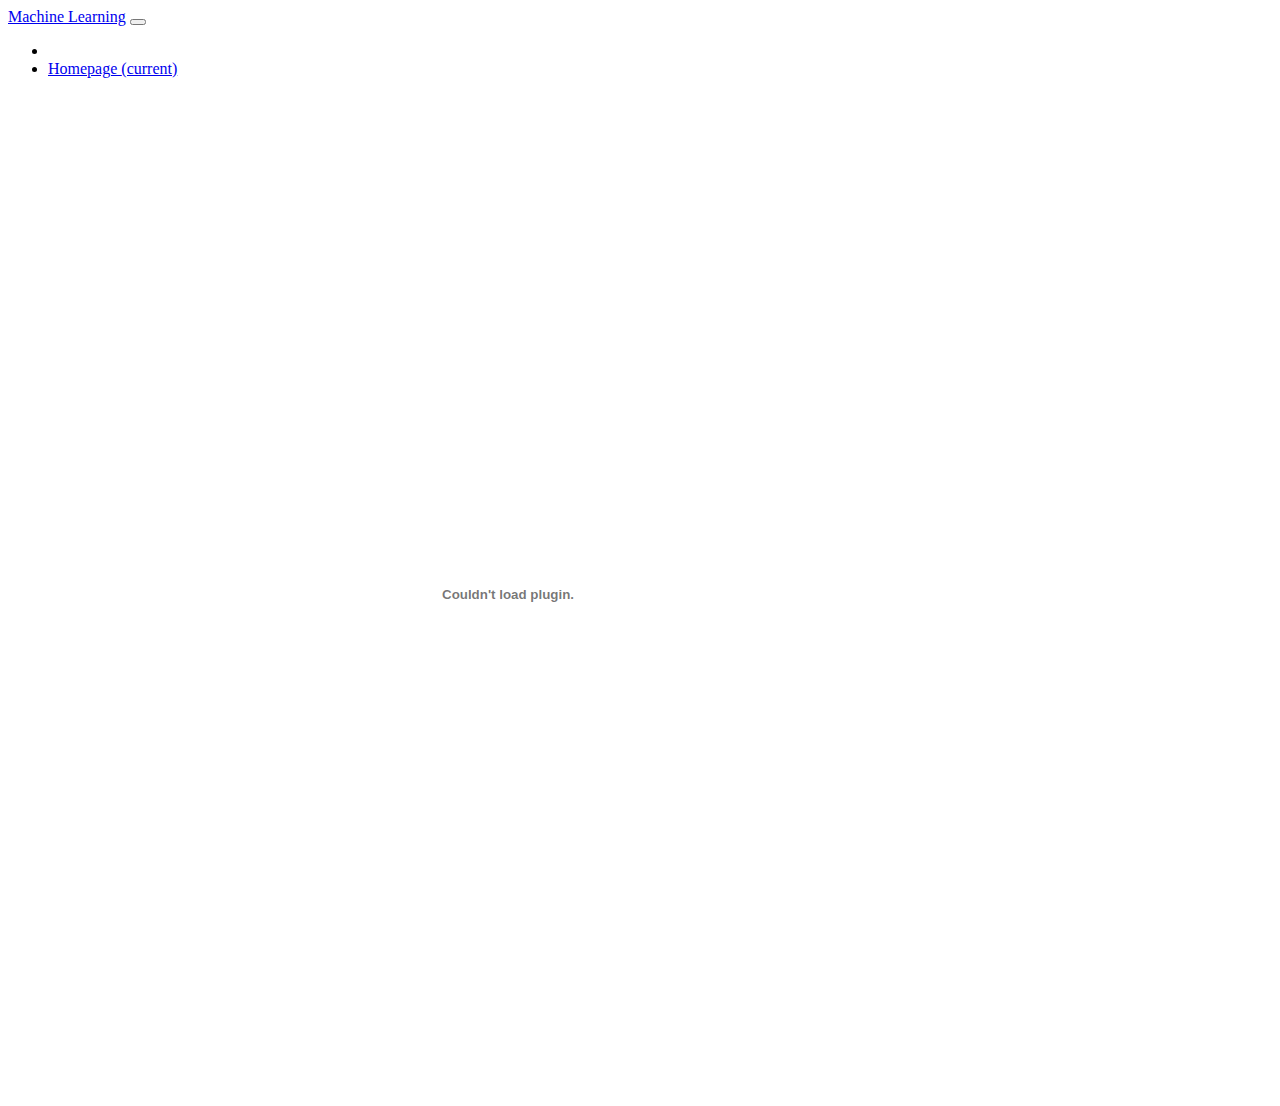
<file: fin_html/mlearning.html>
<!doctype html>
<html lang="en">
  <head>
   
    <meta charset="utf-8">
    <meta name="viewport" content="width=device-width, initial-scale=1, shrink-to-fit=no">

    <!-- Bootstrap CSS -->
    <link rel="stylesheet" href="https://stackpath.bootstrapcdn.com/bootstrap/4.5.0/css/bootstrap.min.css" 
    integrity="sha384-9aIt2nRpC12Uk9gS9baDl411NQApFmC26EwAOH8WgZl5MYYxFfc+NcPb1dKGj7Sk" 
    crossorigin="anonymous">

    <title>Machine Learning</title>
  </head>
  <body></body>

   

      <div class = "row">
        <div class = "col-md-8">
      
        </div>

     <nav class="navbar navbar-expand-lg navbar-light bg-light">
            <a class="navbar-brand" href="#">Machine Learning</a>
            <button class="navbar-toggler" 
            type="button" 
            data-toggle="collapse" 
            data-target="#navbarSupportedContent" 
            aria-controls="navbarSupportedContent" 
            aria-expanded="false" 
            aria-label="Toggle navigation">
              <span class="navbar-toggler-icon"></span>
            </button>
          
            <div class="collapse navbar-collapse" id="navbarSupportedContent">
              <ul class="navbar-nav ml-auto">
                <li class="nav-item dropdown">
                    
                    
                  </li>
                <li class="nav-item active">
                  <a class="nav-link" href="index.html">Homepage <span class="sr-only">(current)</span></a>
                </li>
               
               
              </ul>
            </div>
          </nav>
          <embed src="ml/mlpdf.pdf"  type="application/pdf" width="1000" height="1000" />
</body>
      <!--loveable PDF insert skill get -->


<!--<div class="container" style="padding-bottom: 1000px;">
    <div class="row">
        <div class="col-lg-6" style="padding-bottom: 60px;">
            <div class="title"></div>
          
                <img class="panel" src="ml/ml_001.png" width = '600px' height ='600px'alt="#####">
            
        </div>
        <div class="col-lg-6" style="padding-bottom: 60px;">
            <div class="title"></div>
            
                <img class="panel" src="ml/ml_002.png" width = '600px' height ='600px'alt="#####text ">
            
        </div>
        <div class="col-lg-6" style="padding-bottom: 30px;">
            <div class="title"> </div>
            
                <img class="panel" src="ml/ml_003.png" width = '600px' height ='600px'alt="#####text ">
            
         
  
        

   
</div>
<embed src="ml/mlpdf.pdf"  type="application/pdf" width="1000" height="1000" />
</body>
</file>
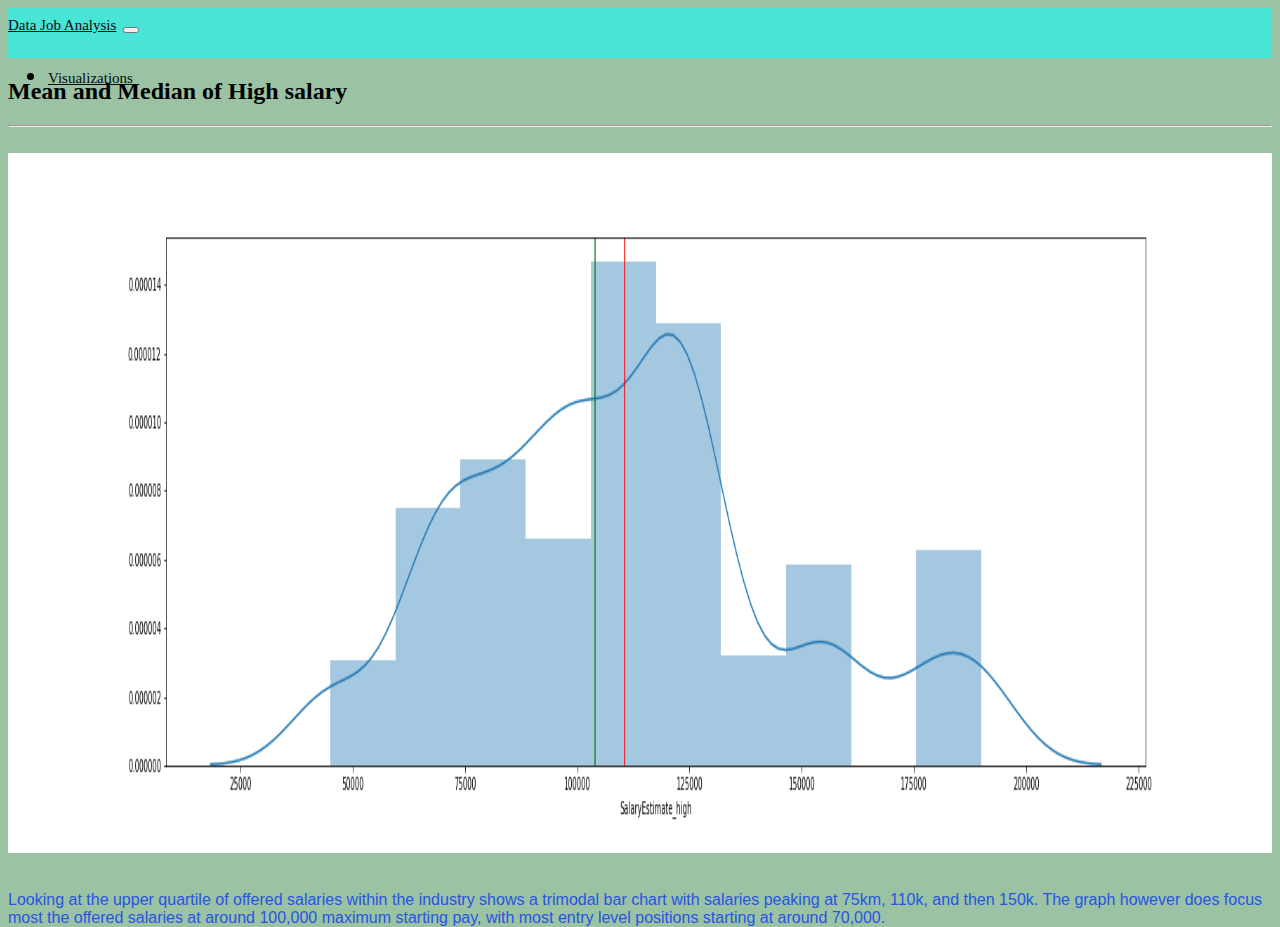
<file: fin_html/viz/viz01.html>
<!DOCTYPE html>
<html lang="en">

<head>
    <meta charset="UTF-8">
    <meta name="viewport" content="width=device-width, initial-scale=1.0">
    <title>01.Mean and Median of High salary</title>


    <link rel="stylesheet" type="text/css" href="../style.css">
    <link rel="stylesheet" href="https://stackpath.bootstrapcdn.com/bootstrap/4.5.0/css/bootstrap.min.css"
        integrity="sha384-9aIt2nRpC12Uk9gS9baDl411NQApFmC26EwAOH8WgZl5MYYxFfc+NcPb1dKGj7Sk" crossorigin="anonymous">
</head>

<body>





    <nav class="navbar navbar-expand-lg navbar-light bg-light">
        <a class="navbar-brand" id="lat" href="index.html">Data Job Analysis</a>
        <button class="navbar-toggler" type="button" data-toggle="collapse" data-target="#navbarNavDropdown"
            aria-controls="navbarNavDropdown" aria-expanded="false" aria-label="Toggle navigation">
            <span class="navbar-toggler-icon"></span>
        </button>
        <div class="collapse navbar-collapse" id="navbarNavDropdown">
            <ul class="navbar-nav ml-auto">

                <li class="nav-item dropdown">
                    <a class="nav-link dropdown-toggle" href="#" id="navbarDropdownMenuLink" role="button"
                        data-toggle="dropdown" aria-haspopup="true" aria-expanded="false">
                       Visualizations
                       <div class="dropdown-menu" aria-labelledby="navbarDropdownMenuLink">
                        <a class="dropdown-item" href="viz01.html">01.Mean and Median of High salary</a>
                        <a class="dropdown-item" href="viz02.html">02.Mean and Median of Low salary</a>
                        <a class="dropdown-item" href="viz03.html">03.Salary Distribution</a>
                        <a class="dropdown-item" href="viz04.html">04.Higher salary estimate by industry</a>
                        <a class="dropdown-item" href="viz05.html">05.Companies with the most job offerings</a>
                        <a class="dropdown-item" href="viz06.html">06.Top 5 most common Jobs</a>
                        <a class="dropdown-item" href="viz07.html">07.Job Title vs Salary (US)</a>
                        <a class="dropdown-item" href="viz08.html">08.Skills most required for the following position</a>

            
                
                    </div>
                    </a>
                   
                </li>
                <li class="nav-item">
                    <a class="nav-link" href="../index.html">Homepage<span class="sr-only">(current)</span></a>
                </li>
                <li class="nav-item">
                    <a class="nav-link" href="../data.html">Sacramento Jobs</a>
                </li>
            </ul>
        </div>
    </nav>



    
                <h2>Mean and Median of High salary</h2>
                <hr>
                <br>
                
                    <img id="bio-image" src="../images/Mean & Median of High Salary Estimate.png" width='1000' height = '500' alt="viz01">
              
                <br>
                <br>
                <p>
                    Looking at the upper quartile of offered salaries within the industry shows a trimodal bar chart with salaries peaking at 75km, 110k, and then 150k.  The graph however does focus most the offered salaries at around 100,000 maximum  starting pay, with most entry level positions starting at around 70,000.
                    
                </p>
            

           
        </div>
    </div>


    <script src="https://code.jquery.com/jquery-3.2.1.slim.min.js"
        integrity="sha384-KJ3o2DKtIkvYIK3UENzmM7KCkRr/rE9/Qpg6aAZGJwFDMVNA/GpGFF93hXpG5KkN"
        crossorigin="anonymous"></script>
    <script src="https://cdnjs.cloudflare.com/ajax/libs/popper.js/1.12.9/umd/popper.min.js"
        integrity="sha384-ApNbgh9B+Y1QKtv3Rn7W3mgPxhU9K/ScQsAP7hUibX39j7fakFPskvXusvfa0b4Q"
        crossorigin="anonymous"></script>
    <script src="https://maxcdn.bootstrapcdn.com/bootstrap/4.0.0/js/bootstrap.min.js"
        integrity="sha384-JZR6Spejh4U02d8jOt6vLEHfe/JQGiRRSQQxSfFWpi1MquVdAyjUar5+76PVCmYl"
        crossorigin="anonymous"></script>
</body>

</html>
</file>
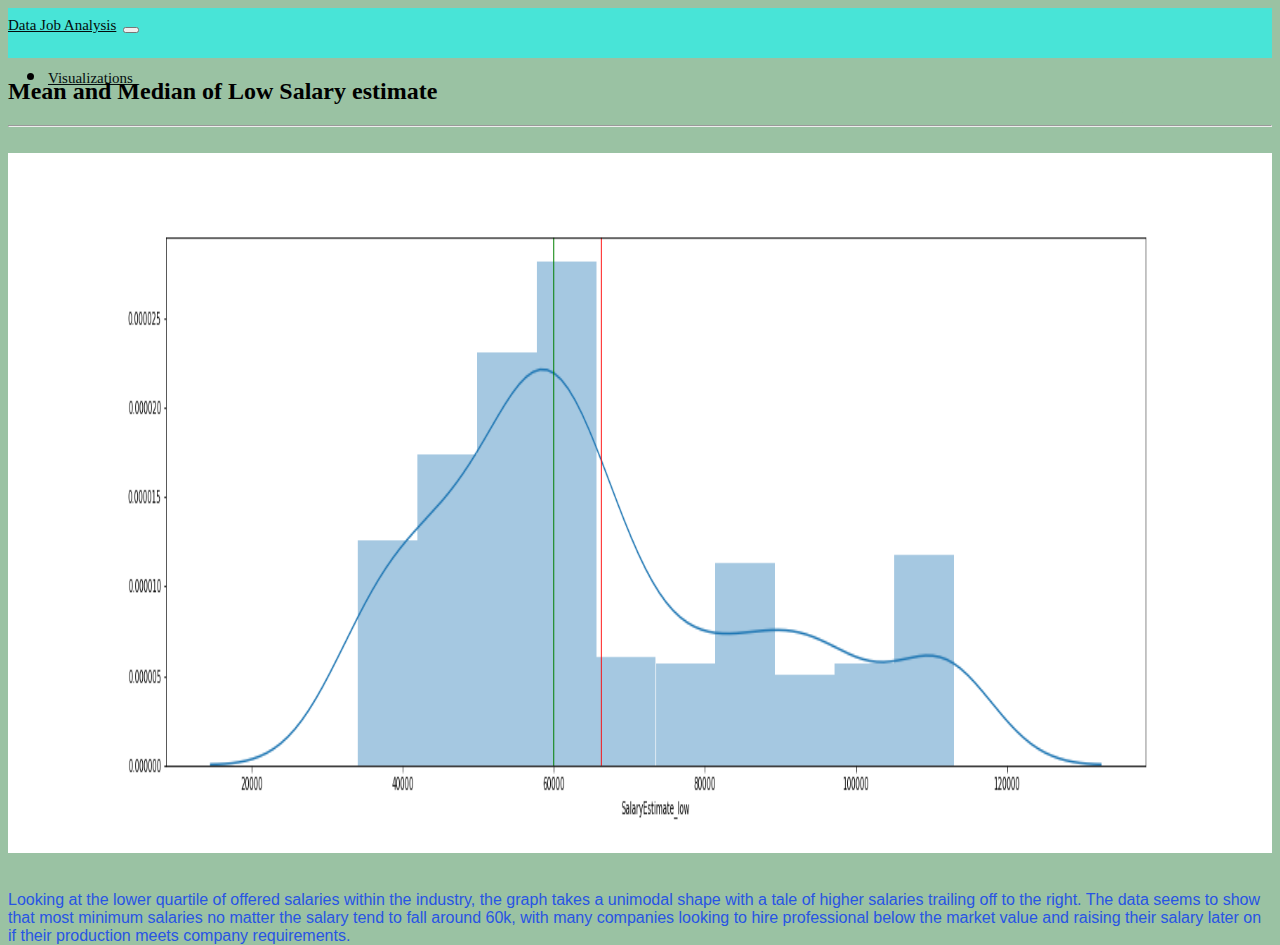
<file: fin_html/viz/viz02.html>
<!DOCTYPE html>
<html lang="en">

<head>
    <meta charset="UTF-8">
    <meta name="viewport" content="width=device-width, initial-scale=1.0">
    <title>02.Mean and Median of Low salary</title>


    <link rel="stylesheet" type="text/css" href="../style.css">
    <link rel="stylesheet" href="https://stackpath.bootstrapcdn.com/bootstrap/4.5.0/css/bootstrap.min.css"
        integrity="sha384-9aIt2nRpC12Uk9gS9baDl411NQApFmC26EwAOH8WgZl5MYYxFfc+NcPb1dKGj7Sk" crossorigin="anonymous">
</head>

<body>





    <nav class="navbar navbar-expand-lg navbar-light bg-light">
        <a class="navbar-brand" id="lat" href="index.html">Data Job Analysis</a>
        <button class="navbar-toggler" type="button" data-toggle="collapse" data-target="#navbarNavDropdown"
            aria-controls="navbarNavDropdown" aria-expanded="false" aria-label="Toggle navigation">
            <span class="navbar-toggler-icon"></span>
        </button>
        <div class="collapse navbar-collapse" id="navbarNavDropdown">
            <ul class="navbar-nav ml-auto">

                <li class="nav-item dropdown">
                    <a class="nav-link dropdown-toggle" href="#" id="navbarDropdownMenuLink" role="button"
                        data-toggle="dropdown" aria-haspopup="true" aria-expanded="false">
                       Visualizations
                       <div class="dropdown-menu" aria-labelledby="navbarDropdownMenuLink">
                        <a class="dropdown-item" href="viz01.html">01.Mean and Median of High salary</a>
                        <a class="dropdown-item" href="viz02.html">02.Mean and Median of Low salary</a>
                        <a class="dropdown-item" href="viz03.html">03.Salary Distribution</a>
                        <a class="dropdown-item" href="viz04.html">04.Higher salary estimate by industry</a>
                        <a class="dropdown-item" href="viz05.html">05.Companies with the most job offerings</a>
                        <a class="dropdown-item" href="viz06.html">06.Top 5 most common Jobs</a>
                        <a class="dropdown-item" href="viz07.html">07.Job Title vs Salary (US)</a>
                        <a class="dropdown-item" href="viz08.html">08.Skills most required for the following position</a>

            
                
                    </div>
                    </a>
                   
                </li>
                <li class="nav-item">
                    <a class="nav-link" href="../index.html">Homepage<span class="sr-only">(current)</span></a>
                </li>
                <li class="nav-item">
                    <a class="nav-link" href="../data.html">Sacramento Jobs</a>
                </li>
            </ul>
        </div>
    </nav>


<!--Image insert and explanation-->
    
                <h2> Mean and Median of Low Salary estimate</h2>
                <hr>
                <br>
                
                    <img id="bio-image" src="../images/Mean & Median of Low Salary Estimate.png" width='1000' height = '500' alt="viz01">
              
                <br>
                <br>
                <p>
                    Looking at the lower quartile of offered salaries within the industry, the graph takes a unimodal shape with a tale of higher salaries trailing off to the right.  The data seems to show that most minimum salaries no matter the salary tend to fall around 60k, with many companies looking to hire professional below the market value and raising their salary later on if their production meets company requirements.
                </p>
            

           
        </div>
    </div>


    <script src="https://code.jquery.com/jquery-3.2.1.slim.min.js"
        integrity="sha384-KJ3o2DKtIkvYIK3UENzmM7KCkRr/rE9/Qpg6aAZGJwFDMVNA/GpGFF93hXpG5KkN"
        crossorigin="anonymous"></script>
    <script src="https://cdnjs.cloudflare.com/ajax/libs/popper.js/1.12.9/umd/popper.min.js"
        integrity="sha384-ApNbgh9B+Y1QKtv3Rn7W3mgPxhU9K/ScQsAP7hUibX39j7fakFPskvXusvfa0b4Q"
        crossorigin="anonymous"></script>
    <script src="https://maxcdn.bootstrapcdn.com/bootstrap/4.0.0/js/bootstrap.min.js"
        integrity="sha384-JZR6Spejh4U02d8jOt6vLEHfe/JQGiRRSQQxSfFWpi1MquVdAyjUar5+76PVCmYl"
        crossorigin="anonymous"></script>
</body>

</html>
</file>
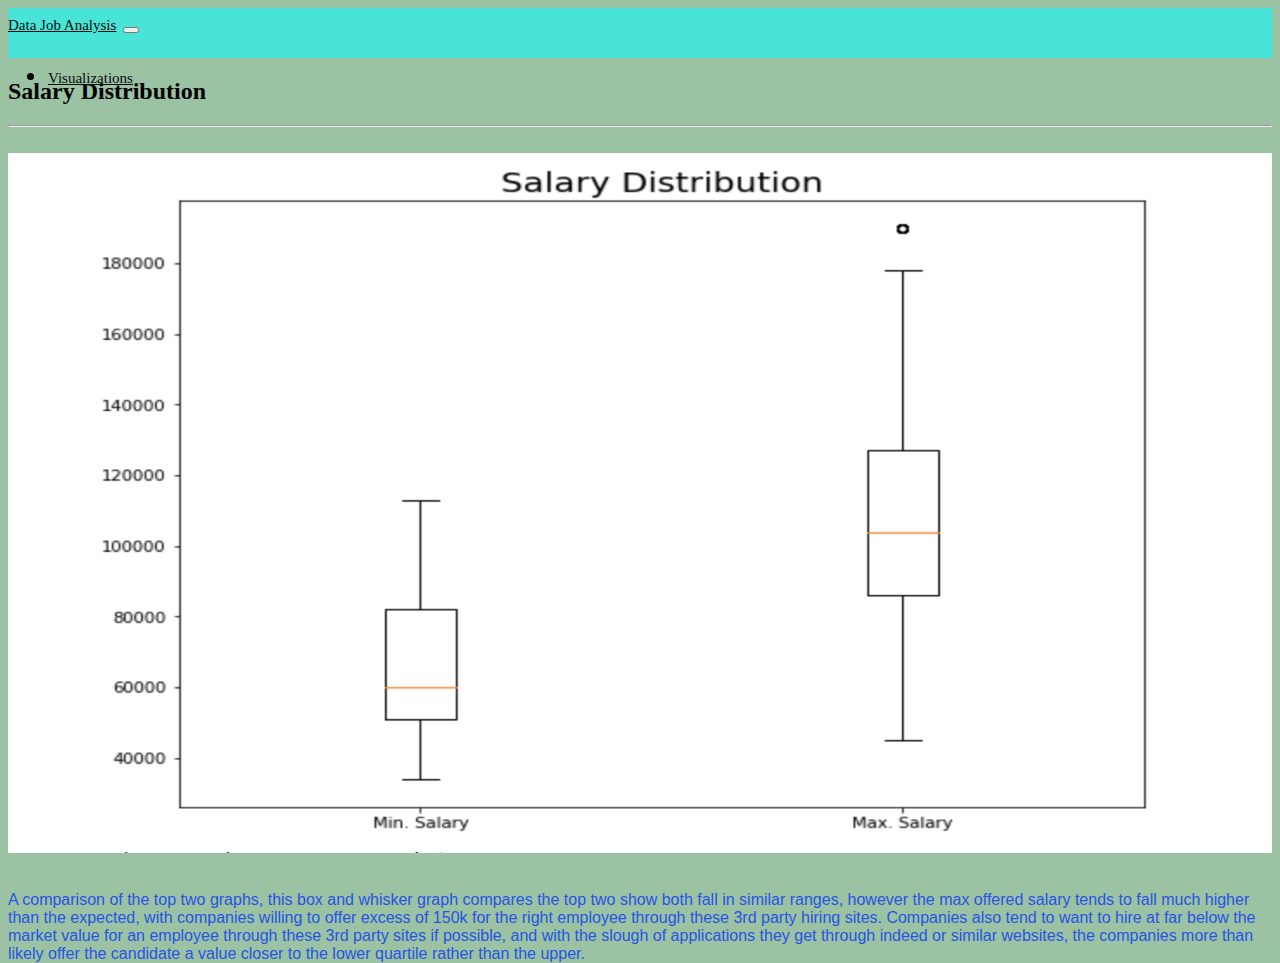
<file: fin_html/viz/viz03.html>
<!DOCTYPE html>
<html lang="en">

<head>
    <meta charset="UTF-8">
    <meta name="viewport" content="width=device-width, initial-scale=1.0">
    <title>03.Salary Distribution</title>


    <link rel="stylesheet" type="text/css" href="../style.css">
    <link rel="stylesheet" href="https://stackpath.bootstrapcdn.com/bootstrap/4.5.0/css/bootstrap.min.css"
        integrity="sha384-9aIt2nRpC12Uk9gS9baDl411NQApFmC26EwAOH8WgZl5MYYxFfc+NcPb1dKGj7Sk" crossorigin="anonymous">
</head>

<body>





    <nav class="navbar navbar-expand-lg navbar-light bg-light">
        <a class="navbar-brand" id="lat" href="../index.html">Data Job Analysis</a>
        <button class="navbar-toggler" type="button" data-toggle="collapse" data-target="#navbarNavDropdown"
            aria-controls="navbarNavDropdown" aria-expanded="false" aria-label="Toggle navigation">
            <span class="navbar-toggler-icon"></span>
        </button>
        <div class="collapse navbar-collapse" id="navbarNavDropdown">
            <ul class="navbar-nav ml-auto">

                <li class="nav-item dropdown">
                    <a class="nav-link dropdown-toggle" href="#" id="navbarDropdownMenuLink" role="button"
                        data-toggle="dropdown" aria-haspopup="true" aria-expanded="false">
                       Visualizations
                       <div class="dropdown-menu" aria-labelledby="navbarDropdownMenuLink">
                        <a class="dropdown-item" href="viz01.html">01.Mean and Median of High salary</a>
                        <a class="dropdown-item" href="viz02.html">02.Mean and Median of Low salary</a>
                        <a class="dropdown-item" href="viz03.html">03.Salary Distribution</a>
                        <a class="dropdown-item" href="viz04.html">04.Higher salary estimate by industry</a>
                        <a class="dropdown-item" href="viz05.html">05.Companies with the most job offerings</a>
                        <a class="dropdown-item" href="viz06.html">06.Top 5 most common Jobs</a>
                        <a class="dropdown-item" href="viz07.html">07.Job Title vs Salary (US)</a>
                        <a class="dropdown-item" href="viz08.html">08.Skills most required for the following position</a>

            
                
                    </div>
                    </a>
                   
                </li>
                <li class="nav-item">
                    <a class="nav-link" href="../index.html">Homepage<span class="sr-only">(current)</span></a>
                </li>
                <li class="nav-item">
                    <a class="nav-link" href="../data.html">Sacramento Jobs</a>
                </li>
            </ul>
        </div>
    </nav>


<!--Image insert and explanation-->
    
                <h2>  Salary Distribution</h2>
                <hr>
                <br>
                
                    <img id="bio-image" src="../images/salary distribudtion.png" width='1000' height = '500' alt="viz01">
              
                <br>
                <br>
                <p>
                     
                A comparison of the top two graphs, this box and whisker graph compares the top two show both fall in similar ranges, however the max offered salary tends to fall much higher than the expected, with companies willing to offer excess of 150k for the right employee through these 3rd party hiring sites.  Companies also tend to want to hire at far below the market value for an employee through these 3rd party sites if possible, and with the slough of applications they get through indeed or similar websites, the companies more than likely offer the candidate a value closer to the lower quartile rather than the upper.

                </p>
            

           
        </div>
    </div>


    <script src="https://code.jquery.com/jquery-3.2.1.slim.min.js"
        integrity="sha384-KJ3o2DKtIkvYIK3UENzmM7KCkRr/rE9/Qpg6aAZGJwFDMVNA/GpGFF93hXpG5KkN"
        crossorigin="anonymous"></script>
    <script src="https://cdnjs.cloudflare.com/ajax/libs/popper.js/1.12.9/umd/popper.min.js"
        integrity="sha384-ApNbgh9B+Y1QKtv3Rn7W3mgPxhU9K/ScQsAP7hUibX39j7fakFPskvXusvfa0b4Q"
        crossorigin="anonymous"></script>
    <script src="https://maxcdn.bootstrapcdn.com/bootstrap/4.0.0/js/bootstrap.min.js"
        integrity="sha384-JZR6Spejh4U02d8jOt6vLEHfe/JQGiRRSQQxSfFWpi1MquVdAyjUar5+76PVCmYl"
        crossorigin="anonymous"></script>
</body>

</html>
</file>
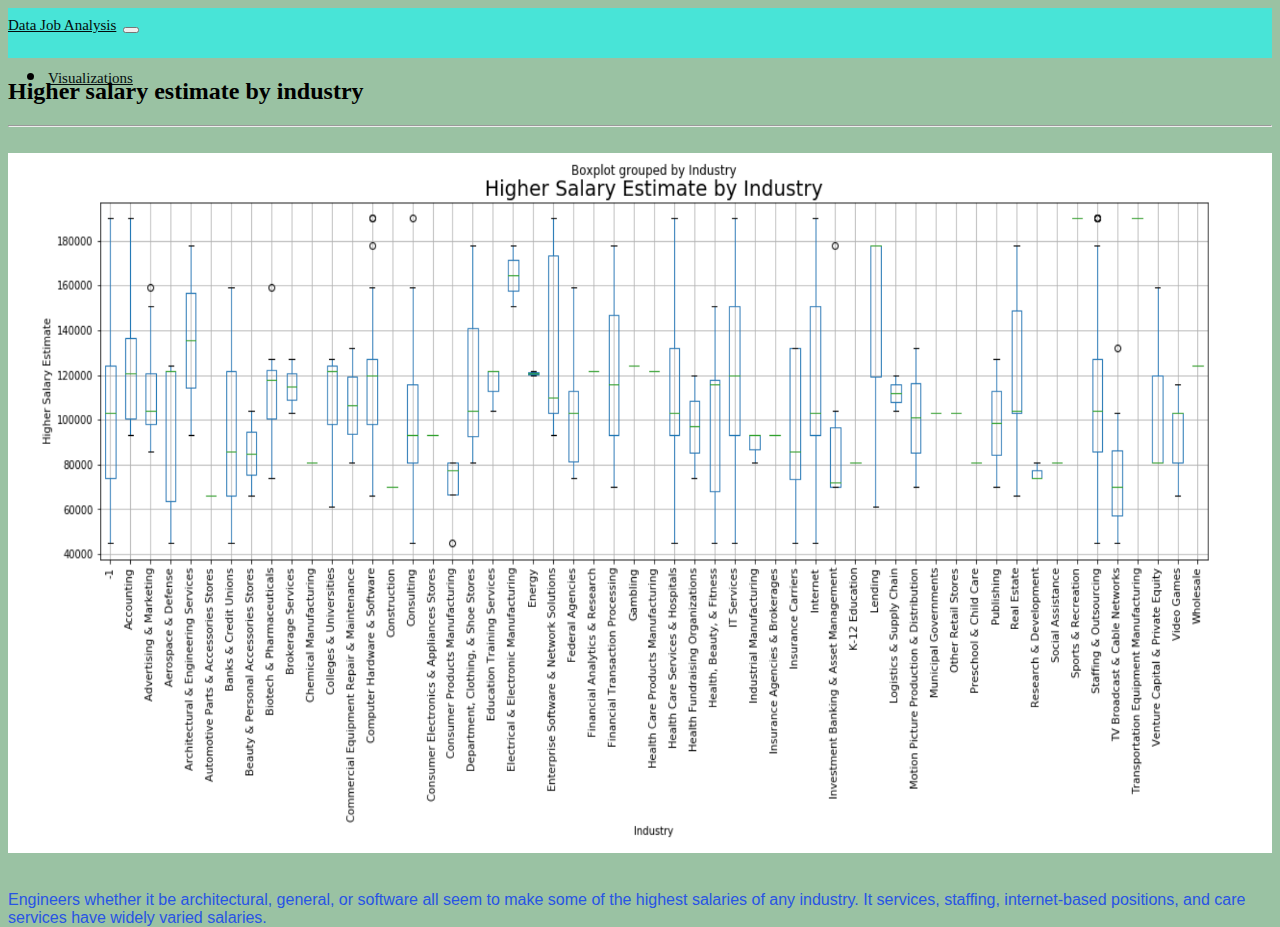
<file: fin_html/viz/viz04.html>
<!DOCTYPE html>
<html lang="en">

<head>
    <meta charset="UTF-8">
    <meta name="viewport" content="width=device-width, initial-scale=1.0">
    <title>04.Higher salary estimate by industry</title>


    <link rel="stylesheet" type="text/css" href="../style.css">
    <link rel="stylesheet" href="https://stackpath.bootstrapcdn.com/bootstrap/4.5.0/css/bootstrap.min.css"
        integrity="sha384-9aIt2nRpC12Uk9gS9baDl411NQApFmC26EwAOH8WgZl5MYYxFfc+NcPb1dKGj7Sk" crossorigin="anonymous">
</head>

<body>





    <nav class="navbar navbar-expand-lg navbar-light bg-light">
        <a class="navbar-brand" id="lat" href="../index.html">Data Job Analysis</a>
        <button class="navbar-toggler" type="button" data-toggle="collapse" data-target="#navbarNavDropdown"
            aria-controls="navbarNavDropdown" aria-expanded="false" aria-label="Toggle navigation">
            <span class="navbar-toggler-icon"></span>
        </button>
        <div class="collapse navbar-collapse" id="navbarNavDropdown">
            <ul class="navbar-nav ml-auto">

                <li class="nav-item dropdown">
                    <a class="nav-link dropdown-toggle" href="#" id="navbarDropdownMenuLink" role="button"
                        data-toggle="dropdown" aria-haspopup="true" aria-expanded="false">
                       Visualizations
                       <div class="dropdown-menu" aria-labelledby="navbarDropdownMenuLink">
                        <a class="dropdown-item" href="viz01.html">01.Mean and Median of High salary</a>
                        <a class="dropdown-item" href="viz02.html">02.Mean and Median of Low salary</a>
                        <a class="dropdown-item" href="viz03.html">03.Salary Distribution</a>
                        <a class="dropdown-item" href="viz04.html">04.Higher salary estimate by industry</a>
                        <a class="dropdown-item" href="viz05.html">05.Companies with the most job offerings</a>
                        <a class="dropdown-item" href="viz06.html">06.Top 5 most common Jobs</a>
                        <a class="dropdown-item" href="viz07.html">07.Job Title vs Salary (US)</a>
                        <a class="dropdown-item" href="viz08.html">08.Skills most required for the following position</a>

            
                
                    </div>
                    </a>
                   
                </li>
                <li class="nav-item">
                    <a class="nav-link" href="../index.html">Homepage<span class="sr-only">(current)</span></a>
                </li>
                <li class="nav-item">
                    <a class="nav-link" href="../data.html">Sacramento Jobs</a>
                </li>
            </ul>
        </div>
    </nav>


<!--Image insert and explanation-->
    
                <h2>  Higher salary estimate by industry</h2>
                <hr>
                <br>
                
                    <img id="bio-image" src="../images/higher salary industry.png" width='1000' height = '500' alt="viz01">
              
                <br>
                <br>
                <p>
                    
            Engineers whether it be architectural, general, or software all seem to make some of the highest salaries of any industry.  It services, staffing, internet-based positions, and care services have widely varied salaries.
                       
               

                </p>
            

           
        </div>
    </div>


    <script src="https://code.jquery.com/jquery-3.2.1.slim.min.js"
        integrity="sha384-KJ3o2DKtIkvYIK3UENzmM7KCkRr/rE9/Qpg6aAZGJwFDMVNA/GpGFF93hXpG5KkN"
        crossorigin="anonymous"></script>
    <script src="https://cdnjs.cloudflare.com/ajax/libs/popper.js/1.12.9/umd/popper.min.js"
        integrity="sha384-ApNbgh9B+Y1QKtv3Rn7W3mgPxhU9K/ScQsAP7hUibX39j7fakFPskvXusvfa0b4Q"
        crossorigin="anonymous"></script>
    <script src="https://maxcdn.bootstrapcdn.com/bootstrap/4.0.0/js/bootstrap.min.js"
        integrity="sha384-JZR6Spejh4U02d8jOt6vLEHfe/JQGiRRSQQxSfFWpi1MquVdAyjUar5+76PVCmYl"
        crossorigin="anonymous"></script>
</body>

</html>
</file>
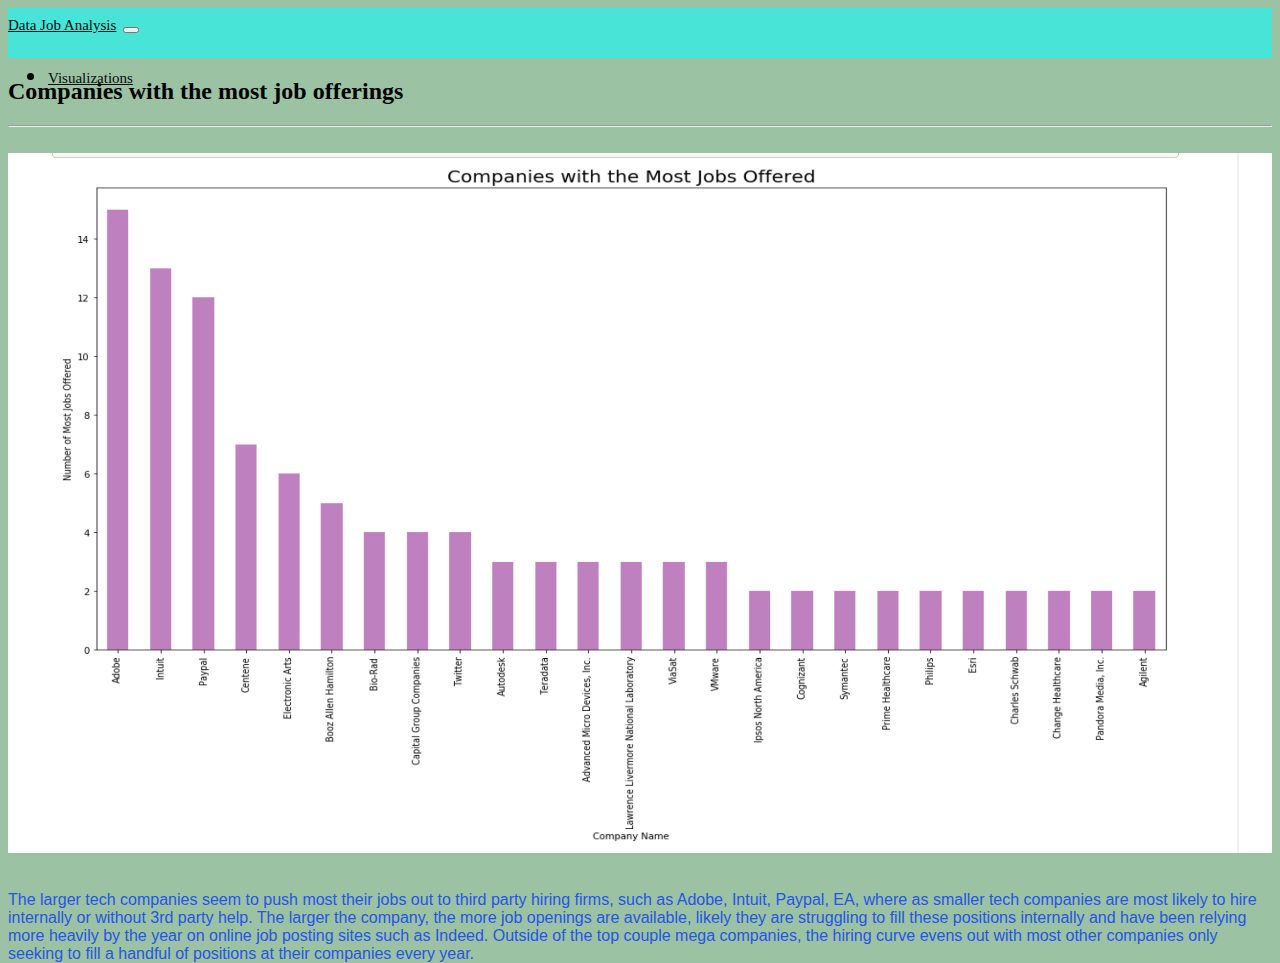
<file: fin_html/viz/viz05.html>
<!DOCTYPE html>
<html lang="en">

<head>
    <meta charset="UTF-8">
    <meta name="viewport" content="width=device-width, initial-scale=1.0">
    <title>05.Companies with the most job offerings</title>


    <link rel="stylesheet" type="text/css" href="../style.css">
    <link rel="stylesheet" href="https://stackpath.bootstrapcdn.com/bootstrap/4.5.0/css/bootstrap.min.css"
        integrity="sha384-9aIt2nRpC12Uk9gS9baDl411NQApFmC26EwAOH8WgZl5MYYxFfc+NcPb1dKGj7Sk" crossorigin="anonymous">
</head>

<body>





    <nav class="navbar navbar-expand-lg navbar-light bg-light">
        <a class="navbar-brand" id="lat" href="../index.html">Data Job Analysis</a>
        <button class="navbar-toggler" type="button" data-toggle="collapse" data-target="#navbarNavDropdown"
            aria-controls="navbarNavDropdown" aria-expanded="false" aria-label="Toggle navigation">
            <span class="navbar-toggler-icon"></span>
        </button>
        <div class="collapse navbar-collapse" id="navbarNavDropdown">
            <ul class="navbar-nav ml-auto">

                <li class="nav-item dropdown">
                    <a class="nav-link dropdown-toggle" href="#" id="navbarDropdownMenuLink" role="button"
                        data-toggle="dropdown" aria-haspopup="true" aria-expanded="false">
                       Visualizations
                       <div class="dropdown-menu" aria-labelledby="navbarDropdownMenuLink">
                        <a class="dropdown-item" href="viz01.html">01.Mean and Median of High salary</a>
                        <a class="dropdown-item" href="viz02.html">02.Mean and Median of Low salary</a>
                        <a class="dropdown-item" href="viz03.html">03.Salary Distribution</a>
                        <a class="dropdown-item" href="viz04.html">04.Higher salary estimate by industry</a>
                        <a class="dropdown-item" href="viz05.html">05.Companies with the most job offerings</a>
                        <a class="dropdown-item" href="viz06.html">06.Top 5 most common Jobs</a>
                        <a class="dropdown-item" href="viz07.html">07.Job Title vs Salary (US)</a>
                        <a class="dropdown-item" href="viz08.html">08.Skills most required for the following position</a>

            
                
                    </div>
                    </a>
                   
                </li>
                <li class="nav-item">
                    <a class="nav-link" href="../index.html">Homepage<span class="sr-only">(current)</span></a>
                </li>
                <li class="nav-item">
                    <a class="nav-link" href="../data.html">Sacramento Jobs</a>
                </li>
            </ul>
        </div>
    </nav>


<!--Image insert and explanation-->
    
                <h2> Companies with the most job offerings</h2>
                <hr>
                <br>
                
                    <img id="bio-image" src="../images/company offer most job.png" width='1000' height = '500' alt="viz01">
              
                <br>
                <br>
                <p>
                    
                    
                    The larger tech companies seem to push most their jobs out to third party hiring firms, such as Adobe, Intuit, Paypal, EA, where as smaller tech companies are most likely to hire internally or without 3rd party help.  The larger the company, the more job openings are available, likely they are struggling to fill these positions internally and have been relying more heavily by the year on online job posting sites such as Indeed.  Outside of the top couple mega companies, the hiring curve evens out with most other companies only seeking to fill a handful of positions at their companies every year.  
                    

                </p>
            

           
        </div>
    </div>


    <script src="https://code.jquery.com/jquery-3.2.1.slim.min.js"
        integrity="sha384-KJ3o2DKtIkvYIK3UENzmM7KCkRr/rE9/Qpg6aAZGJwFDMVNA/GpGFF93hXpG5KkN"
        crossorigin="anonymous"></script>
    <script src="https://cdnjs.cloudflare.com/ajax/libs/popper.js/1.12.9/umd/popper.min.js"
        integrity="sha384-ApNbgh9B+Y1QKtv3Rn7W3mgPxhU9K/ScQsAP7hUibX39j7fakFPskvXusvfa0b4Q"
        crossorigin="anonymous"></script>
    <script src="https://maxcdn.bootstrapcdn.com/bootstrap/4.0.0/js/bootstrap.min.js"
        integrity="sha384-JZR6Spejh4U02d8jOt6vLEHfe/JQGiRRSQQxSfFWpi1MquVdAyjUar5+76PVCmYl"
        crossorigin="anonymous"></script>
</body>

</html>
</file>
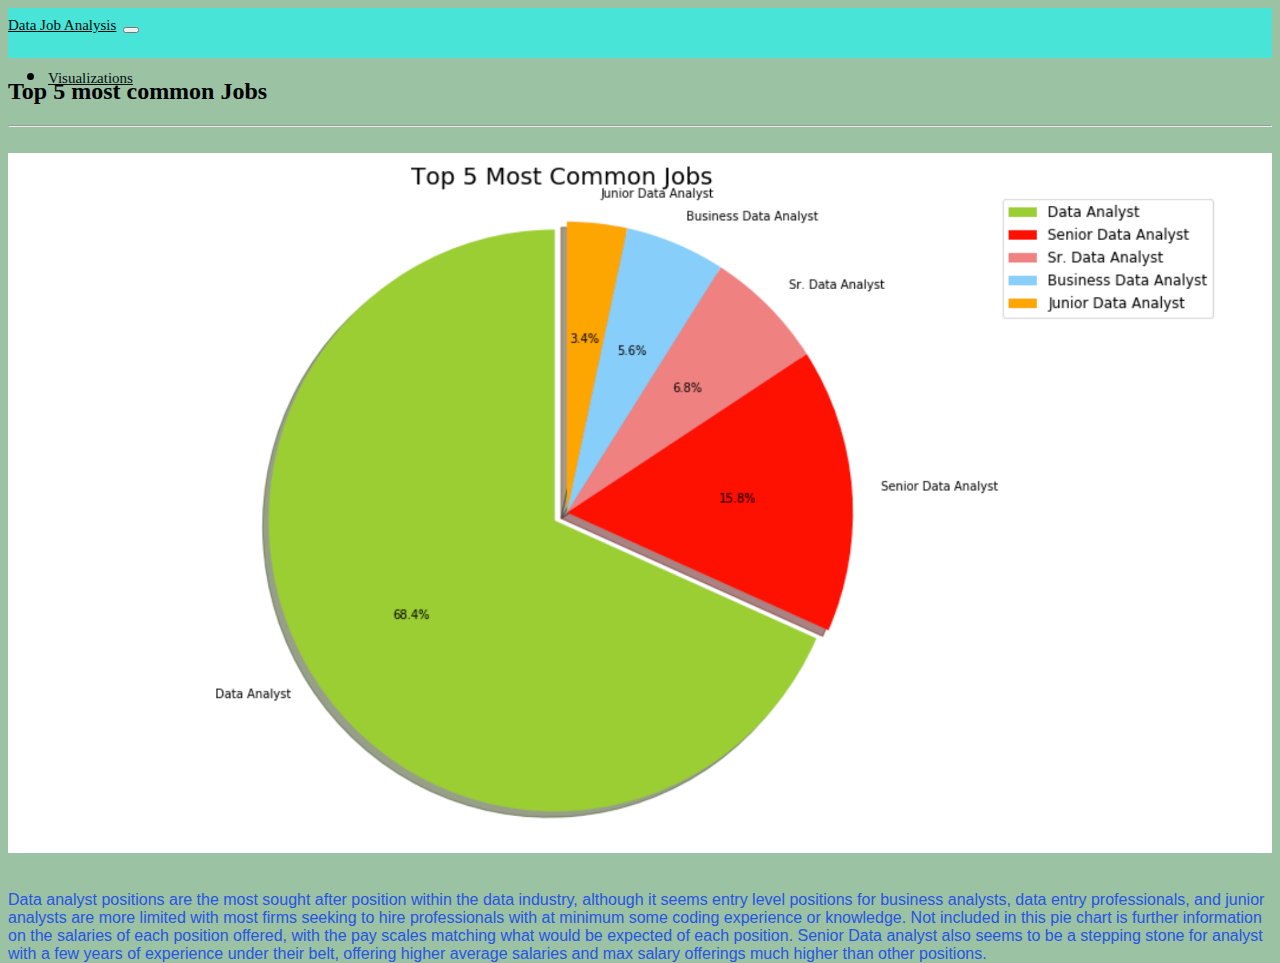
<file: fin_html/viz/viz06.html>
<!DOCTYPE html>
<html lang="en">

<head>
    <meta charset="UTF-8">
    <meta name="viewport" content="width=device-width, initial-scale=1.0">
    <title>06.Top 5 most common Jobs</title>


    <link rel="stylesheet" type="text/css" href="../style.css">
    <link rel="stylesheet" href="https://stackpath.bootstrapcdn.com/bootstrap/4.5.0/css/bootstrap.min.css"
        integrity="sha384-9aIt2nRpC12Uk9gS9baDl411NQApFmC26EwAOH8WgZl5MYYxFfc+NcPb1dKGj7Sk" crossorigin="anonymous">
</head>

<body>





    <nav class="navbar navbar-expand-lg navbar-light bg-light">
        <a class="navbar-brand" id="lat" href="../index.html">Data Job Analysis</a>
        <button class="navbar-toggler" type="button" data-toggle="collapse" data-target="#navbarNavDropdown"
            aria-controls="navbarNavDropdown" aria-expanded="false" aria-label="Toggle navigation">
            <span class="navbar-toggler-icon"></span>
        </button>
        <div class="collapse navbar-collapse" id="navbarNavDropdown">
            <ul class="navbar-nav ml-auto">

                <li class="nav-item dropdown">
                    <a class="nav-link dropdown-toggle" href="#" id="navbarDropdownMenuLink" role="button"
                        data-toggle="dropdown" aria-haspopup="true" aria-expanded="false">
                       Visualizations
                       <div class="dropdown-menu" aria-labelledby="navbarDropdownMenuLink">
                        <a class="dropdown-item" href="viz01.html">01.Mean and Median of High salary</a>
                        <a class="dropdown-item" href="viz02.html">02.Mean and Median of Low salary</a>
                        <a class="dropdown-item" href="viz03.html">03.Salary Distribution</a>
                        <a class="dropdown-item" href="viz04.html">04.Higher salary estimate by industry</a>
                        <a class="dropdown-item" href="viz05.html">05.Companies with the most job offerings</a>
                        <a class="dropdown-item" href="viz06.html">06.Top 5 most common Jobs</a>
                        <a class="dropdown-item" href="viz07.html">07.Job Title vs Salary (US)</a>
                        <a class="dropdown-item" href="viz08.html">08.Skills most required for the following position</a>

            
                
                    </div>
                    </a>
                   
                </li>
                <li class="nav-item">
                    <a class="nav-link" href="../index.html">Homepage<span class="sr-only">(current)</span></a>
                </li>
                <li class="nav-item">
                    <a class="nav-link" href="../data.html">Sacramento Jobs</a>
                </li>
            </ul>
        </div>
    </nav>


<!--Image insert and explanation-->
    
                <h2> Top 5 most common Jobs</h2>
                <hr>
                <br>
                
                    <img id="bio-image" src="../images/top 5 job .png" width='1000' height = '500' alt="viz01">
              
                <br>
                <br>
                <p>
                    Data analyst positions are the most sought after position within the data industry, although it seems entry level positions for business analysts, data entry professionals, and junior analysts are more limited with most firms seeking to hire professionals with at minimum some coding experience or knowledge.  Not included in this pie chart is further information on the salaries of each position offered, with the pay scales matching what would be expected of each position.  Senior Data analyst also seems to be a stepping stone for analyst with a few years of experience under their belt, offering higher average salaries and max salary offerings much higher than other positions.
                   
                    
                    
                   
                </p>
            

           
        </div>
    </div>


    <script src="https://code.jquery.com/jquery-3.2.1.slim.min.js"
        integrity="sha384-KJ3o2DKtIkvYIK3UENzmM7KCkRr/rE9/Qpg6aAZGJwFDMVNA/GpGFF93hXpG5KkN"
        crossorigin="anonymous"></script>
    <script src="https://cdnjs.cloudflare.com/ajax/libs/popper.js/1.12.9/umd/popper.min.js"
        integrity="sha384-ApNbgh9B+Y1QKtv3Rn7W3mgPxhU9K/ScQsAP7hUibX39j7fakFPskvXusvfa0b4Q"
        crossorigin="anonymous"></script>
    <script src="https://maxcdn.bootstrapcdn.com/bootstrap/4.0.0/js/bootstrap.min.js"
        integrity="sha384-JZR6Spejh4U02d8jOt6vLEHfe/JQGiRRSQQxSfFWpi1MquVdAyjUar5+76PVCmYl"
        crossorigin="anonymous"></script>
</body>

</html>
</file>
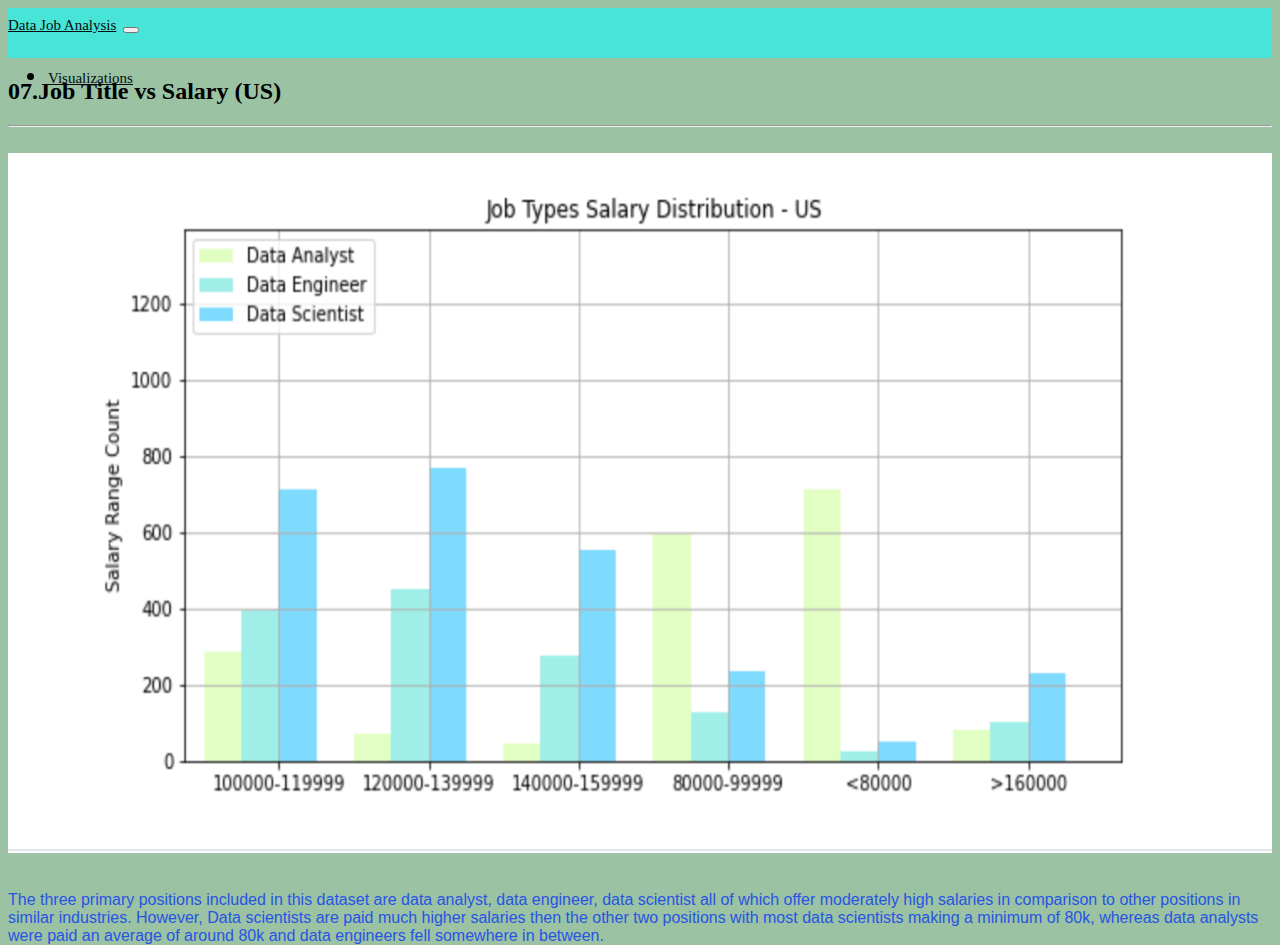
<file: fin_html/viz/viz07.html>
<!DOCTYPE html>
<html lang="en">

<head>
    <meta charset="UTF-8">
    <meta name="viewport" content="width=device-width, initial-scale=1.0">
    <title>07.Job Title vs Salary (US)</title>


    <link rel="stylesheet" type="text/css" href="../style.css">
    <link rel="stylesheet" href="https://stackpath.bootstrapcdn.com/bootstrap/4.5.0/css/bootstrap.min.css"
        integrity="sha384-9aIt2nRpC12Uk9gS9baDl411NQApFmC26EwAOH8WgZl5MYYxFfc+NcPb1dKGj7Sk" crossorigin="anonymous">
</head>

<body>





    <nav class="navbar navbar-expand-lg navbar-light bg-light">
        <a class="navbar-brand" id="lat" href="../index.html">Data Job Analysis</a>
        <button class="navbar-toggler" type="button" data-toggle="collapse" data-target="#navbarNavDropdown"
            aria-controls="navbarNavDropdown" aria-expanded="false" aria-label="Toggle navigation">
            <span class="navbar-toggler-icon"></span>
        </button>
        <div class="collapse navbar-collapse" id="navbarNavDropdown">
            <ul class="navbar-nav ml-auto">

                <li class="nav-item dropdown">
                    <a class="nav-link dropdown-toggle" href="#" id="navbarDropdownMenuLink" role="button"
                        data-toggle="dropdown" aria-haspopup="true" aria-expanded="false">
                       Visualizations
                       <div class="dropdown-menu" aria-labelledby="navbarDropdownMenuLink">
                        <a class="dropdown-item" href="viz01.html">01.Mean and Median of High salary</a>
                        <a class="dropdown-item" href="viz02.html">02.Mean and Median of Low salary</a>
                        <a class="dropdown-item" href="viz03.html">03.Salary Distribution</a>
                        <a class="dropdown-item" href="viz04.html">04.Higher salary estimate by industry</a>
                        <a class="dropdown-item" href="viz05.html">05.Companies with the most job offerings</a>
                        <a class="dropdown-item" href="viz06.html">06.Top 5 most common Jobs</a>
                        <a class="dropdown-item" href="viz07.html">07.Job Title vs Salary (US)</a>
                        <a class="dropdown-item" href="viz08.html">08.Skills most required for the following position</a>

            
                
                    </div>
                    </a>
                   
                </li>
                <li class="nav-item">
                    <a class="nav-link" href="../index.html">Homepage<span class="sr-only">(current)</span></a>
                </li>
                <li class="nav-item">
                    <a class="nav-link" href="../data.html">Sacramento Jobs</a>
                </li>
            </ul>
        </div>
    </nav>


<!--Image insert and explanation-->
    
                <h2> 07.Job Title vs Salary (US)</h2>
                <hr>
                <br>
                
                    <img id="bio-image" src="../images/job_title_salary_us.png" width='1000' height = '500' alt="viz01">
              
                <br>
                <br>
                <p>
                    The three primary positions included in this dataset are data analyst, data engineer, data scientist all of which offer moderately high salaries in comparison to other positions in similar industries.  However, Data scientists are paid much higher salaries then the other two positions with most data scientists making a minimum of 80k, whereas data analysts were paid an average of around 80k and data engineers fell somewhere in between.
                    
                    
                   
                </p>
            

           
        </div>
    </div>


    <script src="https://code.jquery.com/jquery-3.2.1.slim.min.js"
        integrity="sha384-KJ3o2DKtIkvYIK3UENzmM7KCkRr/rE9/Qpg6aAZGJwFDMVNA/GpGFF93hXpG5KkN"
        crossorigin="anonymous"></script>
    <script src="https://cdnjs.cloudflare.com/ajax/libs/popper.js/1.12.9/umd/popper.min.js"
        integrity="sha384-ApNbgh9B+Y1QKtv3Rn7W3mgPxhU9K/ScQsAP7hUibX39j7fakFPskvXusvfa0b4Q"
        crossorigin="anonymous"></script>
    <script src="https://maxcdn.bootstrapcdn.com/bootstrap/4.0.0/js/bootstrap.min.js"
        integrity="sha384-JZR6Spejh4U02d8jOt6vLEHfe/JQGiRRSQQxSfFWpi1MquVdAyjUar5+76PVCmYl"
        crossorigin="anonymous"></script>
</body>

</html>
</file>
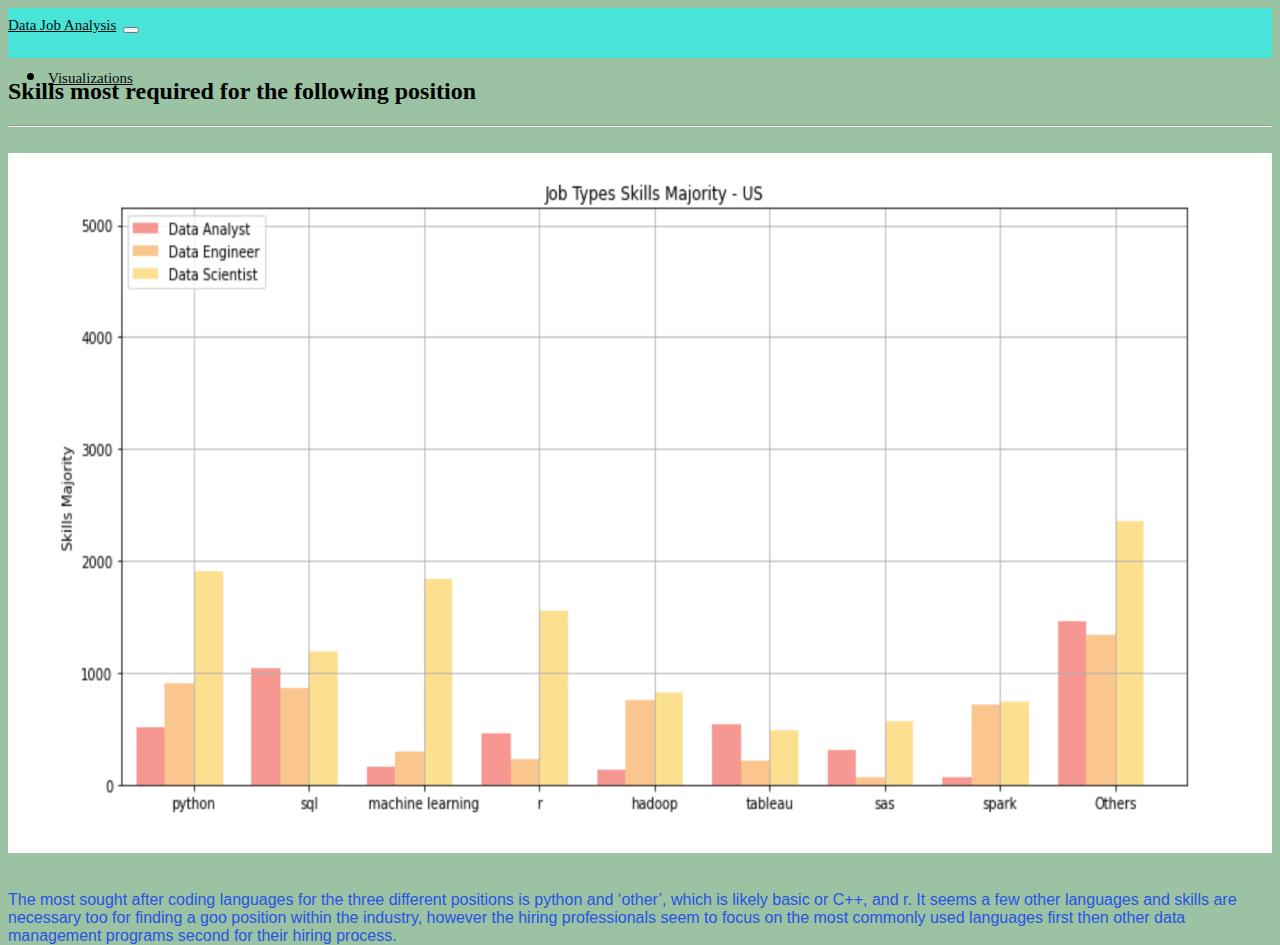
<file: fin_html/viz/viz08.html>
<!DOCTYPE html>
<html lang="en">

<head>
    <meta charset="UTF-8">
    <meta name="viewport" content="width=device-width, initial-scale=1.0">
    <title>08.Skills most required for the following position</title>


    <link rel="stylesheet" type="text/css" href="../style.css">
    <link rel="stylesheet" href="https://stackpath.bootstrapcdn.com/bootstrap/4.5.0/css/bootstrap.min.css"
        integrity="sha384-9aIt2nRpC12Uk9gS9baDl411NQApFmC26EwAOH8WgZl5MYYxFfc+NcPb1dKGj7Sk" crossorigin="anonymous">
</head>

<body>





    <nav class="navbar navbar-expand-lg navbar-light bg-light">
        <a class="navbar-brand" id="lat" href="../index.html">Data Job Analysis</a>
        <button class="navbar-toggler" type="button" data-toggle="collapse" data-target="#navbarNavDropdown"
            aria-controls="navbarNavDropdown" aria-expanded="false" aria-label="Toggle navigation">
            <span class="navbar-toggler-icon"></span>
        </button>
        <div class="collapse navbar-collapse" id="navbarNavDropdown">
            <ul class="navbar-nav ml-auto">

                <li class="nav-item dropdown">
                    <a class="nav-link dropdown-toggle" href="#" id="navbarDropdownMenuLink" role="button"
                        data-toggle="dropdown" aria-haspopup="true" aria-expanded="false">
                       Visualizations
                       <div class="dropdown-menu" aria-labelledby="navbarDropdownMenuLink">
                        <a class="dropdown-item" href="viz01.html">01.Mean and Median of High salary</a>
                        <a class="dropdown-item" href="viz02.html">02.Mean and Median of Low salary</a>
                        <a class="dropdown-item" href="viz03.html">03.Salary Distribution</a>
                        <a class="dropdown-item" href="viz04.html">04.Higher salary estimate by industry</a>
                        <a class="dropdown-item" href="viz05.html">05.Companies with the most job offerings</a>
                        <a class="dropdown-item" href="viz06.html">06.Top 5 most common Jobs</a>
                        <a class="dropdown-item" href="viz07.html">07.Job Title vs Salary (US)</a>
                        <a class="dropdown-item" href="viz08.html">08.Skills most required for the following position</a>

            
                
                    </div>
                    </a>
                   
                </li>
                <li class="nav-item">
                    <a class="nav-link" href="../index.html">Homepage<span class="sr-only">(current)</span></a>
                </li>
                <li class="nav-item">
                    <a class="nav-link" href="../data.html">Sacramento Jobs</a>
                </li>
            </ul>
        </div>
    </nav>


<!--Image insert and explanation-->
    
                <h2> Skills most required for the following position</h2>
                <hr>
                <br>
                
                    <img id="bio-image" src="../images/job_title_skill_us.png" width='1000' height = '500' alt="viz01">
              
                <br>
                <br>
                <p>
                    The most sought after coding languages for the three different positions is python and ‘other’, which is likely basic or C++, and r.  It seems a few other languages and skills are necessary too for finding a goo position within the industry, however the hiring professionals seem to focus on the most commonly used languages first then other data management programs second for their hiring process. 
                    
                    
                   
                </p>
            

           
        </div>
    </div>


    <script src="https://code.jquery.com/jquery-3.2.1.slim.min.js"
        integrity="sha384-KJ3o2DKtIkvYIK3UENzmM7KCkRr/rE9/Qpg6aAZGJwFDMVNA/GpGFF93hXpG5KkN"
        crossorigin="anonymous"></script>
    <script src="https://cdnjs.cloudflare.com/ajax/libs/popper.js/1.12.9/umd/popper.min.js"
        integrity="sha384-ApNbgh9B+Y1QKtv3Rn7W3mgPxhU9K/ScQsAP7hUibX39j7fakFPskvXusvfa0b4Q"
        crossorigin="anonymous"></script>
    <script src="https://maxcdn.bootstrapcdn.com/bootstrap/4.0.0/js/bootstrap.min.js"
        integrity="sha384-JZR6Spejh4U02d8jOt6vLEHfe/JQGiRRSQQxSfFWpi1MquVdAyjUar5+76PVCmYl"
        crossorigin="anonymous"></script>
</body>

</html>
</file>
<file: fin_html/style.css>
/* Body */
body {
    background-color: #9ac2a3;
    height: 700px;
    background-position: center;
    background-repeat: repeat;
    background-size: cover;
  }
  
  /* Navbar */
  .navbar {
    max-height: 50px;
  }
  .navigation .navbar-brand {
    color: rgb(31, 147, 182);
    margin-left: 0px;
    padding: inherit;
    font-weight: bold;
    background-color: rgb(59, 231, 223);
    font-family: Menlo, Arial, Helvetica, sans-serif;
  }
  .navbar {
    background-color: rgb(72, 228, 215);
    font-size: 25px; 
  }
  .active, .dropdown-menu .dropdown-item:active a:hover {
    background-color: rgb(91, 233, 209);
  }
  .dropdown-item {
    color: #9ac2a3;
  }
  .dropdown .dropdown-menu .dropdown-item:active, .dropdown .dropdown-menu .dropdown-item:hover {
    background-color: #9ac2a3;
  }
  
  .nav-link:hover {
    background-color:#9ac2a3;
   }
  
  .navbar-brand:hover {
  color: #9ac2a3;
  }
  a {
    color: rgb(3, 12, 12);
    font-size: 15px;
  }
  
  /* Images */
  img{
    width:100%;
    height:100%;
  }
  .active, .panel:hover {
    border-color:rgb(31, 147, 182);
    border-style: solid;
    
  }
 
  .pic { text-align: center;};
  /* Title */
  .title {
    color: rgb(31, 147, 182);
    font-family: Menlo, Arial, Helvetica, sans-serif;
    font-weight: bolder;
    padding-top: 10px;
  }
  
  /* Paragraph */
  p {
  color: rgb(40, 84, 228);
  font-family: Menlo, Helvetica, sans-serif;
  font-size: 16px;
  }
  
  /* Box */
  .box {
    margin-top: 100px;
    margin-bottom: 120px;
    padding: 10px 30px 10px;
    color: #060408;
    background-color: rgb(255, 255, 255);
  
  }
  
  

  
  
 /* Media Queries */
  @media(max-width: 992px) {
    .navbar-expand-lg {
    background-color: #888888;
    }
    .navbar {
      max-height: none;
      padding: inherit;
    }
    .navbar div {
      margin: inherit;
      background-color: rgb(44, 225, 238);
    }
    .navbar-brand {
      padding: 10px;
    }
    button{
      margin-right: 30px;
    }
    button:focus {
      outline: 1px dotted;
      outline: auto 5px;
    }
  }
</file>
